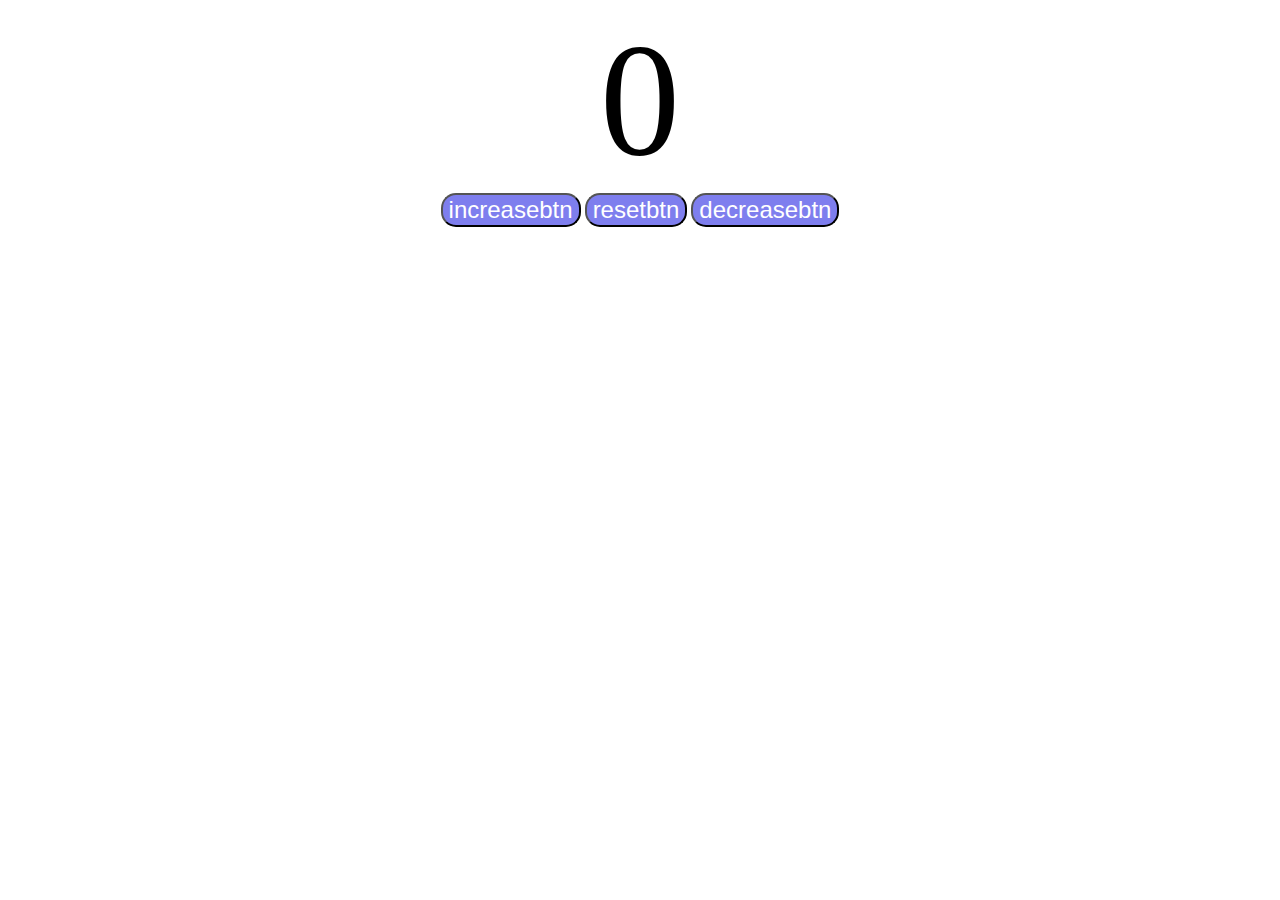
<file: website/index.html>
<!DOCTYPE html>
<html lang="en">
<head>
    <meta charset="UTF-8">
    <meta name="viewport" content="width=device-width, initial-scale=1.0">
    <title>Website</title>
    <link rel="stylesheet" href="style.css">
</head>
<body>
    <label id="countlable">0</label>
    <div id="btncontainer" >
        <button id="increasebtn"  class="buttons">increasebtn</button>
        <button id="resetbtn" class="buttons">resetbtn</button>
        <button id="decreasebtn" class="buttons">decreasebtn</button>
    </div>
    <script src="index.js"></script>
</body>
</html>
</file>
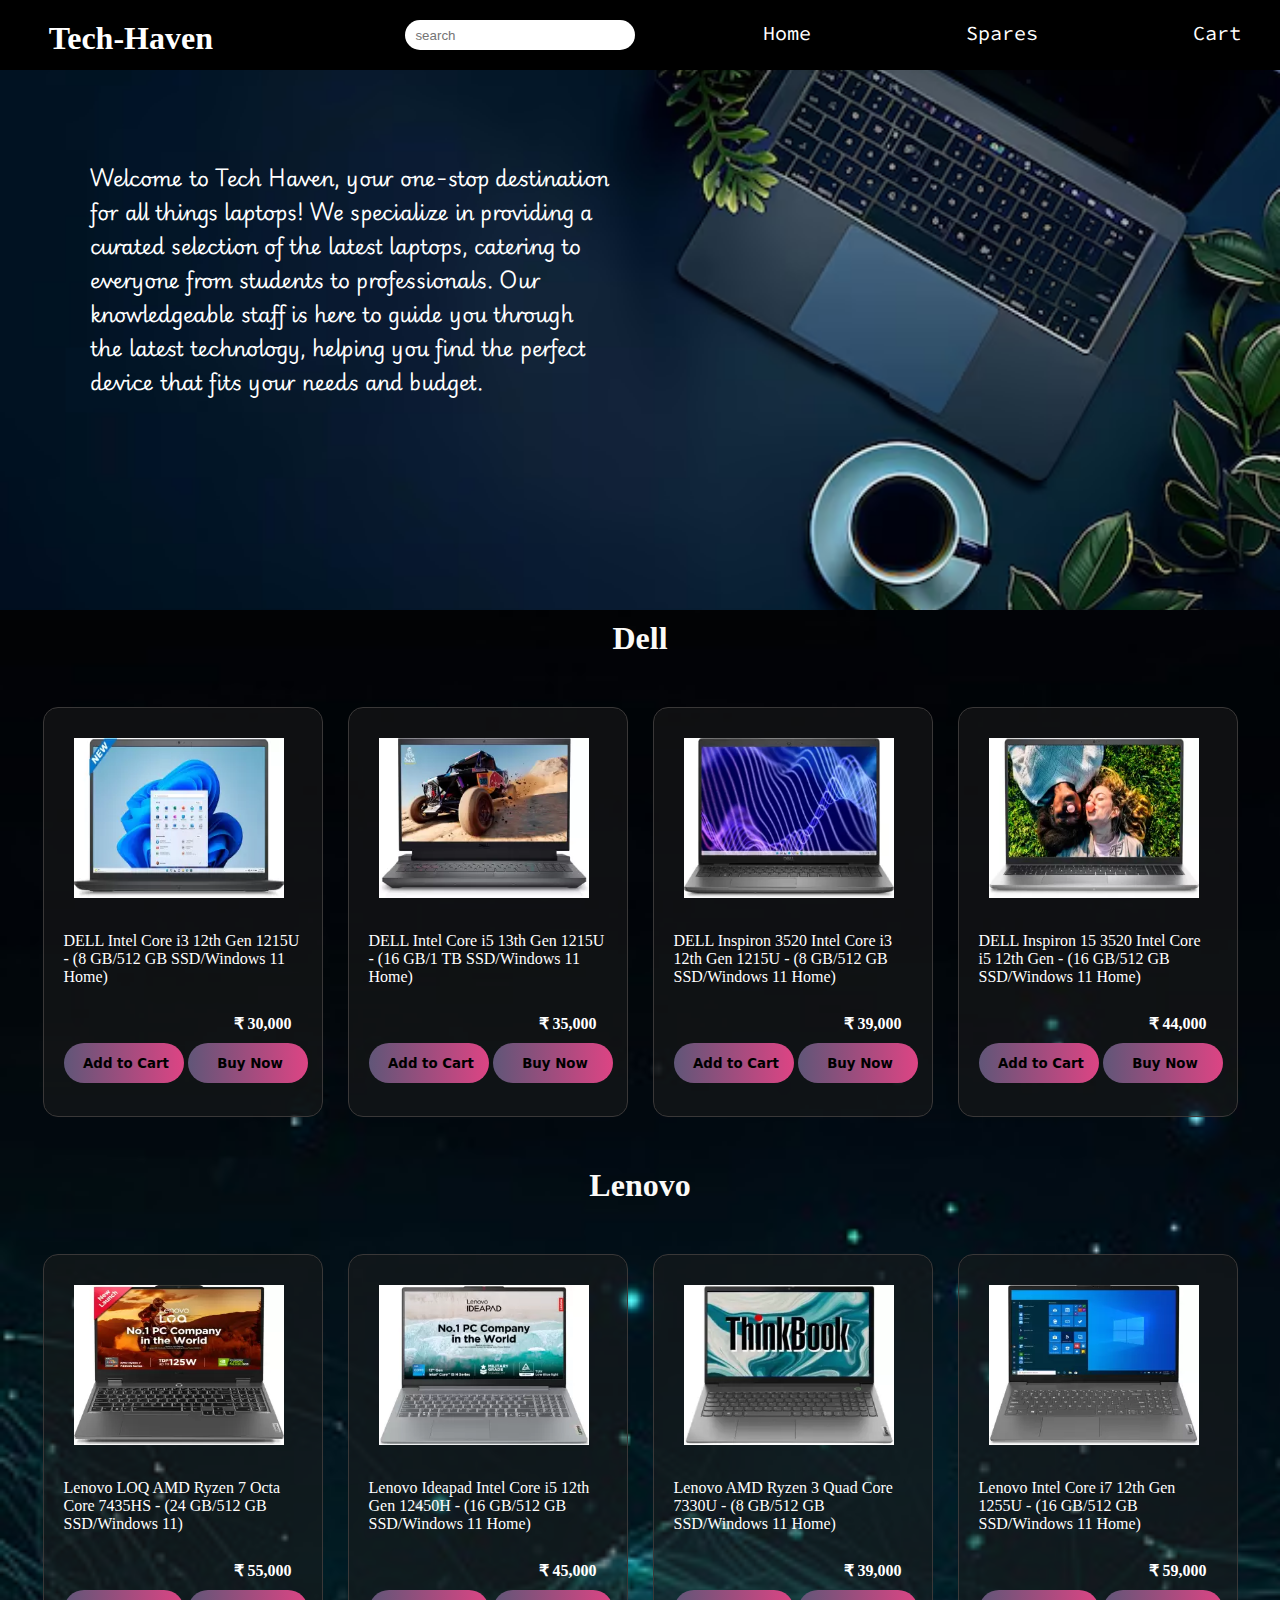
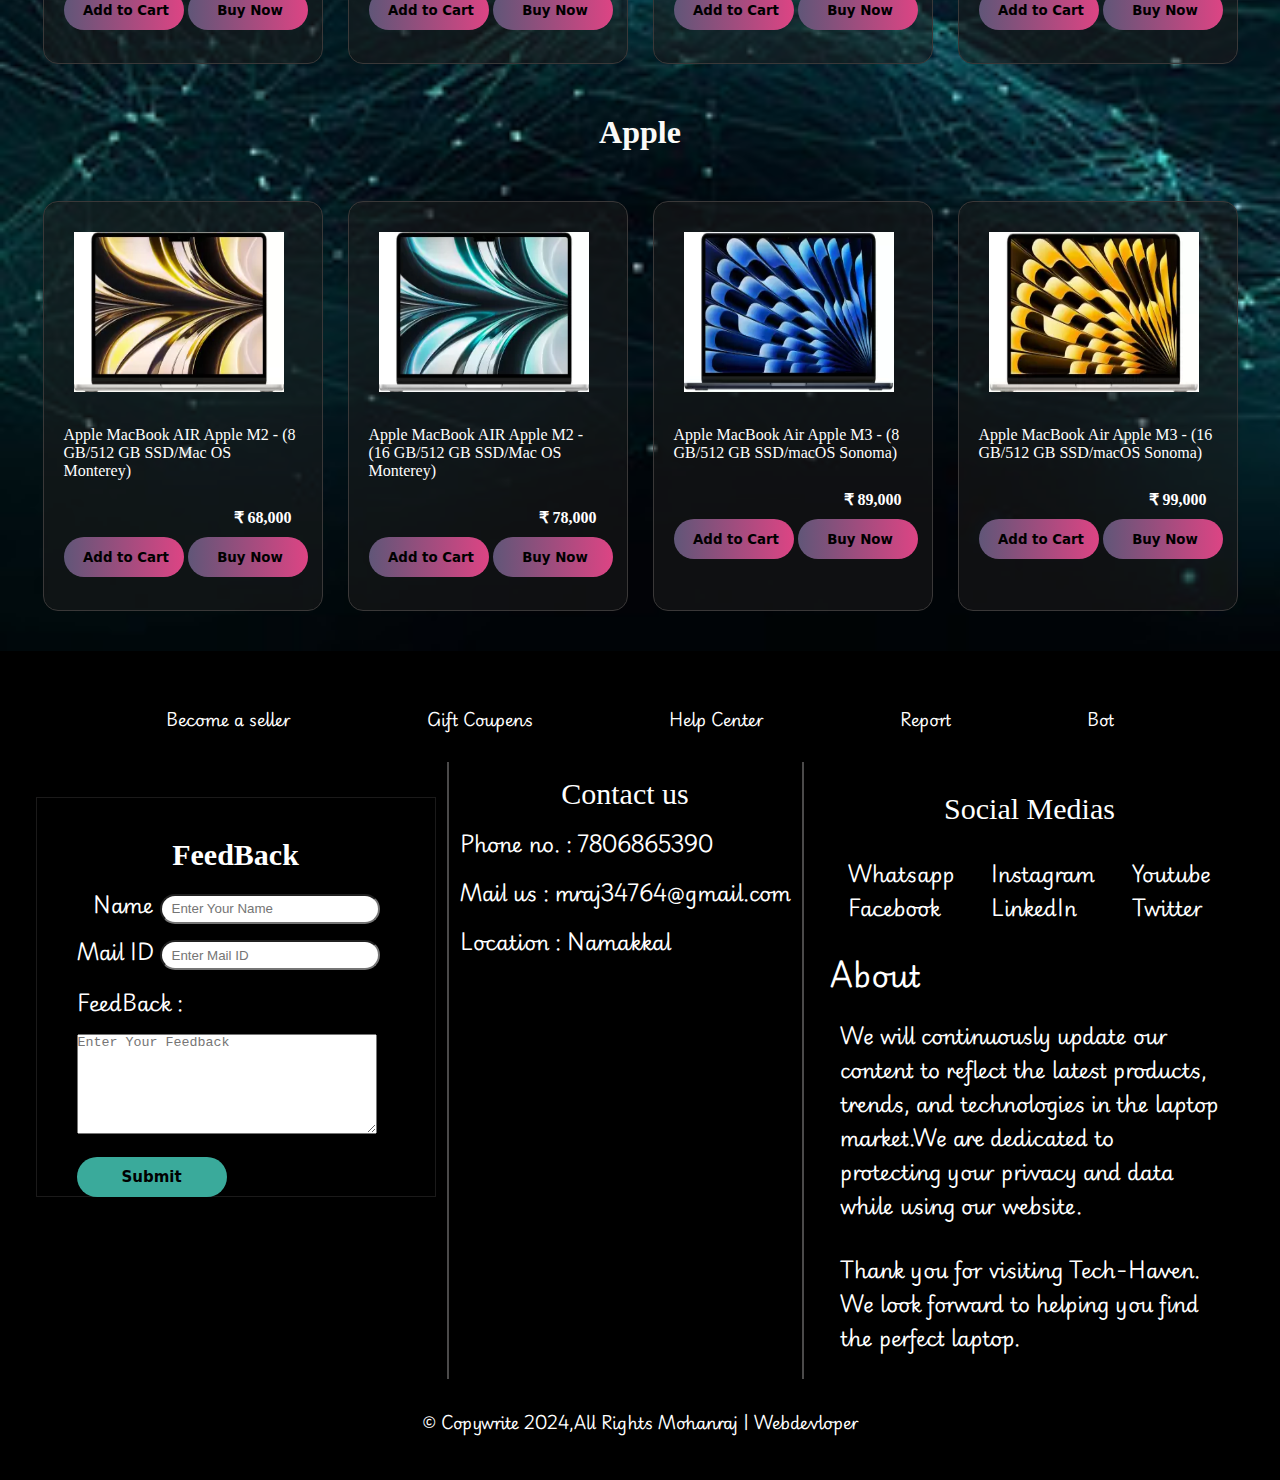
<file: project1/home.html>
<!DOCTYPE html>
<html lang="en">

<head>
    <meta charset="UTF-8">
    <meta name="viewport" content="width=device-width, initial-scale=1.0">
    <link rel="stylesheet" href="https://cdnjs.cloudflare.com/ajax/libs/font-awesome/6.6.0/css/all.min.css"
        integrity="sha512-Kc323vGBEqzTmouAECnVceyQqyqdsSiqLQISBL29aUW4U/M7pSPA/gEUZQqv1cwx4OnYxTxve5UMg5GT6L4JJg=="
        crossorigin="anonymous" referrerpolicy="no-referrer" />
    <link rel="shortcut icon" href="./img/icon.png" type="image/x-icon">
    <link rel="shortcut icon" href="" type="image/x-icon">
    <link rel="stylesheet" href="style1.css">
    <link rel="preconnect" href="https://fonts.googleapis.com">
    <link rel="preconnect" href="https://fonts.gstatic.com" crossorigin>
    <link
        href="https://fonts.googleapis.com/css2?family=Playwrite+GB+S:ital,wght@0,100..400;1,100..400&family=Source+Code+Pro:ital,wght@0,200..900;1,200..900&display=swap"
        rel="stylesheet">
    <title>Tech-Haven</title>
</head>

<body>
    <div class="tech">
        <div class="nav">
            <header>
                <h1>Tech-Haven</h1>
            </header>
            <input type="text" placeholder="search"><i class="fa-brands fa-searchengin" style="color: #050505;"></i>
            <i class="fa-solid fa-house-laptop" style="color: #fcfcfc;" id="i1"></i><a href="home.html">Home</a>
            <i class="fa-solid fa-laptop-medical" style="color: #fafafa;" id="i2"></i><a href="spares.html">Spares</a>
            <i class="fa-solid fa-cart-shopping" style="color: #f5f7f9;" id="i3"></i><a href="items.html">Cart</a>
        </div>
        <div class="details">
            <p>Welcome to Tech Haven, your one-stop destination for all things laptops! We specialize in providing a
                curated selection of the latest laptops, catering to everyone from students to professionals. Our
                knowledgeable staff is here to guide you through the latest technology, helping you find the perfect
                device that fits your needs and budget.</p>
        </div>
    </div>
    <div class="container">
        <center>
            <h1>Dell</h1>
        </center>
        <div class="product">
            <div class="images">
                <img src="./img/dell1.webp" alt="">
                <p class="p1">DELL Intel Core i3 12th Gen 1215U - (8 GB/512 GB SSD/Windows 11 Home) </p>
                <i class="fa-solid fa-star" style="color: #FFD43B;"></i><i class="fa-solid fa-star"
                    style="color: #FFD43B;"></i><i class="fa-solid fa-star" style="color: #FFD43B;"></i><i
                    class="fa-regular fa-star" style="color: #FFD43B;"></i><i class="fa-regular fa-star"
                    style="color: #FFD43B;"></i>
                <p class="p2"><b>₹ 30,000</b></p>
                <div class="bu">
                    <button type="submit" class="but2"><b><i class="fa-solid fa-cart-shopping"
                        style="color: #050505;"></i> Add to Cart</b></button>
                    <button type="submit" class="but1"><b><i class="fa-solid fa-bag-shopping" style="color: #0c0d0d;"></i> Buy Now</b></button>
                </div>
            </div>
            <div class="images">
                <img src="./img/dell3.webp" alt="">
                <p class="p1">DELL Intel Core i5 13th Gen 1215U - (16 GB/1 TB SSD/Windows 11 Home)</p>
                <i class="fa-solid fa-star" style="color: #FFD43B;"></i><i class="fa-solid fa-star"
                    style="color: #FFD43B;"></i><i class="fa-solid fa-star" style="color: #FFD43B;"></i><i
                    class="fa-regular fa-star" style="color: #FFD43B;"></i><i class="fa-regular fa-star"
                    style="color: #FFD43B;"></i>
                <p class="p2"><b>₹ 35,000</b></p>
                <div class="bu">
                    <button type="submit" class="but2"><b><i class="fa-solid fa-cart-shopping"
                        style="color: #050505;"></i> Add to Cart</b></button>
                    <button type="submit" class="but1"><b><i class="fa-solid fa-bag-shopping" style="color: #0c0d0d;"></i> Buy Now</b></button>
                </div>
            </div>
            <div class="images">
                <img src="./img/dell2.webp" alt="">
                <p class="p1">DELL Inspiron 3520 Intel Core i3 12th Gen 1215U - (8 GB/512 GB SSD/Windows 11 Home)</p>
                <i class="fa-solid fa-star" style="color: #FFD43B;"></i><i class="fa-solid fa-star"
                    style="color: #FFD43B;"></i><i class="fa-solid fa-star" style="color: #FFD43B;"></i><i
                    class="fa-regular fa-star" style="color: #FFD43B;"></i><i class="fa-regular fa-star"
                    style="color: #FFD43B;"></i>
                <p class="p2"><b>₹ 39,000</b></p>
                <div class="bu">
                    <button type="submit" class="but2"><b><i class="fa-solid fa-cart-shopping"
                        style="color: #050505;"></i> Add to Cart</b></button>
                    <button type="submit" class="but1"><b><i class="fa-solid fa-bag-shopping" style="color: #0c0d0d;"></i> Buy Now</b></button>
                </div>
            </div>
            <div class="images">
                <img src="./img/dell4.webp" alt="">
                <p class="p1">DELL Inspiron 15 3520 Intel Core i5 12th Gen - (16 GB/512 GB SSD/Windows 11 Home)
                </p>
                <i class="fa-solid fa-star" style="color: #FFD43B;"></i><i class="fa-solid fa-star"
                    style="color: #FFD43B;"></i><i class="fa-solid fa-star" style="color: #FFD43B;"></i><i
                    class="fa-regular fa-star" style="color: #FFD43B;"></i><i class="fa-regular fa-star"
                    style="color: #FFD43B;"></i>
                <p class="p2"><b>₹ 44,000</b></p>
                <div class="bu">
                    <button type="submit" class="but2"><b><i class="fa-solid fa-cart-shopping"
                        style="color: #050505;"></i> Add to Cart</b></button>
                    <button type="submit" class="but1"><b><i class="fa-solid fa-bag-shopping" style="color: #0c0d0d;"></i> Buy Now</b></button>
                </div>
            </div>
        </div>
        <center>
            <h1>Lenovo</h1>
        </center>
        <div class="product">
            <div class="images">
                <img src="./img/len1.webp" alt="">
                <p class="p1">Lenovo LOQ AMD Ryzen 7 Octa Core 7435HS - (24 GB/512 GB SSD/Windows 11)</p>
                <i class="fa-solid fa-star" style="color: #FFD43B;"></i><i class="fa-solid fa-star"
                    style="color: #FFD43B;"></i><i class="fa-solid fa-star" style="color: #FFD43B;"></i><i
                    class="fa-regular fa-star" style="color: #FFD43B;"></i><i class="fa-regular fa-star"
                    style="color: #FFD43B;"></i>
                <p class="p2"><b>₹ 55,000</b></p>
                <div class="bu">
                    <button type="submit" class="but2"><b><i class="fa-solid fa-cart-shopping"
                        style="color: #050505;"></i> Add to Cart</b></button>
                    <button type="submit" class="but1"><b><i class="fa-solid fa-bag-shopping" style="color: #0c0d0d;"></i> Buy Now</b></button>
                </div>
            </div>
            <div class="images">
                <img src="./img/len2.webp" alt="">
                <p class="p1">Lenovo Ideapad Intel Core i5 12th Gen 12450H - (16 GB/512 GB SSD/Windows 11 Home)</p>
                <i class="fa-solid fa-star" style="color: #FFD43B;"></i><i class="fa-solid fa-star"
                    style="color: #FFD43B;"></i><i class="fa-solid fa-star" style="color: #FFD43B;"></i><i
                    class="fa-regular fa-star" style="color: #FFD43B;"></i><i class="fa-regular fa-star"
                    style="color: #FFD43B;"></i>
                <p class="p2"><b>₹ 45,000</b></p>
                <div class="bu">
                    <button type="submit" class="but2"><b><i class="fa-solid fa-cart-shopping"
                        style="color: #050505;"></i> Add to Cart</b></button>
                    <button type="submit" class="but1"><b><i class="fa-solid fa-bag-shopping" style="color: #0c0d0d;"></i> Buy Now</b></button>
                </div>
            </div>
            <div class="images">
                <img src="./img/len3.webp" alt="">
                <p class="p1">Lenovo AMD Ryzen 3 Quad Core 7330U - (8 GB/512 GB SSD/Windows 11 Home)</p>
                <i class="fa-solid fa-star" style="color: #FFD43B;"></i><i class="fa-solid fa-star"
                    style="color: #FFD43B;"></i><i class="fa-solid fa-star" style="color: #FFD43B;"></i><i
                    class="fa-regular fa-star" style="color: #FFD43B;"></i><i class="fa-regular fa-star"
                    style="color: #FFD43B;"></i>
                <p class="p2"><b>₹ 39,000</b></p>
                <div class="bu">
                    <button type="submit" class="but2"><b><i class="fa-solid fa-cart-shopping"
                        style="color: #050505;"></i> Add to Cart</b></button>
                    <button type="submit" class="but1"><b><i class="fa-solid fa-bag-shopping" style="color: #0c0d0d;"></i> Buy Now</b></button>
                </div>
            </div>
            <div class="images">
                <img src="./img/len4.webp" alt="">
                <p class="p1">Lenovo Intel Core i7 12th Gen 1255U - (16 GB/512 GB SSD/Windows 11 Home)
                </p>
                <i class="fa-solid fa-star" style="color: #FFD43B;"></i><i class="fa-solid fa-star"
                    style="color: #FFD43B;"></i><i class="fa-solid fa-star" style="color: #FFD43B;"></i><i
                    class="fa-regular fa-star" style="color: #FFD43B;"></i><i class="fa-regular fa-star"
                    style="color: #FFD43B;"></i>
                <p class="p2"><b>₹ 59,000</b></p>
                <div class="bu">
                    <button type="submit" class="but2"><b><i class="fa-solid fa-cart-shopping"
                        style="color: #050505;"></i> Add to Cart</b></button>
                    <button type="submit" class="but1"><b><i class="fa-solid fa-bag-shopping" style="color: #0c0d0d;"></i> Buy Now</b></button>
                </div>
            </div>
        </div>
        <center>
            <h1>Apple</h1>
        </center>
        <div class="product">
            <div class="images">
                <img src="./img/app1.webp" alt="">
                <p class="p1">Apple MacBook AIR Apple M2 - (8 GB/512 GB SSD/Mac OS Monterey)</p>
                <i class="fa-solid fa-star" style="color: #FFD43B;"></i><i class="fa-solid fa-star"
                    style="color: #FFD43B;"></i><i class="fa-solid fa-star" style="color: #FFD43B;"></i><i
                    class="fa-regular fa-star" style="color: #FFD43B;"></i><i class="fa-regular fa-star"
                    style="color: #FFD43B;"></i>
                <p class="p2"><b>₹ 68,000</b></p>
                <div class="bu">
                    <button type="submit" class="but2"><b><i class="fa-solid fa-cart-shopping"
                        style="color: #050505;"></i> Add to Cart</b></button>
                    <button type="submit" class="but1"><b><i class="fa-solid fa-bag-shopping" style="color: #0c0d0d;"></i> Buy Now</b></button>
                </div>
            </div>
            <div class="images">
                <img src="./img/app2.webp" alt="">
                <p class="p1">Apple MacBook AIR Apple M2 - (16 GB/512 GB SSD/Mac OS Monterey)</p>
                <i class="fa-solid fa-star" style="color: #FFD43B;"></i><i class="fa-solid fa-star"
                    style="color: #FFD43B;"></i><i class="fa-solid fa-star" style="color: #FFD43B;"></i><i
                    class="fa-regular fa-star" style="color: #FFD43B;"></i><i class="fa-regular fa-star"
                    style="color: #FFD43B;"></i>
                <p class="p2"><b>₹ 78,000</b></p>
                <div class="bu">
                    <button type="submit" class="but2"><b><i class="fa-solid fa-cart-shopping"
                        style="color: #050505;"></i> Add to Cart</b></button>
                    <button type="submit" class="but1"><b><i class="fa-solid fa-bag-shopping" style="color: #0c0d0d;"></i> Buy Now</b></button>
                </div>
            </div>
            <div class="images">
                <img src="./img/app3.webp" alt="">
                <p class="p1">Apple MacBook Air Apple M3 - (8 GB/512 GB SSD/macOS Sonoma)</p>
                <i class="fa-solid fa-star" style="color: #FFD43B;"></i><i class="fa-solid fa-star"
                    style="color: #FFD43B;"></i><i class="fa-solid fa-star" style="color: #FFD43B;"></i><i
                    class="fa-regular fa-star" style="color: #FFD43B;"></i><i class="fa-regular fa-star"
                    style="color: #FFD43B;"></i>
                <p class="p2"><b>₹ 89,000</b></p>
                <div class="bu">
                    <button type="submit" class="but2"><b><i class="fa-solid fa-cart-shopping"
                        style="color: #050505;"></i> Add to Cart</b></button>
                    <button type="submit" class="but1"><b><i class="fa-solid fa-bag-shopping" style="color: #0c0d0d;"></i> Buy Now</b></button>
                </div>
            </div>
            <div class="images">
                <img src="./img/app4.webp" alt="">
                <p class="p1">Apple MacBook Air Apple M3 - (16 GB/512 GB SSD/macOS Sonoma)
                </p>
                <i class="fa-solid fa-star" style="color: #FFD43B;"></i><i class="fa-solid fa-star"
                    style="color: #FFD43B;"></i><i class="fa-solid fa-star" style="color: #FFD43B;"></i><i
                    class="fa-regular fa-star" style="color: #FFD43B;"></i><i class="fa-regular fa-star"
                    style="color: #FFD43B;"></i>
                <p class="p2"><b>₹ 99,000</b></p>
                <div class="bu">
                    <button type="submit" class="but2"><b><i class="fa-solid fa-cart-shopping"
                        style="color: #050505;"></i> Add to Cart</b></button>
                    <button type="submit" class="but1"><b><i class="fa-solid fa-bag-shopping" style="color: #0c0d0d;"></i> Buy Now</b></button>
                </div>
            </div>
        </div>
    </div>
    <footer>
        <div class="fot">
            <p class="f1">Become a seller <i class="fa-solid fa-bag-shopping" style="color: #74C0FC;"></i></p>
            <p class="f2">Gift Coupens <i class="fa-solid fa-gifts" style="color: #74C0FC;"></i></p>
            <p class="f3">Help Center <i class="fa-solid fa-circle-info" style="color: #74C0FC;"></i></p>
            <p class="f4">Report<i class="fa-solid fa-bug" style="color: #74C0FC;"></i></p>
            <p class="f5">Bot <i class="fa-solid fa-robot" style="color: #74C0FC;"></i></p>
        </div>
        <div class="full">
            <div class="feed">
                <h2>FeedBack <i class="fa-solid fa-comment-dots" style="color: #ffffff;"></i></h2>
                <label for="#" class="l1">Name </label>
                <input type="text" placeholder="Enter Your Name" class="l1" required><br>
                <label for="#">Mail ID </label>
                <input type="text" placeholder="Enter Mail ID" required>
                <p>FeedBack :</p>
                <textarea name="#" id="" placeholder="Enter Your Feedback" required></textarea>
                <button type="submit">Submit</button>
            </div>
            <div class="lin">
            </div>
            <div class="con">
                <p class="c1">Contact us <i class="fa-solid fa-user" style="color: #f7f7f8;"></i></p>
                <p><i class="fa-solid fa-phone" style="color: #FFD43B;"></i> Phone no. : 7806865390</p>
                <p><i class="fa-solid fa-envelope" style="color: #FFD43B;"></i> Mail us : mraj34764@gmail.com</p>
                <p><i class="fa-solid fa-location-dot" style="color: #FFD43B;"></i> Location : Namakkal</p>
                <iframe
                    src="https://www.google.com/maps/embed?pb=!1m18!1m12!1m3!1d3913.566340883211!2d78.16096537504833!3d11.219686988957292!2m3!1f0!2f0!3f0!3m2!1i1024!2i768!4f13.1!3m3!1m2!1s0x3babcfb5accea083%3A0x1b04eea5333f5daa!2sSDLC%20NAMAKKAL(Skill%20Development%20Learning%20Centre)!5e0!3m2!1sen!2sin!4v1730019822737!5m2!1sen!2sin"
                    width="600" height="450" style="border:0;" allowfullscreen="" loading="lazy"
                    referrerpolicy="no-referrer-when-downgrade"></iframe>
            </div>
            <div class="lin">
            </div>
            <div class="soc">
                <p class="s1">Social Medias <i class="fa-solid fa-globe" style="color: #f7f7f7;"></i></p>
                <div class="a">
                    <div class="w">
                        <a href="#" class="ach"><i class="fa-brands fa-square-whatsapp fa-bounce" style="color: #16e939;"></i>
                            Whatsapp</a><br>
                        <a href="https://www.facebook.com/profile.php?id=100045225611829&mibextid=ZbWKwL" class="ach"><i
                                class="fa-brands fa-facebook fa-bounce" style="color: #2d4062;"></i> Facebook</a><br>
                    </div>
                    <div class="inst">
                        <a href="https://www.instagram.com/mr_mohanraj_offcial?igsh=MXdlb3I5NGZvbWcyNw==" class="ach"><i
                                class="fa-brands fa-square-instagram fa-bounce" style="color: #d643bb;"></i> Instagram
                        </a><br>
                        <a href="https://www.linkedin.com/in/mohan-raj-a504a3271" class="ach"><i
                                class="fa-brands fa-linkedin fa-bounce" style="color: #174e78;"></i> LinkedIn</a><br>
                    </div>
                    <div class="you">
                        <a href="https://youtube.com/@mr.mohanedits?feature=shared" class="ach"><i
                                class="fa-brands fa-youtube fa-bounce" style="color: #bc2020;"></i> Youtube</a><br>
                        <a href="#" class="ach "><i class="fa-brands fa-square-x-twitter fa-bounce" style="color: #f7f7f8;"></i>
                            Twitter</a>
                    </div>
                </div>
                <div class="bor">
                    <p class="o1">About <i class="fa-solid fa-address-card" style="color: #f1f2f3;"></i></p>
                    <p class="o2">We will continuously update our content to reflect the latest products, trends, and
                        technologies
                        in the laptop market.We are dedicated to protecting your privacy and data while using our
                        website.</p>
                    <p class="o2">Thank you for visiting Tech-Haven. We look forward to helping you find the
                        perfect laptop.</p>
                </div>
            </div>
        </div>
        <div class="copy">
            <center>&copy; Copywrite 2024,All Rights Mohanraj | Webdevloper </center>
        </div>
    </footer>
</body>

</html>
</file>
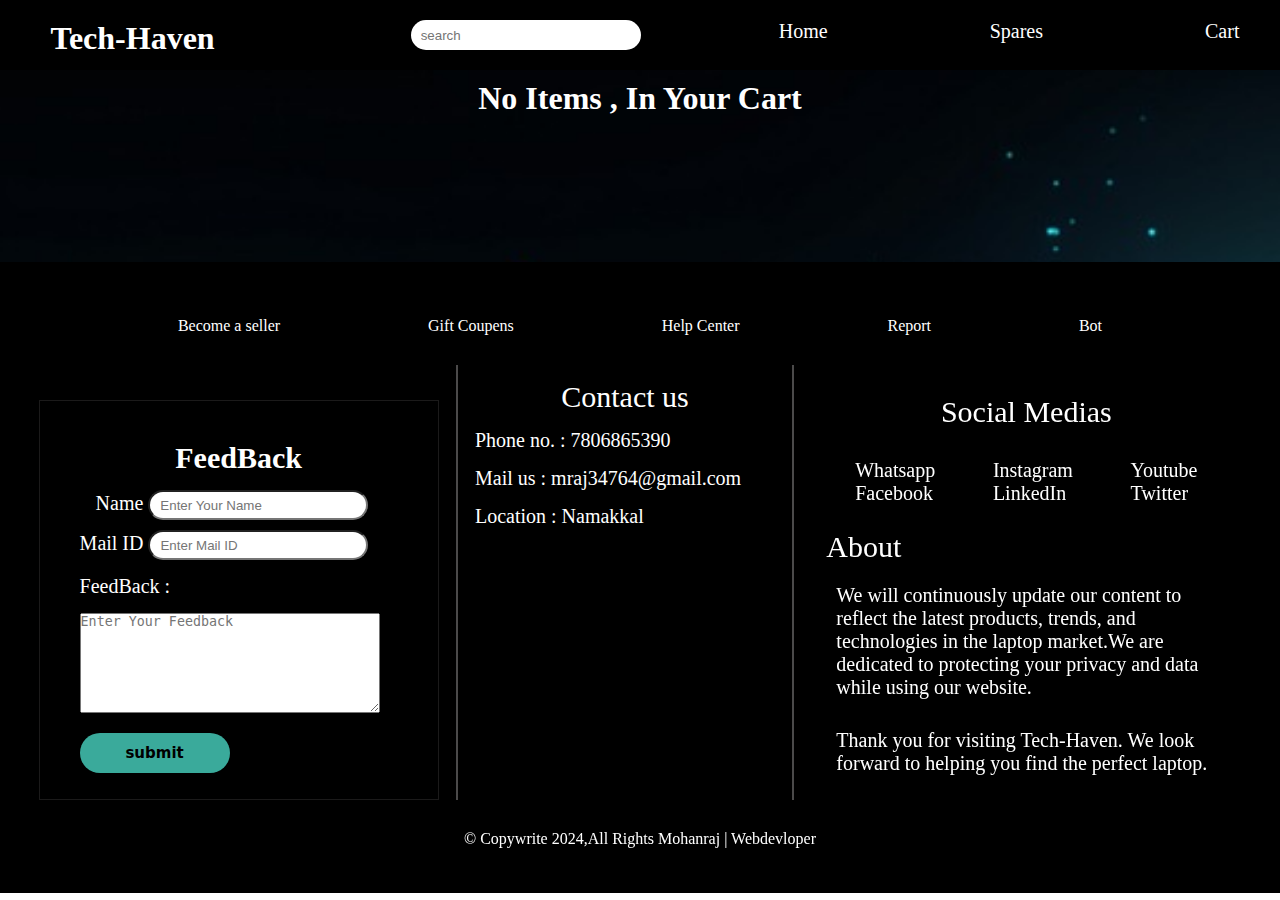
<file: project1/items.html>
<!DOCTYPE html>
<html lang="en">

<head>
    <meta charset="UTF-8">
    <meta name="viewport" content="width=device-width, initial-scale=1.0">
    <link rel="stylesheet" href="https://cdnjs.cloudflare.com/ajax/libs/font-awesome/6.6.0/css/all.min.css"
        integrity="sha512-Kc323vGBEqzTmouAECnVceyQqyqdsSiqLQISBL29aUW4U/M7pSPA/gEUZQqv1cwx4OnYxTxve5UMg5GT6L4JJg=="
        crossorigin="anonymous" referrerpolicy="no-referrer" />
    <link rel="shortcut icon" href="./img/icon.png" type="image/x-icon">
    <link rel="shortcut icon" href="" type="image/x-icon">
    <link rel="stylesheet" href="style1.css">
    <title>cart</title>
</head>

<body>
    <div class="tech">
        <div class="nav">
            <header>
                <h1>Tech-Haven</h1>
            </header>
            <input type="text" placeholder="search"><i class="fa-brands fa-searchengin" style="color: #050505;"></i>
            <i class="fa-solid fa-house-laptop" style="color: #fcfcfc;" id="i1"></i><a href="home.html">Home</a>
            <i class="fa-solid fa-laptop-medical" style="color: #fafafa;" id="i2"></i><a href="spares.html">Spares</a>
            <i class="fa-solid fa-cart-shopping" style="color: #f5f7f9;" id="i3"></i><a href="items.html">Cart</a>
        </div>
    </div>
    <div class="container1">
        <center>
            <div class="head">
                <h1>No Items , In Your Cart</h1>
            </div>
        </center>
        <div class="ff">
            <footer>
                <div class="fot">
                    <p class="f1">Become a seller <i class="fa-solid fa-bag-shopping" style="color: #74C0FC;"></i></p>
                    <p class="f2">Gift Coupens <i class="fa-solid fa-gifts" style="color: #74C0FC;"></i></p>
                    <p class="f3">Help Center <i class="fa-solid fa-circle-info" style="color: #74C0FC;"></i></p>
                    <p class="f4">Report<i class="fa-solid fa-bug" style="color: #74C0FC;"></i></p>
                    <p class="f5">Bot <i class="fa-solid fa-robot" style="color: #74C0FC;"></i></p>
                </div>
                <div class="full">
                    <div class="feed">
                        <h2>FeedBack <i class="fa-solid fa-comment-dots" style="color: #ffffff;"></i></h2>
                        <label for="#" class="l1">Name </label>
                        <input type="text" placeholder="Enter Your Name" class="l1" required><br>
                        <label for="#">Mail ID </label>
                        <input type="text" placeholder="Enter Mail ID" required>
                        <p>FeedBack :</p>
                        <textarea name="#" id="" placeholder="Enter Your Feedback" required></textarea>
                        <button type="submit">submit</button>
                    </div>
                    <div class="lin">
                    </div>
                    <div class="con">
                        <p class="c1">Contact us <i class="fa-solid fa-user" style="color: #f7f7f8;"></i></p>
                        <p><i class="fa-solid fa-phone" style="color: #FFD43B;"></i> Phone no. : 7806865390</p>
                        <p><i class="fa-solid fa-envelope" style="color: #FFD43B;"></i> Mail us : mraj34764@gmail.com</p>
                        <p><i class="fa-solid fa-location-dot" style="color: #FFD43B;"></i> Location : Namakkal</p>
                        <iframe
                            src="https://www.google.com/maps/embed?pb=!1m18!1m12!1m3!1d3913.566340883211!2d78.16096537504833!3d11.219686988957292!2m3!1f0!2f0!3f0!3m2!1i1024!2i768!4f13.1!3m3!1m2!1s0x3babcfb5accea083%3A0x1b04eea5333f5daa!2sSDLC%20NAMAKKAL(Skill%20Development%20Learning%20Centre)!5e0!3m2!1sen!2sin!4v1730019822737!5m2!1sen!2sin"
                            width="600" height="450" style="border:0;" allowfullscreen="" loading="lazy"
                            referrerpolicy="no-referrer-when-downgrade"></iframe>
                    </div>
                    <div class="lin">
                    </div>
                    <div class="soc">
                        <p class="s1">Social Medias <i class="fa-solid fa-globe" style="color: #f7f7f7;"></i></p>
                        <div class="a">
                            <div class="w">
                                <a href="#"><i class="fa-brands fa-square-whatsapp fa-bounce" style="color: #16e939;"></i>
                                    Whatsapp</a><br>
                                <a href="https://www.facebook.com/profile.php?id=100045225611829&mibextid=ZbWKwL"><i
                                        class="fa-brands fa-facebook fa-bounce" style="color: #2d4062;"></i> Facebook</a><br>
                            </div>
                            <div class="inst">
                                <a href="https://www.instagram.com/mr_mohanraj_offcial?igsh=MXdlb3I5NGZvbWcyNw=="><i
                                        class="fa-brands fa-square-instagram fa-bounce" style="color: #d643bb;"></i> Instagram
                                </a><br>
                                <a href="https://www.linkedin.com/in/mohan-raj-a504a3271"><i
                                        class="fa-brands fa-linkedin fa-bounce" style="color: #174e78;"></i> LinkedIn</a><br>
                            </div>
                            <div class="you">
                                <a href="https://youtube.com/@mr.mohanedits?feature=shared"><i
                                        class="fa-brands fa-youtube fa-bounce" style="color: #bc2020;"></i> Youtube</a><br>
                                <a href="#"><i class="fa-brands fa-square-x-twitter fa-bounce" style="color: #f7f7f8;"></i>
                                    Twitter</a>
                            </div>
                        </div>
                        <div class="bor">
                            <p class="o1">About <i class="fa-solid fa-address-card" style="color: #f1f2f3;"></i></p>
                            <p class="o2">We will continuously update our content to reflect the latest products, trends, and
                                technologies
                                in the laptop market.We are dedicated to protecting your privacy and data while using our
                                website.</p>
                            <p class="o2">Thank you for visiting Tech-Haven. We look forward to helping you find the
                                perfect laptop.</p>
                        </div>
                    </div>
                </div>
                <div class="copy">
                    <center>&copy; Copywrite 2024,All Rights Mohanraj | Webdevloper </center>
                </div>
            </footer>
</body>

</html>
</file>
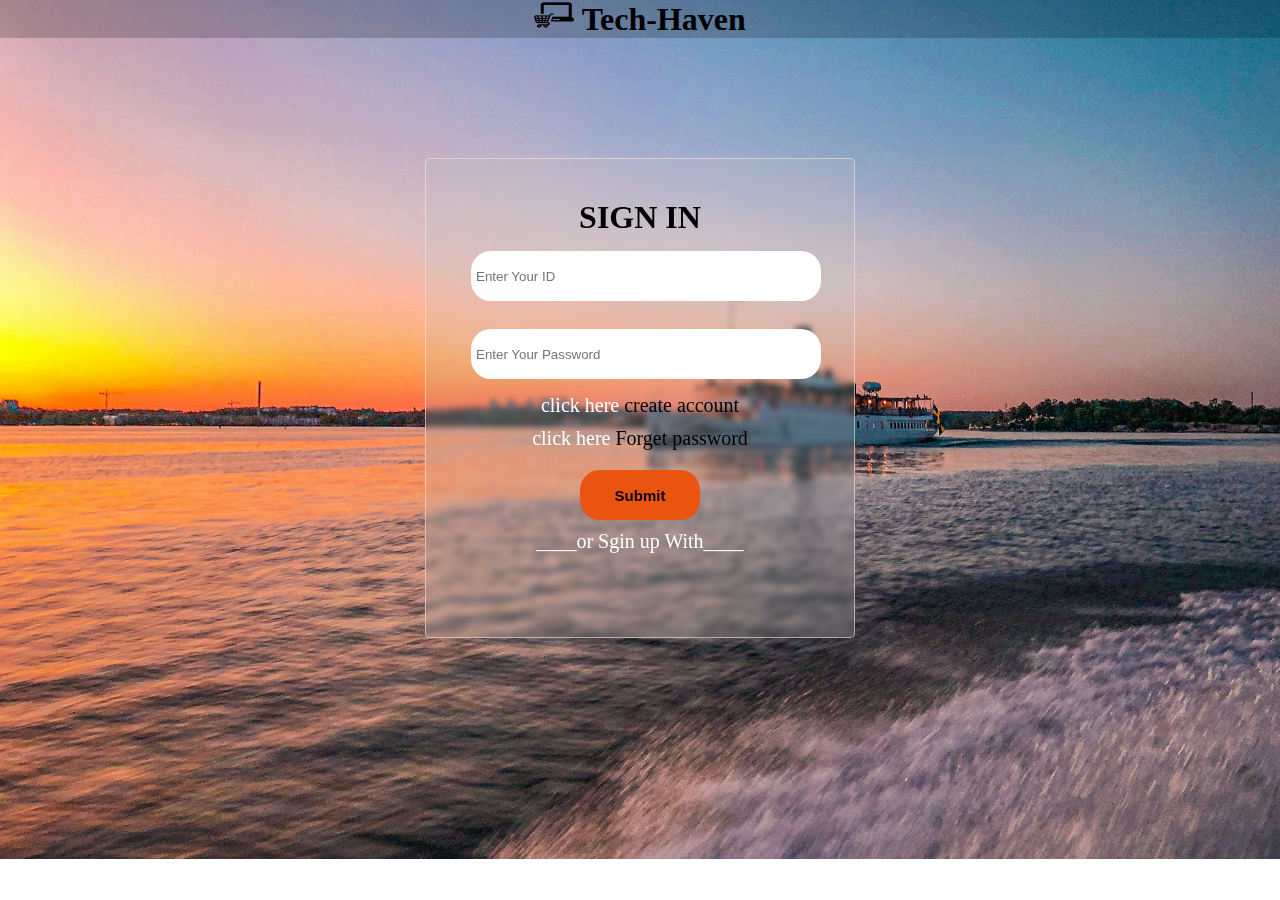
<file: project1/login.html>
<!DOCTYPE html>
<html lang="en">

<head>
    <meta charset="UTF-8">
    <meta name="viewport" content="width=device-width, initial-scale=1.0">
    <link rel="stylesheet" href="https://cdnjs.cloudflare.com/ajax/libs/font-awesome/6.6.0/css/all.min.css"
        integrity="sha512-Kc323vGBEqzTmouAECnVceyQqyqdsSiqLQISBL29aUW4U/M7pSPA/gEUZQqv1cwx4OnYxTxve5UMg5GT6L4JJg=="
        crossorigin="anonymous" referrerpolicy="no-referrer" />
    <link rel="shortcut icon" href="./img/icon.png" type="image/x-icon">
    <link rel="stylesheet" href="style.css">
    <title>login form</title>
</head>

<body>
    <header>
        <nav>
            <h1><img src="./img/icon.png" alt=""> Tech-Haven</h1>
        </nav>
    </header>
    <form action="">
        <h1>SIGN IN </h1>
        <input type="text" placeholder="Enter Your ID" ><i class="fa-solid fa-user" style="color: #050505;"></i>
        <br>
        <input type="text" placeholder="Enter Your Password" ><i class="fa-solid fa-lock"
            style="color: #080808;"></i>
        <p>click here <a href="">create account</a></p>
        <p>click here <a href="">Forget password</a></p>
        <button type="submit"><a href="./home.html">Submit</a></button>
        <p>____or Sgin up With____</p><br>
        <div class="link">
        <i class="fa-brands fa-google" style="color: #873636;"></i><i class="fa-brands fa-facebook"></i><i
            class="fa-solid fa-envelope" style="color: #df203d;"></i>
        </div>
    </form>
</body>

</html>
</file>
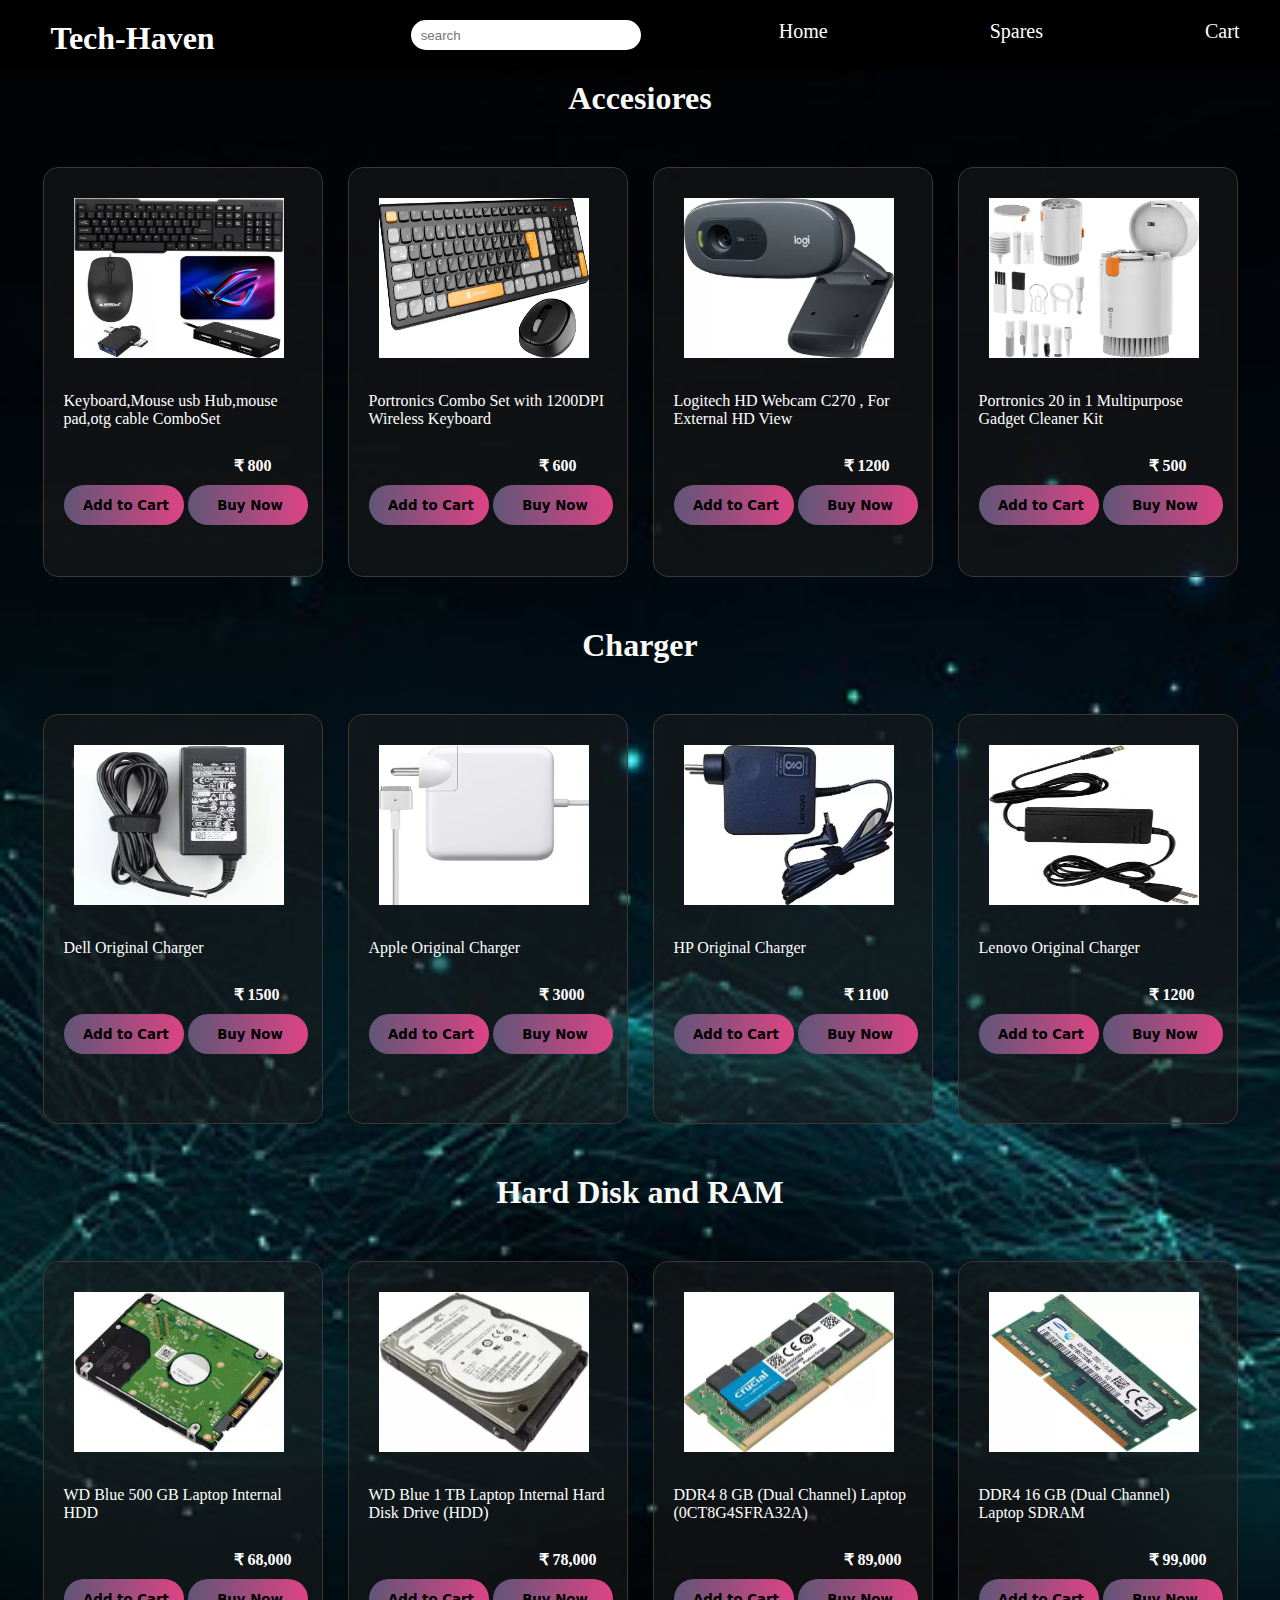
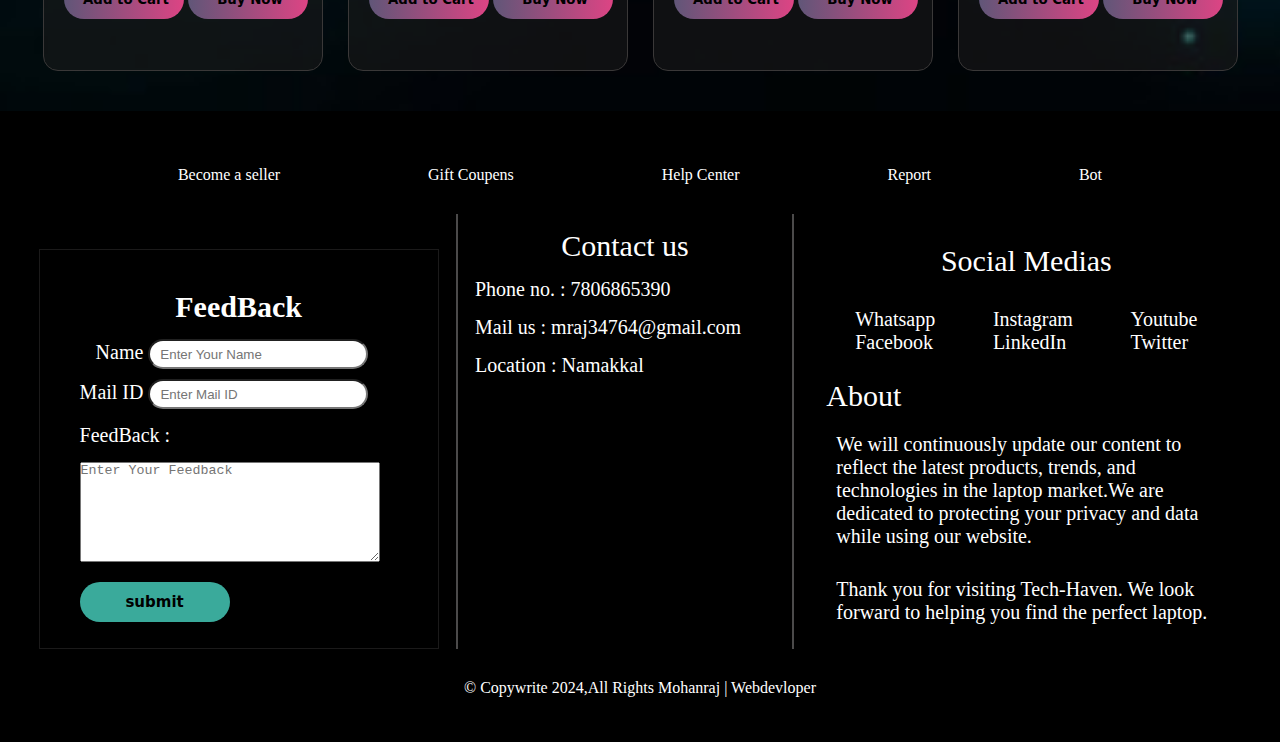
<file: project1/spares.html>
<!DOCTYPE html>
<html lang="en">

<head>
    <meta charset="UTF-8">
    <meta name="viewport" content="width=device-width, initial-scale=1.0">
    <link rel="stylesheet" href="https://cdnjs.cloudflare.com/ajax/libs/font-awesome/6.6.0/css/all.min.css"
        integrity="sha512-Kc323vGBEqzTmouAECnVceyQqyqdsSiqLQISBL29aUW4U/M7pSPA/gEUZQqv1cwx4OnYxTxve5UMg5GT6L4JJg=="
        crossorigin="anonymous" referrerpolicy="no-referrer" />
    <link rel="shortcut icon" href="./img/icon.png" type="image/x-icon">
    <link rel="shortcut icon" href="" type="image/x-icon">
    <link rel="stylesheet" href="style1.css">
    <title>spares</title>
</head>
<body>
    <div class="tech">
        <div class="nav">
            <header>
                <h1>Tech-Haven</h1>
            </header>
            <input type="text" placeholder="search"><i class="fa-brands fa-searchengin" style="color: #050505;"></i>
            <i class="fa-solid fa-house-laptop" style="color: #fcfcfc;" id="i1"></i><a href="home.html">Home</a>
            <i class="fa-solid fa-laptop-medical" style="color: #fafafa;" id="i2"></i><a href="spares.html">Spares</a>
            <i class="fa-solid fa-cart-shopping" style="color: #f5f7f9;" id="i3"></i><a href="items.html">Cart</a>
        </div>
    </div>
    <div class="container">
        <center>
            <h1>Accesiores</h1>
        </center>
        <div class="product">
            <div class="images">
                <img src="./img/lap1.webp" alt="">
                <p class="p1">Keyboard,Mouse usb Hub,mouse pad,otg cable ComboSet</p>
                <i class="fa-solid fa-star" style="color: #FFD43B;"></i><i class="fa-solid fa-star"
                    style="color: #FFD43B;"></i><i class="fa-solid fa-star" style="color: #FFD43B;"></i><i
                    class="fa-regular fa-star" style="color: #FFD43B;"></i><i class="fa-regular fa-star"
                    style="color: #FFD43B;"></i>
                <p class="p2"><b>₹ 800</b></p>
                <button type="submit" class="but2"><b><i class="fa-solid fa-cart-shopping"
                    style="color: #050505;"></i> Add to Cart</b></button>
                <button type="submit" class="but1"><b><i class="fa-solid fa-bag-shopping" style="color: #0c0d0d;"></i> Buy Now</b></button>
            </div>
            <div class="images">
                <img src="./img/lap2.webp" alt="">
                <p class="p1">Portronics Combo Set with 1200DPI Wireless Keyboard</p>
                <i class="fa-solid fa-star" style="color: #FFD43B;"></i><i class="fa-solid fa-star"
                    style="color: #FFD43B;"></i><i class="fa-solid fa-star" style="color: #FFD43B;"></i><i
                    class="fa-regular fa-star" style="color: #FFD43B;"></i><i class="fa-regular fa-star"
                    style="color: #FFD43B;"></i>
                <p class="p2"><b>₹ 600</b></p>
                <button type="submit" class="but2"><b><i class="fa-solid fa-cart-shopping"
                    style="color: #050505;"></i> Add to Cart</b></button>
                <button type="submit" class="but1"><b><i class="fa-solid fa-bag-shopping" style="color: #0c0d0d;"></i> Buy Now</b></button>
            </div>
            <div class="images">
                <img src="./img/lap3.webp" alt="">
                <p class="p1">Logitech HD Webcam C270 , For External HD View</p>
                <i class="fa-solid fa-star" style="color: #FFD43B;"></i><i class="fa-solid fa-star"
                    style="color: #FFD43B;"></i><i class="fa-solid fa-star" style="color: #FFD43B;"></i><i
                    class="fa-regular fa-star" style="color: #FFD43B;"></i><i class="fa-regular fa-star"
                    style="color: #FFD43B;"></i>
                <p class="p2"><b>₹ 1200</b></p>
                <button type="submit" class="but2"><b><i class="fa-solid fa-cart-shopping"
                    style="color: #050505;"></i> Add to Cart</b></button>
                <button type="submit" class="but1"><b><i class="fa-solid fa-bag-shopping" style="color: #0c0d0d;"></i> Buy Now</b></button>
            </div>
            <div class="images">
                <img src="./img/lap4.webp" alt="">
                <p class="p1">Portronics 20 in 1 Multipurpose Gadget Cleaner Kit
                </p>
                <i class="fa-solid fa-star" style="color: #FFD43B;"></i><i class="fa-solid fa-star"
                    style="color: #FFD43B;"></i><i class="fa-solid fa-star" style="color: #FFD43B;"></i><i
                    class="fa-regular fa-star" style="color: #FFD43B;"></i><i class="fa-regular fa-star"
                    style="color: #FFD43B;"></i>
                <p class="p2"><b>₹ 500</b></p>
                <button type="submit" class="but2"><b><i class="fa-solid fa-cart-shopping"
                    style="color: #050505;"></i> Add to Cart</b></button>
                <button type="submit" class="but1"><b><i class="fa-solid fa-bag-shopping" style="color: #0c0d0d;"></i> Buy Now</b></button>
            </div>
        </div>
        <center>
            <h1>Charger</h1>
        </center>
        <div class="product">
            <div class="images">
                <img src="./img/cha1.webp" alt="">
                <p class="p1">Dell Original Charger</p>
                <i class="fa-solid fa-star" style="color: #FFD43B;"></i><i class="fa-solid fa-star"
                    style="color: #FFD43B;"></i><i class="fa-solid fa-star" style="color: #FFD43B;"></i><i
                    class="fa-regular fa-star" style="color: #FFD43B;"></i><i class="fa-regular fa-star"
                    style="color: #FFD43B;"></i>
                <p class="p2"><b>₹ 1500</b></p>
                <button type="submit" class="but2"><b><i class="fa-solid fa-cart-shopping"
                    style="color: #050505;"></i> Add to Cart</b></button>
                <button type="submit" class="but1"><b><i class="fa-solid fa-bag-shopping" style="color: #0c0d0d;"></i> Buy Now</b></button>
            </div>
            <div class="images">
                <img src="./img/cha2.webp" alt="">
                <p class="p1">Apple Original Charger</p>
                <i class="fa-solid fa-star" style="color: #FFD43B;"></i><i class="fa-solid fa-star"
                    style="color: #FFD43B;"></i><i class="fa-solid fa-star" style="color: #FFD43B;"></i><i
                    class="fa-regular fa-star" style="color: #FFD43B;"></i><i class="fa-regular fa-star"
                    style="color: #FFD43B;"></i>
                <p class="p2"><b>₹ 3000</b></p>
                <button type="submit" class="but2"><b><i class="fa-solid fa-cart-shopping"
                    style="color: #050505;"></i> Add to Cart</b></button>
                <button type="submit" class="but1"><b><i class="fa-solid fa-bag-shopping" style="color: #0c0d0d;"></i> Buy Now</b></button>
            </div>
            <div class="images">
                <img src="./img/cha3.webp" alt="">
                <p class="p1">HP Original Charger</p>
                <i class="fa-solid fa-star" style="color: #FFD43B;"></i><i class="fa-solid fa-star"
                    style="color: #FFD43B;"></i><i class="fa-solid fa-star" style="color: #FFD43B;"></i><i
                    class="fa-regular fa-star" style="color: #FFD43B;"></i><i class="fa-regular fa-star"
                    style="color: #FFD43B;"></i>
                <p class="p2"><b>₹ 1100</b></p>
                <button type="submit" class="but2"><b><i class="fa-solid fa-cart-shopping"
                    style="color: #050505;"></i> Add to Cart</b></button>
                <button type="submit" class="but1"><b><i class="fa-solid fa-bag-shopping" style="color: #0c0d0d;"></i> Buy Now</b></button>
            </div>
            <div class="images">
                <img src="./img/cha4.webp" alt="">
                <p class="p1">Lenovo Original Charger
                </p>
                <i class="fa-solid fa-star" style="color: #FFD43B;"></i><i class="fa-solid fa-star"
                    style="color: #FFD43B;"></i><i class="fa-solid fa-star" style="color: #FFD43B;"></i><i
                    class="fa-regular fa-star" style="color: #FFD43B;"></i><i class="fa-regular fa-star"
                    style="color: #FFD43B;"></i>
                <p class="p2"><b>₹ 1200</b></p>
                <button type="submit" class="but2"><b><i class="fa-solid fa-cart-shopping"
                    style="color: #050505;"></i> Add to Cart</b></button>
                <button type="submit" class="but1"><b><i class="fa-solid fa-bag-shopping" style="color: #0c0d0d;"></i> Buy Now</b></button>
            </div>
        </div>
        <center>
            <h1>Hard Disk and RAM</h1>
        </center>
        <div class="product">
            <div class="images">
                <img src="./img/hd3.webp" alt="">
                <p class="p1">WD Blue 500 GB Laptop Internal HDD </p>
                <i class="fa-solid fa-star" style="color: #FFD43B;"></i><i class="fa-solid fa-star"
                    style="color: #FFD43B;"></i><i class="fa-solid fa-star" style="color: #FFD43B;"></i><i
                    class="fa-regular fa-star" style="color: #FFD43B;"></i><i class="fa-regular fa-star"
                    style="color: #FFD43B;"></i>
                <p class="p2"><b>₹ 68,000</b></p>
                <button type="submit" class="but2"><b><i class="fa-solid fa-cart-shopping"
                    style="color: #050505;"></i> Add to Cart</b></button>
                <button type="submit" class="but1"><b><i class="fa-solid fa-bag-shopping" style="color: #0c0d0d;"></i> Buy Now</b></button>
            </div>
            <div class="images">
                <img src="./img/hd2.webp" alt="">
                <p class="p1">WD Blue 1 TB Laptop Internal Hard Disk Drive (HDD) </p>
                <i class="fa-solid fa-star" style="color: #FFD43B;"></i><i class="fa-solid fa-star"
                    style="color: #FFD43B;"></i><i class="fa-solid fa-star" style="color: #FFD43B;"></i><i
                    class="fa-regular fa-star" style="color: #FFD43B;"></i><i class="fa-regular fa-star"
                    style="color: #FFD43B;"></i>
                <p class="p2"><b>₹ 78,000</b></p>
                <button type="submit" class="but2"><b><i class="fa-solid fa-cart-shopping"
                    style="color: #050505;"></i> Add to Cart</b></button>
                <button type="submit" class="but1"><b><i class="fa-solid fa-bag-shopping" style="color: #0c0d0d;"></i> Buy Now</b></button>
            </div>
            <div class="images">
                <img src="./img/ra1.webp" alt="">
                <p class="p1">DDR4 8 GB (Dual Channel) Laptop (0CT8G4SFRA32A)</p>
                <i class="fa-solid fa-star" style="color: #FFD43B;"></i><i class="fa-solid fa-star"
                    style="color: #FFD43B;"></i><i class="fa-solid fa-star" style="color: #FFD43B;"></i><i
                    class="fa-regular fa-star" style="color: #FFD43B;"></i><i class="fa-regular fa-star"
                    style="color: #FFD43B;"></i>
                <p class="p2"><b>₹ 89,000</b></p>
                <button type="submit" class="but2"><b><i class="fa-solid fa-cart-shopping"
                    style="color: #050505;"></i> Add to Cart</b></button>
                <button type="submit" class="but1"><b><i class="fa-solid fa-bag-shopping" style="color: #0c0d0d;"></i> Buy Now</b></button>
            </div>
            <div class="images">
                <img src="./img/ra2.webp" alt="">
                <p class="p1">DDR4 16 GB (Dual Channel) Laptop SDRAM
                </p>
                <i class="fa-solid fa-star" style="color: #FFD43B;"></i><i class="fa-solid fa-star"
                    style="color: #FFD43B;"></i><i class="fa-solid fa-star" style="color: #FFD43B;"></i><i
                    class="fa-regular fa-star" style="color: #FFD43B;"></i><i class="fa-regular fa-star"
                    style="color: #FFD43B;"></i>
                <p class="p2"><b>₹ 99,000</b></p>
                <button type="submit" class="but2"><b><i class="fa-solid fa-cart-shopping"
                    style="color: #050505;"></i> Add to Cart</b></button>
                <button type="submit" class="but1"><b><i class="fa-solid fa-bag-shopping" style="color: #0c0d0d;"></i> Buy Now</b></button>
            </div>
        </div>
    </div>
    <footer>
        <div class="fot">
            <p class="f1">Become a seller <i class="fa-solid fa-bag-shopping" style="color: #74C0FC;"></i></p>
            <p class="f2">Gift Coupens <i class="fa-solid fa-gifts" style="color: #74C0FC;"></i></p>
            <p class="f3">Help Center <i class="fa-solid fa-circle-info" style="color: #74C0FC;"></i></p>
            <p class="f4">Report<i class="fa-solid fa-bug" style="color: #74C0FC;"></i></p>
            <p class="f5">Bot <i class="fa-solid fa-robot" style="color: #74C0FC;"></i></p>
        </div>
        <div class="full">
            <div class="feed">
                <h2>FeedBack <i class="fa-solid fa-comment-dots" style="color: #ffffff;"></i></h2>
                <label for="#" class="l1">Name </label>
                <input type="text" placeholder="Enter Your Name" class="l1" required><br>
                <label for="#">Mail ID </label>
                <input type="text" placeholder="Enter Mail ID" required>
                <p>FeedBack :</p>
                <textarea name="#" id="" placeholder="Enter Your Feedback" required></textarea>
                <button type="submit">submit</button>
            </div>
            <div class="lin">
            </div>
            <div class="con">
                <p class="c1">Contact us <i class="fa-solid fa-user" style="color: #f7f7f8;"></i></p>
                <p><i class="fa-solid fa-phone" style="color: #FFD43B;"></i> Phone no. : 7806865390</p>
                <p><i class="fa-solid fa-envelope" style="color: #FFD43B;"></i> Mail us : mraj34764@gmail.com</p>
                <p><i class="fa-solid fa-location-dot" style="color: #FFD43B;"></i> Location : Namakkal</p>
                <iframe
                    src="https://www.google.com/maps/embed?pb=!1m18!1m12!1m3!1d3913.566340883211!2d78.16096537504833!3d11.219686988957292!2m3!1f0!2f0!3f0!3m2!1i1024!2i768!4f13.1!3m3!1m2!1s0x3babcfb5accea083%3A0x1b04eea5333f5daa!2sSDLC%20NAMAKKAL(Skill%20Development%20Learning%20Centre)!5e0!3m2!1sen!2sin!4v1730019822737!5m2!1sen!2sin"
                    width="600" height="450" style="border:0;" allowfullscreen="" loading="lazy"
                    referrerpolicy="no-referrer-when-downgrade"></iframe>
            </div>
            <div class="lin">
            </div>
            <div class="soc">
                <p class="s1">Social Medias <i class="fa-solid fa-globe" style="color: #f7f7f7;"></i></p>
                <div class="a">
                    <div class="w">
                        <a href="#"><i class="fa-brands fa-square-whatsapp fa-bounce" style="color: #16e939;"></i>
                            Whatsapp</a><br>
                        <a href="https://www.facebook.com/profile.php?id=100045225611829&mibextid=ZbWKwL"><i
                                class="fa-brands fa-facebook fa-bounce" style="color: #2d4062;"></i> Facebook</a><br>
                    </div>
                    <div class="inst">
                        <a href="https://www.instagram.com/mr_mohanraj_offcial?igsh=MXdlb3I5NGZvbWcyNw=="><i
                                class="fa-brands fa-square-instagram fa-bounce" style="color: #d643bb;"></i> Instagram
                        </a><br>
                        <a href="https://www.linkedin.com/in/mohan-raj-a504a3271"><i
                                class="fa-brands fa-linkedin fa-bounce" style="color: #174e78;"></i> LinkedIn</a><br>
                    </div>
                    <div class="you">
                        <a href="https://youtube.com/@mr.mohanedits?feature=shared"><i
                                class="fa-brands fa-youtube fa-bounce" style="color: #bc2020;"></i> Youtube</a><br>
                        <a href="#"><i class="fa-brands fa-square-x-twitter fa-bounce" style="color: #f7f7f8;"></i>
                            Twitter</a>
                    </div>
                </div>
                <div class="bor">
                    <p class="o1">About <i class="fa-solid fa-address-card" style="color: #f1f2f3;"></i></p>
                    <p class="o2">We will continuously update our content to reflect the latest products, trends, and
                        technologies
                        in the laptop market.We are dedicated to protecting your privacy and data while using our
                        website.</p>
                    <p class="o2">Thank you for visiting Tech-Haven. We look forward to helping you find the
                        perfect laptop.</p>
                </div>
            </div>
        </div>
        <div class="copy">
            <center>&copy; Copywrite 2024,All Rights Mohanraj | Webdevloper </center>
        </div>
    </footer></body>

</html>
</file>
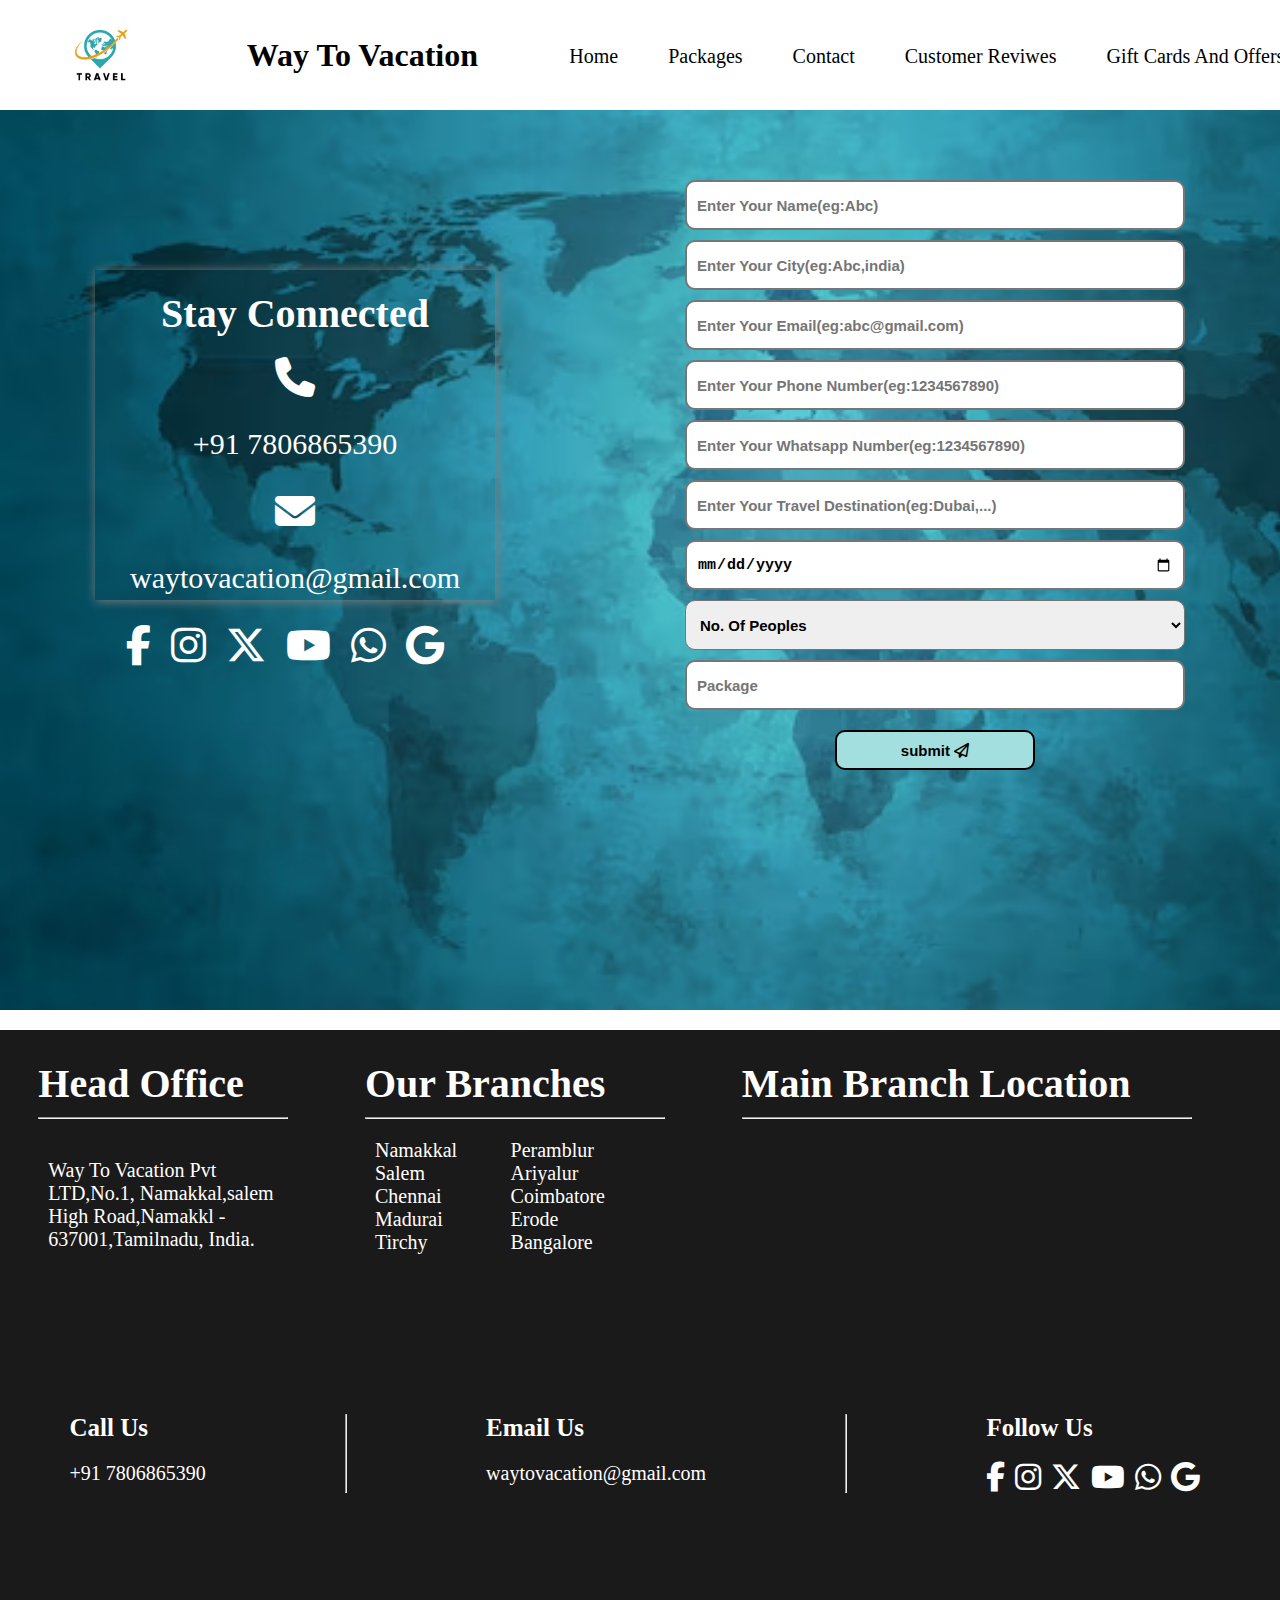
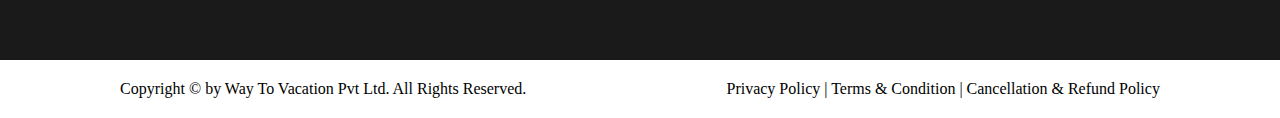
<file: project3/contact.html>
<!DOCTYPE html>
<html lang="en">
<head>
    <meta charset="UTF-8">
    <meta name="viewport" content="width=device-width, initial-scale=1.0">
    <link rel="stylesheet" href="https://cdnjs.cloudflare.com/ajax/libs/font-awesome/6.7.0/css/all.min.css">
    <link rel="shortcut icon" href="./img/img2.jpg" type="image/x-icon">
    <link rel="stylesheet" href="style.css">
    <title>Contact</title>
</head>
<body>
    <div class="head">
        <img src="./img/img2.jpg" alt="">
        <header>
            <h1>Way To Vacation</h1>
        </header>
        <nav>
            <ul>
                <li><a href="./holiday.html">Home</a></li>
                <li><a href="./packages.html">Packages</a></li>
                <li><a href="./contact.html">Contact</a></li>
                <li><a href="./customer.html">Customer Reviwes</a></li>
                <li><a href="./gift.html">Gift Cards And Offers</a></li>
            </ul>
            <a href="./form.html"><button type="submit"> <i class="fa-solid fa-user" style="color: #000000;"></i>Sgin in</button></a> 
        </nav>
    </div>
    <div class="contact">
        <div class="con">
            <h1>Stay Connected</h1>
            <i class="fa-solid fa-phone" style="color: #ffffff;"></i>
            <p>+91 7806865390</p>
            <i class="fa-solid fa-envelope" style="color: #ffffff;"></i>
            <p>waytovacation@gmail.com</p>
            <div class="icon">
                <i class="fa-brands fa-facebook-f" style="color: #ffffff;"></i><i class="fa-brands fa-instagram" style="color: #ffffff;"></i><i class="fa-brands fa-x-twitter" style="color: #ffffff;"></i><i class="fa-brands fa-youtube" style="color: #ffffff;"></i><i class="fa-brands fa-whatsapp" style="color: #ffffff;"></i><i class="fa-brands fa-google" style="color: #ffffff;"></i>
            </div>
        </div>
        <div class="input">
            <input type="text" placeholder="Enter Your Name(eg:Abc)"><br>
            <input type="text" placeholder="Enter Your City(eg:Abc,india)"><br>
            <input type="text" placeholder="Enter Your Email(eg:abc@gmail.com)"><br>
            <input type="text" placeholder="Enter Your Phone Number(eg:1234567890)"><br>
            <input type="text" placeholder="Enter Your Whatsapp Number(eg:1234567890)"><br>
            <input type="text" placeholder="Enter Your Travel Destination(eg:Dubai,...)"><br>
            <input type="date"><br>
            <select value="">
                <option name="" id="">No. Of Peoples</option>
                <option name="" id="">One to Five</option>
                <option name="" id="">Five to Ten</option>
                <option name="" id="">Ten to Fiften</option>
                <option name="" id="">Fiften to Twenty</option>
                <option name="" id="">More Then Twenty</option>
            </select><br>
            <input type="text" placeholder="Package"><br>
            <center><button type="submit">submit <i class="fa-regular fa-paper-plane"
                        style="color: #000000;"></i></button></center>
        </div>
    </div>
    <div class="mt"></div>
    <div class="footer">
    <div class="foot">
        <div class="he4">
            <h1>Head Office</h1>
            <hr>
            <p>Way To Vacation Pvt LTD,No.1, Namakkal,salem High Road,Namakkl - 637001,Tamilnadu, India.</p>
        </div>
        <div class="our">
            <h1>Our Branches</h1>
            <hr>
            <div class="contain">
                <div class="he5">
                    <p>Namakkal</p>
                    <p>Salem</p>
                    <p>Chennai</p>
                    <p>Madurai</p>
                    <p>Tirchy</p>
                </div>
                <div class="he6">
                    <p>Peramblur</p>
                    <p>Ariyalur</p>
                    <p>Coimbatore</p>
                    <p>Erode</p>
                    <p>Bangalore</p>
                </div>
            </div>
        </div>
        <div class="map">
            <h1>Main Branch Location</h1>
            <hr>
            <iframe
                src="https://www.google.com/maps/embed?pb=!1m18!1m12!1m3!1d3910.8250787559477!2d78.15507497505136!3d11.420238988770398!2m3!1f0!2f0!3f0!3m2!1i1024!2i768!4f13.1!3m3!1m2!1s0x3babc255396e0c4d%3A0xc3a8759aaa3ddf0a!2sGnyanamani%20Educational%20Institutions!5e0!3m2!1sen!2sin!4v1732087055778!5m2!1sen!2sin"
                width="600" height="450" style="border:0;" allowfullscreen="" loading="lazy"
                referrerpolicy="no-referrer-when-downgrade"></iframe>
        </div>
    </div>
    <div class="foot1">
        <div class="call">
            <h4>Call Us</h4>
            <p>+91 7806865390</p>
        </div>
        <hr>
        <div class="mail">
            <h4>Email Us</h4>
            <p>waytovacation@gmail.com</p>
        </div>
        <hr>
        <div class="follow">
            <h4>Follow Us</h4>
            <i class="fa-brands fa-facebook-f" style="color: #ffffff;"></i><i class="fa-brands fa-instagram" style="color: #ffffff;"></i><i class="fa-brands fa-x-twitter" style="color: #ffffff;"></i><i class="fa-brands fa-youtube" style="color: #ffffff;"></i><i class="fa-brands fa-whatsapp" style="color: #ffffff;"></i><i class="fa-brands fa-google" style="color: #ffffff;"></i>
        </div>
    </div>
</div>
<div class="last">
<p>Copyright © by Way To Vacation Pvt Ltd. All Rights Reserved.</p>
<p>Privacy Policy | Terms & Condition | Cancellation & Refund Policy</p>
</div>
</body>
</html>
</file>
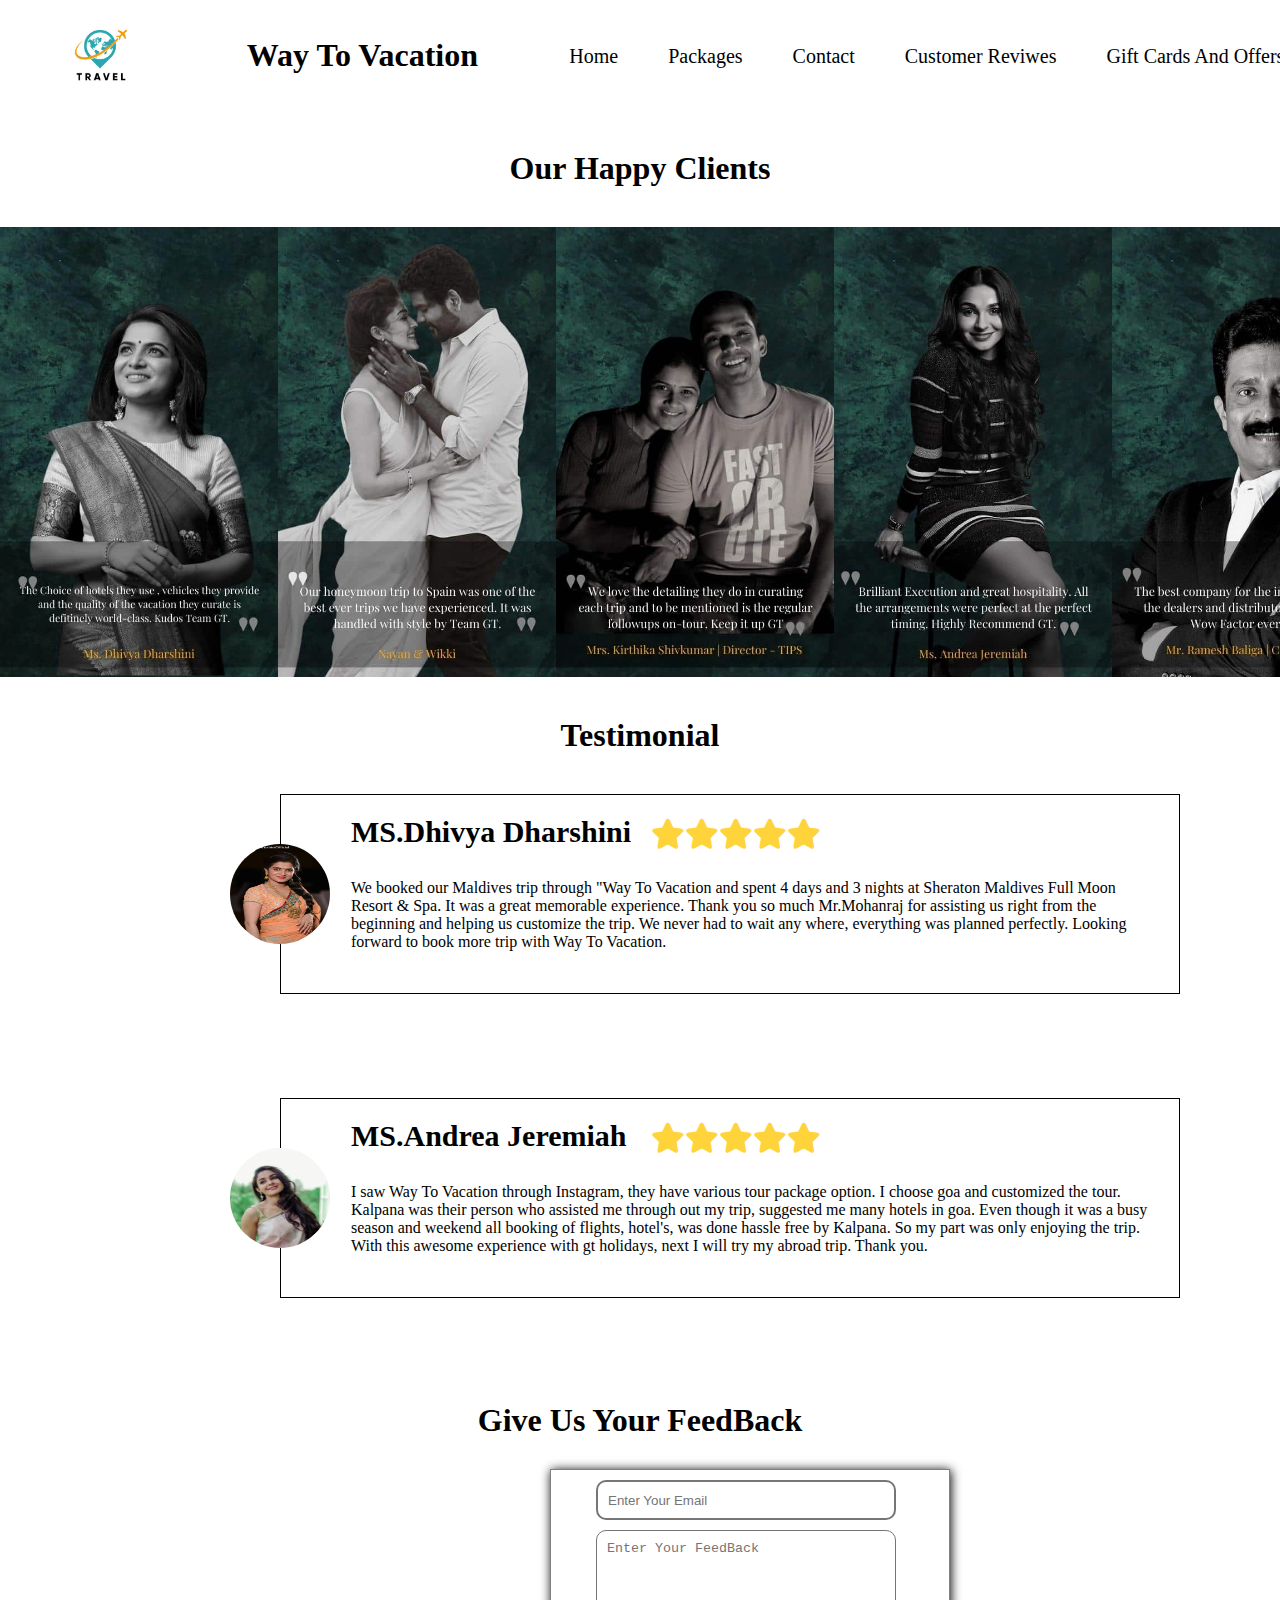
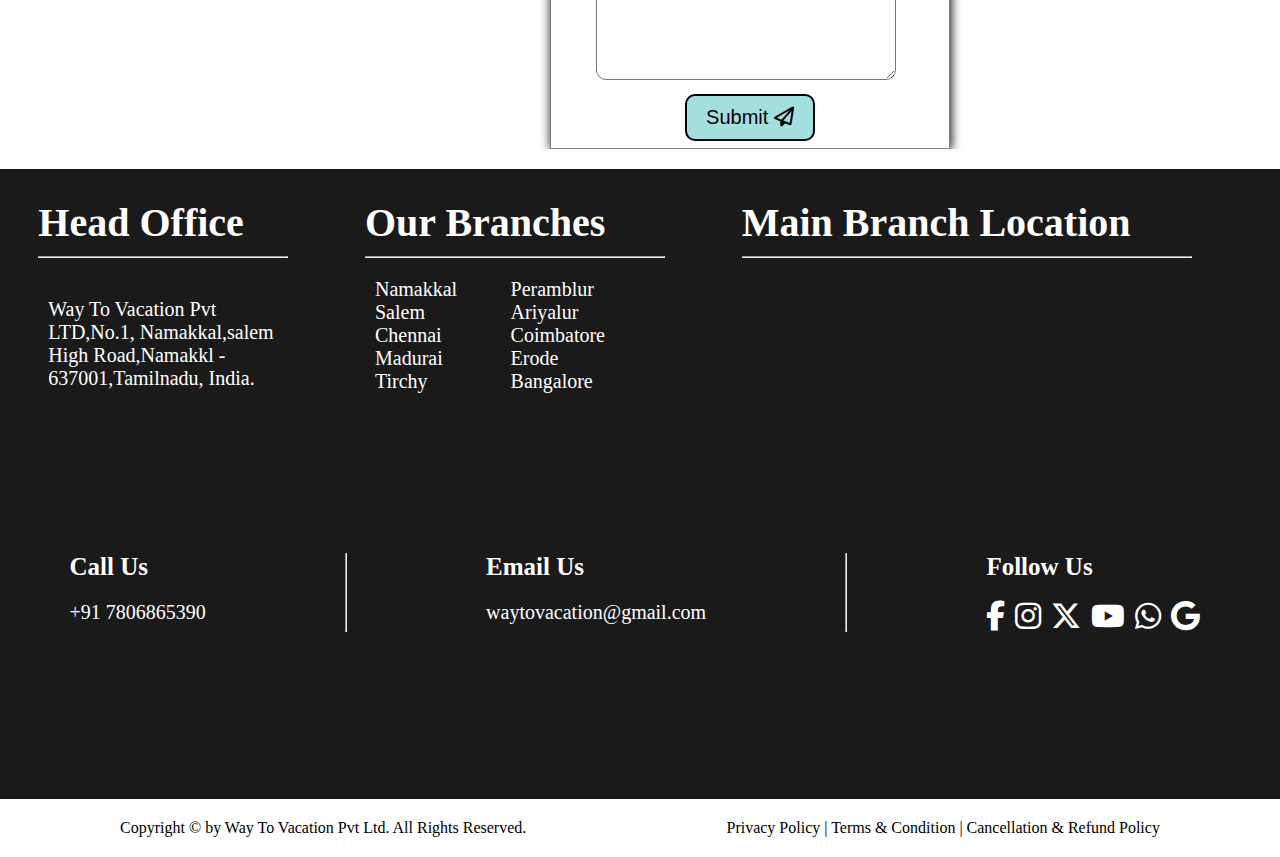
<file: project3/customer.html>
<!DOCTYPE html>
<html lang="en">
<head>
    <meta charset="UTF-8">
    <meta name="viewport" content="width=device-width, initial-scale=1.0">
    <link rel="stylesheet" href="https://cdnjs.cloudflare.com/ajax/libs/font-awesome/6.7.0/css/all.min.css">
    <link rel="shortcut icon" href="./img/img2.jpg" type="image/x-icon">
    <link rel="stylesheet" href="style.css">
    <title>Customer Reviwes</title>
</head>
<body>
    <div class="head">
        <img src="./img/img2.jpg" alt="">
        <header>
            <h1>Way To Vacation</h1>
        </header>
        <nav>
            <ul>
                <li><a href="./holiday.html">Home</a></li>
                <li><a href="./packages.html">Packages</a></li>
                <li><a href="./contact.html">Contact</a></li>
                <li><a href="./customer.html">Customer Reviwes</a></li>
                <li><a href="./gift.html">Gift Cards And Offers</a></li>
            </ul>
            <a href="./form.html"><button type="submit"> <i class="fa-solid fa-user" style="color: #000000;"></i>Sgin in</button></a> 
        </nav>
    </div>
    <div class="cust">
        <h1>Our Happy Clients</h1>
        <div class="img2">
            <img src="./img/img6.jpg" alt="">
            <img src="./img/img7.jpg" alt="">
            <img src="./img/img8.jpg" alt="">
            <img src="./img/img9.jpg" alt="">
            <img src="./img/img10.jpg" alt="">
        </div>
    </div>
    <div class="test">
        <div class="he">
            <h1>Testimonial</h1>
        </div>
        <div class="p6">
            <h3>MS.Dhivya Dharshini</h3><i class="fa-solid fa-star" style="color: #FFD43B;"></i><i
                class="fa-solid fa-star" style="color: #FFD43B;"></i><i class="fa-solid fa-star"
                style="color: #FFD43B;"></i><i class="fa-solid fa-star" style="color: #FFD43B;"></i><i
                class="fa-solid fa-star" style="color: #FFD43B;"></i>
            <p>We booked our Maldives trip through "Way To Vacation and spent 4 days and 3 nights at Sheraton Maldives
                Full
                Moon Resort & Spa. It was a great memorable experience. Thank you so much Mr.Mohanraj for assisting us
                right from the beginning and helping us customize the trip. We never had to wait any where, everything
                was planned perfectly. Looking forward to book more trip with Way To Vacation.</p>
        </div>
        <div class="ph">
            <img src="./img/img12.jpg" alt="">
        </div>
        <div class="p6">
            <h3>MS.Andrea Jeremiah</h3><i class="fa-solid fa-star" style="color: #FFD43B;"></i><i
                class="fa-solid fa-star" style="color: #FFD43B;"></i><i class="fa-solid fa-star"
                style="color: #FFD43B;"></i><i class="fa-solid fa-star" style="color: #FFD43B;"></i><i
                class="fa-solid fa-star" style="color: #FFD43B;"></i>
            <p>I saw Way To Vacation through Instagram, they have various tour package option. I choose goa and
                customized
                the tour. Kalpana was their person who assisted me through out my trip, suggested me many hotels in goa.
                Even though it was a busy season and weekend all booking of flights, hotel's, was done hassle free by
                Kalpana. So my part was only enjoying the trip. With this awesome experience with gt holidays, next I
                will try my abroad trip. Thank you.</p>
        </div>
        <div class="ph">
            <img src="./img/img13.jfif" alt="">
        </div>
    </div>
    <div class="feed">
        <h1>Give Us Your FeedBack</h1>
        <div class="feed1">
            <input type="text" placeholder="Enter Your Email"><br>
            <textarea name="" id="" placeholder="Enter Your FeedBack"></textarea><br>
            <center><button type="submit">Submit <i class="fa-regular fa-paper-plane" style="color: #000000;"></i></button></center>
        </div>
    </div>
    <div class="mt"></div>
    <div class="footer">
    <div class="foot">
        <div class="he4">
            <h1>Head Office</h1>
            <hr>
            <p>Way To Vacation Pvt LTD,No.1, Namakkal,salem High Road,Namakkl - 637001,Tamilnadu, India.</p>
        </div>
        <div class="our">
            <h1>Our Branches</h1>
            <hr>
            <div class="contain">
                <div class="he5">
                    <p>Namakkal</p>
                    <p>Salem</p>
                    <p>Chennai</p>
                    <p>Madurai</p>
                    <p>Tirchy</p>
                </div>
                <div class="he6">
                    <p>Peramblur</p>
                    <p>Ariyalur</p>
                    <p>Coimbatore</p>
                    <p>Erode</p>
                    <p>Bangalore</p>
                </div>
            </div>
        </div>
        <div class="map">
            <h1>Main Branch Location</h1>
            <hr>
            <iframe
                src="https://www.google.com/maps/embed?pb=!1m18!1m12!1m3!1d3910.8250787559477!2d78.15507497505136!3d11.420238988770398!2m3!1f0!2f0!3f0!3m2!1i1024!2i768!4f13.1!3m3!1m2!1s0x3babc255396e0c4d%3A0xc3a8759aaa3ddf0a!2sGnyanamani%20Educational%20Institutions!5e0!3m2!1sen!2sin!4v1732087055778!5m2!1sen!2sin"
                width="600" height="450" style="border:0;" allowfullscreen="" loading="lazy"
                referrerpolicy="no-referrer-when-downgrade"></iframe>
        </div>
    </div>
    <div class="foot1">
        <div class="call">
            <h4>Call Us</h4>
            <p>+91 7806865390</p>
        </div>
        <hr>
        <div class="mail">
            <h4>Email Us</h4>
            <p>waytovacation@gmail.com</p>
        </div>
        <hr>
        <div class="follow">
            <h4>Follow Us</h4>
            <i class="fa-brands fa-facebook-f" style="color: #ffffff;"></i><i class="fa-brands fa-instagram" style="color: #ffffff;"></i><i class="fa-brands fa-x-twitter" style="color: #ffffff;"></i><i class="fa-brands fa-youtube" style="color: #ffffff;"></i><i class="fa-brands fa-whatsapp" style="color: #ffffff;"></i><i class="fa-brands fa-google" style="color: #ffffff;"></i>
        </div>
    </div>
</div>
<div class="last">
<p>Copyright © by Way To Vacation Pvt Ltd. All Rights Reserved.</p>
<p>Privacy Policy | Terms & Condition | Cancellation & Refund Policy</p>
</div>
</body>
</html>
</file>
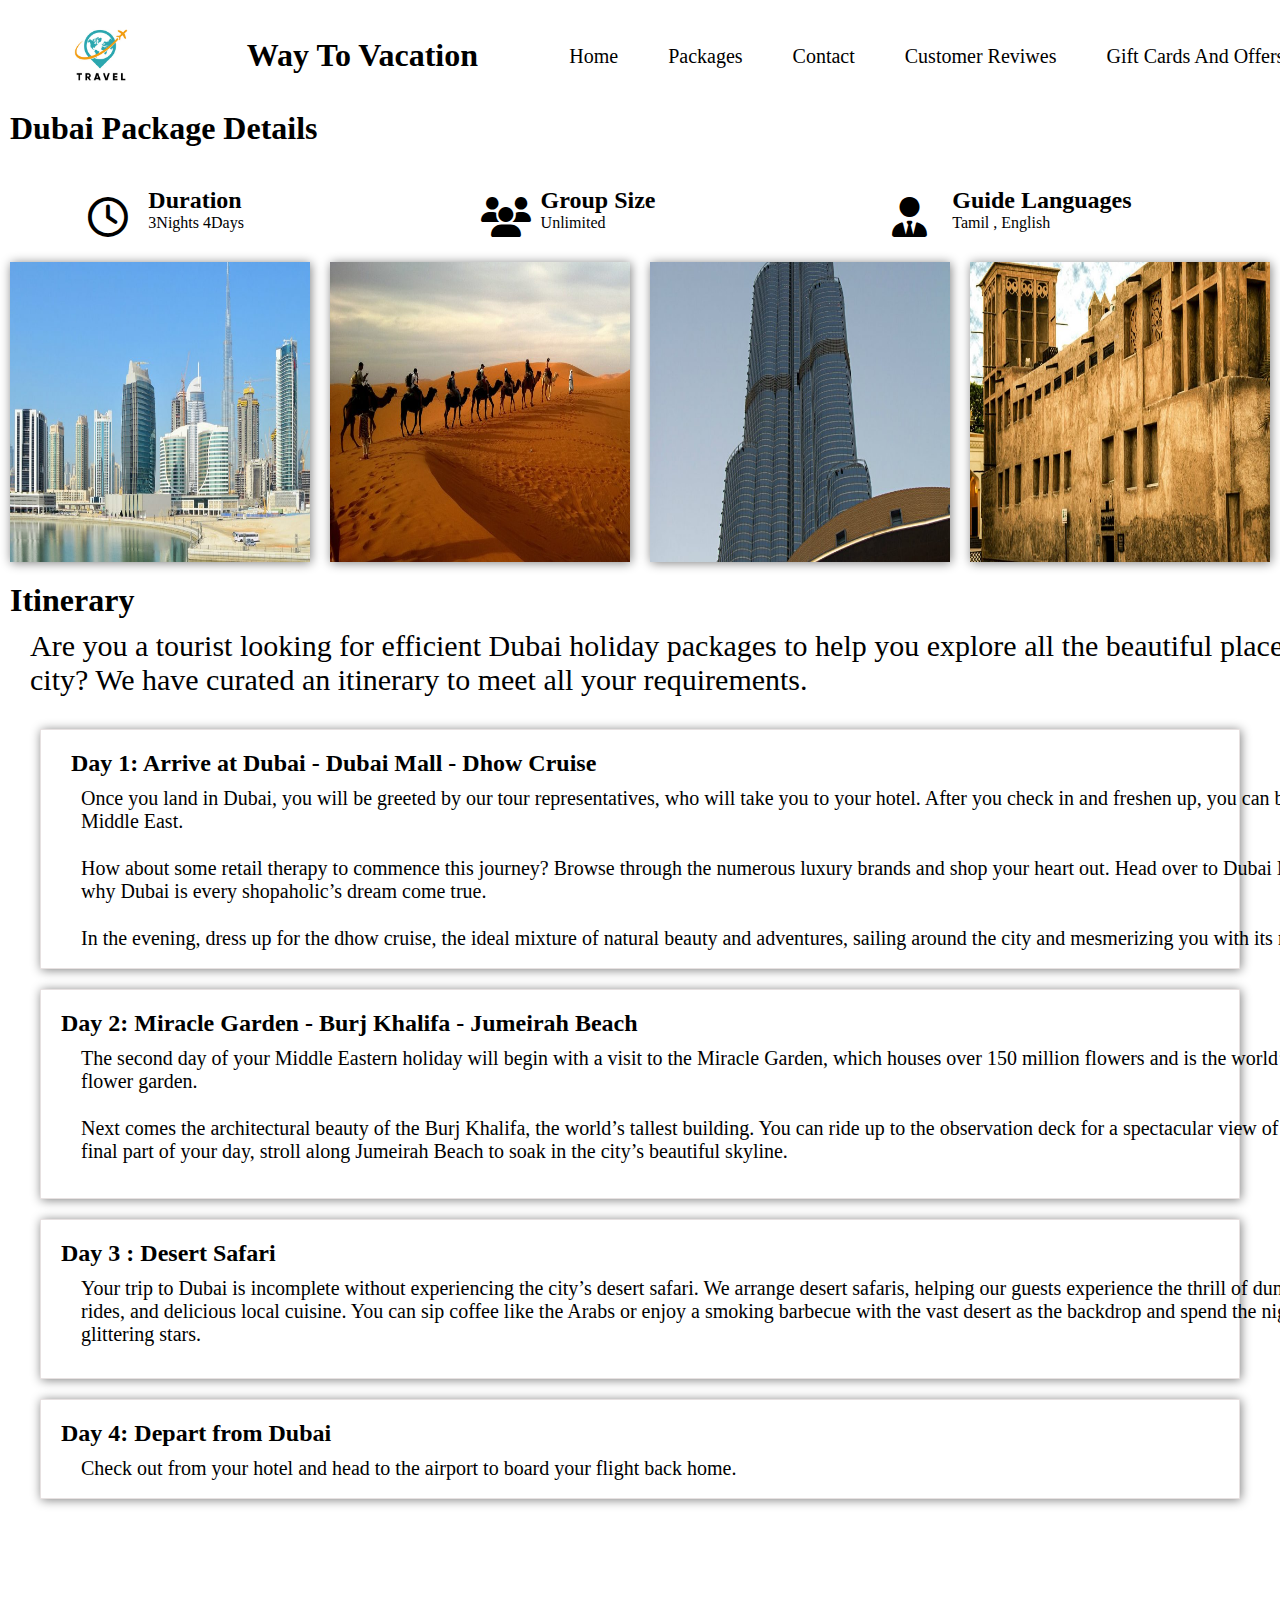
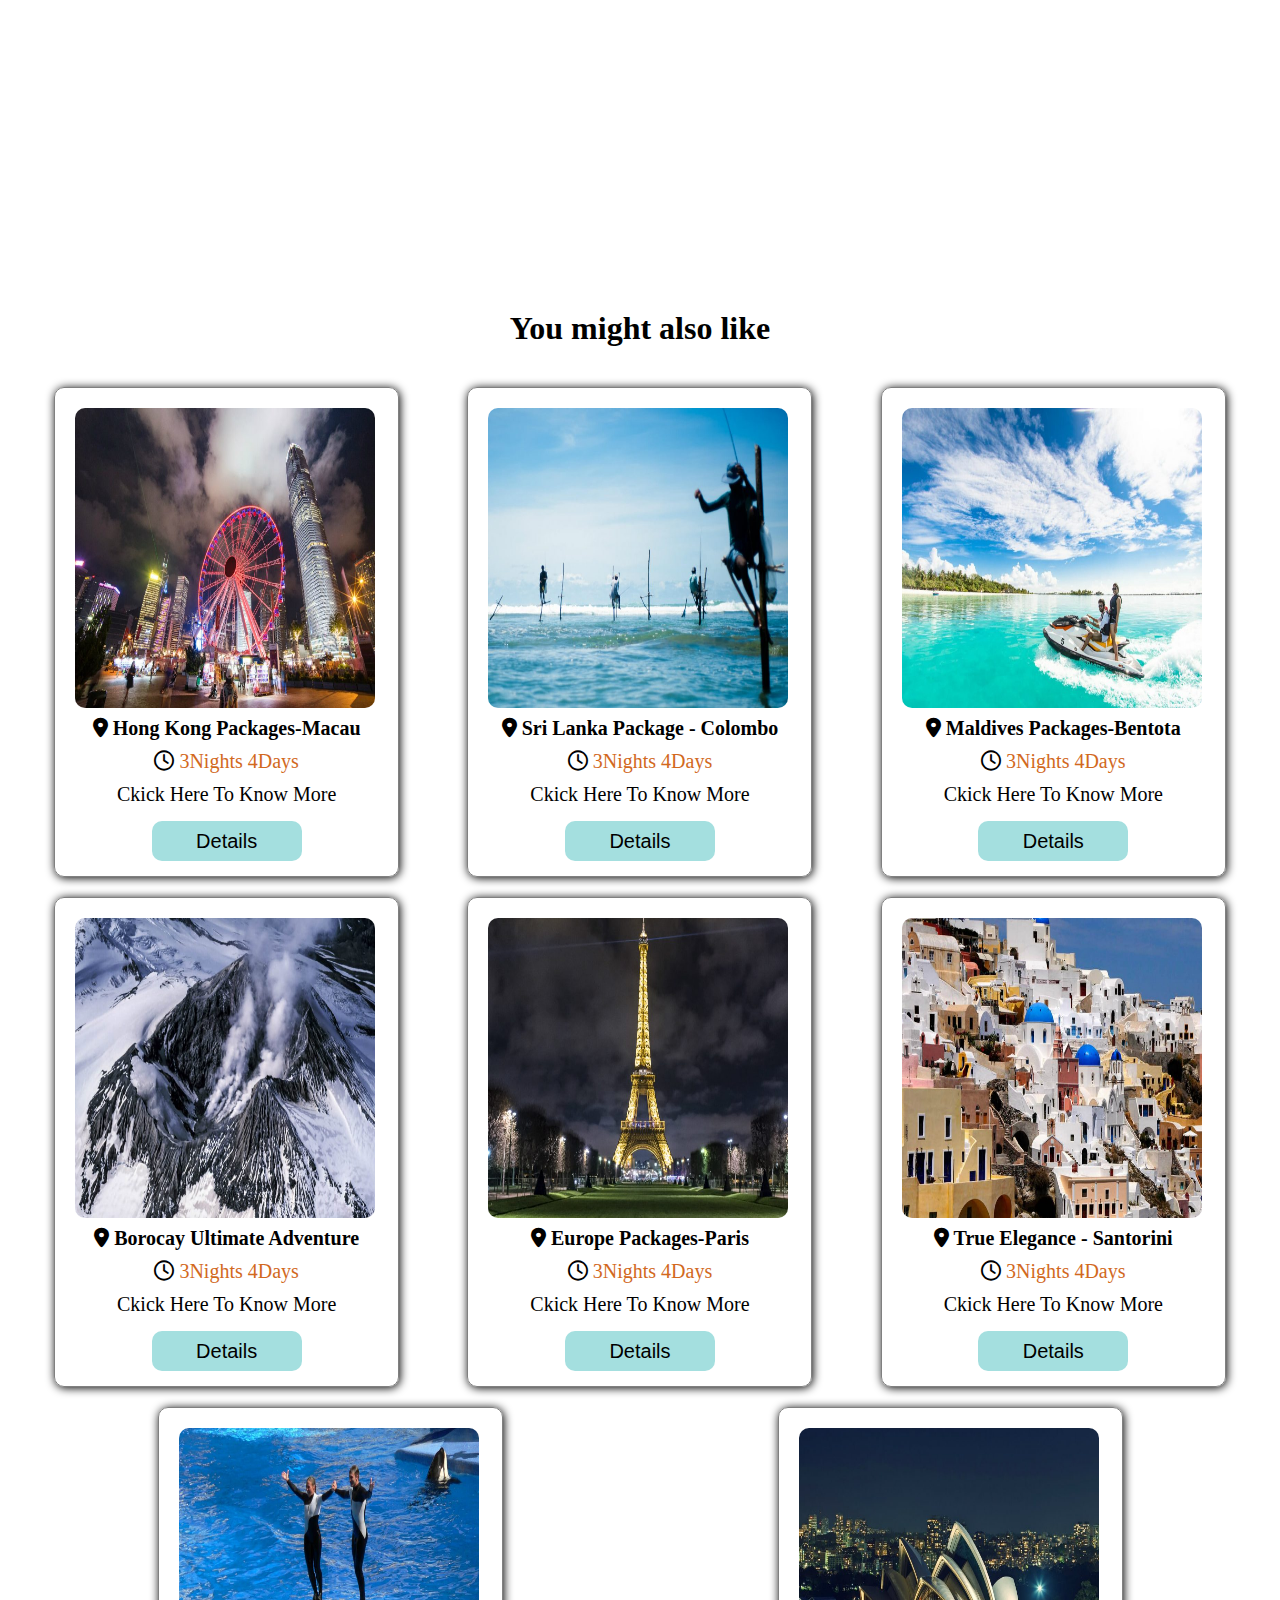
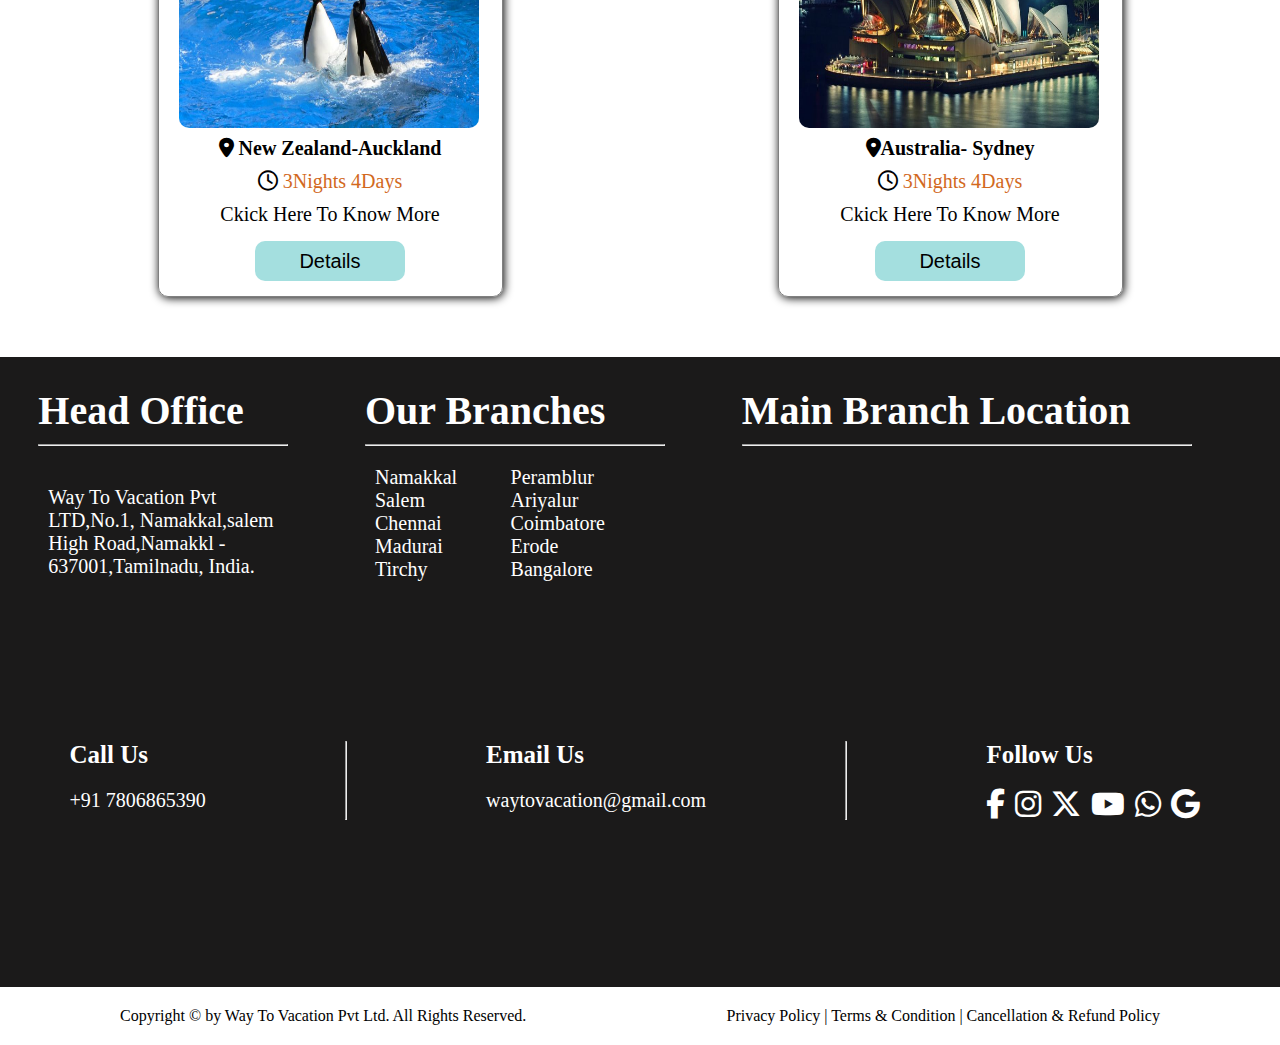
<file: project3/dubai.html>
<!DOCTYPE html>
<html lang="en">

<head>
    <meta charset="UTF-8">
    <meta name="viewport" content="width=device-width, initial-scale=1.0">
    <link rel="stylesheet" href="https://cdnjs.cloudflare.com/ajax/libs/font-awesome/6.7.0/css/all.min.css">
    <link rel="shortcut icon" href="./img/img2.jpg" type="image/x-icon">
    <link rel="stylesheet" href="./style.css">
    <title>Dubai</title>
</head>

<body>
    <div class="head">
        <img src="./img/img2.jpg" alt="">
        <header>
            <h1>Way To Vacation</h1>
        </header>
        <nav>
            <ul>
                <li><a href="./holiday.html">Home</a></li>
                <li><a href="./packages.html">Packages</a></li>
                <li><a href="./contact.html">Contact</a></li>
                <li><a href="./customer.html">Customer Reviwes</a></li>
                <li><a href="./gift.html">Gift Cards And Offers</a></li>
            </ul>
            <a href="./form.html"><button type="submit"> <i class="fa-solid fa-user" style="color: #000000;"></i>Sgin
                    in</button></a>
        </nav>
    </div>
    <div class="dbody">
        <h1>Dubai Package Details</h1>
        <div class="head11">
            <div class="pack1">
                <i class="fa-regular fa-clock" style="color: #000000;"></i>
                <h2>Duration</h2>
                <p class="p2">3Nights 4Days</p>
            </div>
            <div class="pack2">
                <i class="fa-solid fa-users" style="color: #000000;"></i>
                <h2>Group Size</h2>
                <p>Unlimited</p>
            </div>
            <div class="pack3">
                <i class="fa-solid fa-user-tie" style="color: #000000;"></i>
                <h2>Guide Languages</h2>
                <p>Tamil , English</p>
            </div>
        </div>
        <div class="images1">
            <img src="./img/dubai/img2.jpg" alt="">
            <img src="./img/dubai/img3.jpg" alt="">
            <img src="./img/dubai/img4.jpg" alt="">
            <img src="./img/dubai/img5.jpg" alt="">
        </div>
        <div class="head12">
            <h1>Itinerary</h1>
            <p>Are you a tourist looking for efficient Dubai holiday packages to help you explore all the beautiful places in the city? We have curated an itinerary to meet all your requirements.</p>
        </div>
        <div class="day">
            <h2>Day 1: Arrive at Dubai - Dubai Mall - Dhow Cruise</h2>
            <p>Once you land in Dubai, you will be greeted by our tour representatives, who will take you to your hotel. After you check in and freshen up, you can begin your trip to the Middle East.</p>
            <p>How about some retail therapy to commence this journey? Browse through the numerous luxury brands and shop your heart out. Head over to Dubai Mall, which proves why Dubai is every shopaholic’s dream come true.</p>
            <p>In the evening, dress up for the dhow cruise, the ideal mixture of natural beauty and adventures, sailing around the city and mesmerizing you with its many stunning views.</p>
        </div>
        <div class="day1">
            <h2>Day 2: Miracle Garden - Burj Khalifa - Jumeirah Beach</h2>
            <p>The second day of your Middle Eastern holiday will begin with a visit to the Miracle Garden, which houses over 150 million flowers and is the world’s largest natural flower garden.</p>
            <P>Next comes the architectural beauty of the Burj Khalifa, the world’s tallest building. You can ride up to the observation deck for a spectacular view of the whole city. As the final part of your day, stroll along Jumeirah Beach to soak in the city’s beautiful skyline.</P>
        </div>
        <div class="day2">
            <h2>Day 3 : Desert Safari</h2>
            <p>Your trip to Dubai is incomplete without experiencing the city’s desert safari. We arrange desert safaris, helping our guests experience the thrill of dune bashing, camel rides, and delicious local cuisine. You can sip coffee like the Arabs or enjoy a smoking barbecue with the vast desert as the backdrop and spend the night under the glittering stars.</p>
        </div>
        <div class="day3">
            <h2>Day 4: Depart from Dubai</h2>
            <p>Check out from your hotel and head to the airport to board your flight back home.</p>
        </div>
    </div>
    <div class="new">
    <h1>You might also like</h1>
</div>
    <div class="trend">
        <div class="imgt">
            <img src="./img/img21.jpeg" alt="">
            <p class="p1"><i class="fa-solid fa-location-dot" style="color: #000000;"></i> Hong Kong  Packages-Macau</p>
            <p class="p2"><i class="fa-regular fa-clock" style="color: #000000;"></i> 3Nights 4Days</p>
            <p>Ckick Here To Know More</p>
            <Center><a href="./dubai.html"><button type="submit">Details</button></a></Center>
        </div>
        <div class="imgt">
            <img src="./img/img22.jpg" alt="">
            <p class="p1"><i class="fa-solid fa-location-dot" style="color: #000000;"></i> Sri Lanka Package - Colombo
            </p>
            <p class="p2"><i class="fa-regular fa-clock" style="color: #000000;"></i> 3Nights 4Days</p>
            <p>Ckick Here To Know More</p>
            <Center><a href="./dubai.html"><button type="submit">Details</button></a></Center>
        </div>
        <div class="imgt">
            <img src="./img/malthiv/img1.jpeg" alt="">
            <p class="p1"><i class="fa-solid fa-location-dot" style="color: #000000;"></i> Maldives Packages-Bentota
            </p>
            <p class="p2"><i class="fa-regular fa-clock" style="color: #000000;"></i> 3Nights 4Days</p>
            <p>Ckick Here To Know More</p>
            <Center><a href="./dubai.html"><button type="submit">Details</button></a></Center>
        </div>
        <div class="imgt">
            <img src="./img/advan/img2.jpg" alt="">
            <p class="p1"><i class="fa-solid fa-location-dot" style="color: #000000;"></i> Borocay Ultimate Adventure
            </p>
            <p class="p2"><i class="fa-regular fa-clock" style="color: #000000;"></i> 3Nights 4Days</p>
            <p>Ckick Here To Know More</p>
            <Center><a href="./dubai.html"><button type="submit">Details</button></a></Center>
        </div>
        <div class="imgt">
            <img src="./img/img24.jpg" alt="">
            <p class="p1"><i class="fa-solid fa-location-dot" style="color: #000000;"></i> Europe Packages-Paris 
            </p>
            <p class="p2"><i class="fa-regular fa-clock" style="color: #000000;"></i> 3Nights 4Days</p>
            <p>Ckick Here To Know More</p>
            <Center><a href="./dubai.html"><button type="submit">Details</button></a></Center>
        </div>
        <div class="imgt">
            <img src="./img/img25.jpg" alt="">
            <p class="p1"><i class="fa-solid fa-location-dot" style="color: #000000;"></i> True Elegance - Santorini
            </p>
            <p class="p2"><i class="fa-regular fa-clock" style="color: #000000;"></i> 3Nights 4Days</p>
            <p>Ckick Here To Know More</p>
            <Center><a href="./dubai.html"><button type="submit">Details</button></a></Center>
        </div>
        <div class="imgt">
            <img src="./img/img26.jpg" alt="">
            <p class="p1"><i class="fa-solid fa-location-dot" style="color: #000000;"></i> New Zealand-Auckland
            </p>
            <p class="p2"><i class="fa-regular fa-clock" style="color: #000000;"></i> 3Nights 4Days</p>
            <p>Ckick Here To Know More</p>
            <Center><a href="./dubai.html"><button type="submit">Details</button></a></Center>
        </div>
        <div class="imgt">
            <img src="./img/img27.jpg" alt="">
            <p class="p1"><i class="fa-solid fa-location-dot" style="color: #000000;"></i>Australia- Sydney
            </p>
            <p class="p2"><i class="fa-regular fa-clock" style="color: #000000;"></i> 3Nights 4Days</p>
            <p>Ckick Here To Know More</p>
            <Center><a href="./dubai.html"><button type="submit">Details</button></a></Center>
        </div>
    </div>
    <div class="footer">
        <div class="foot">
            <div class="he4">
                <h1>Head Office</h1>
                <hr>
                <p>Way To Vacation Pvt LTD,No.1, Namakkal,salem High Road,Namakkl - 637001,Tamilnadu, India.</p>
            </div>
            <div class="our">
                <h1>Our Branches</h1>
                <hr>
                <div class="contain">
                    <div class="he5">
                        <p>Namakkal</p>
                        <p>Salem</p>
                        <p>Chennai</p>
                        <p>Madurai</p>
                        <p>Tirchy</p>
                    </div>
                    <div class="he6">
                        <p>Peramblur</p>
                        <p>Ariyalur</p>
                        <p>Coimbatore</p>
                        <p>Erode</p>
                        <p>Bangalore</p>
                    </div>
                </div>
            </div>
            <div class="map">
                <h1>Main Branch Location</h1>
                <hr>
                <iframe
                    src="https://www.google.com/maps/embed?pb=!1m18!1m12!1m3!1d3910.8250787559477!2d78.15507497505136!3d11.420238988770398!2m3!1f0!2f0!3f0!3m2!1i1024!2i768!4f13.1!3m3!1m2!1s0x3babc255396e0c4d%3A0xc3a8759aaa3ddf0a!2sGnyanamani%20Educational%20Institutions!5e0!3m2!1sen!2sin!4v1732087055778!5m2!1sen!2sin"
                    width="600" height="450" style="border:0;" allowfullscreen="" loading="lazy"
                    referrerpolicy="no-referrer-when-downgrade"></iframe>
            </div>
        </div>
        <div class="foot1">
            <div class="call">
                <h4>Call Us</h4>
                <p>+91 7806865390</p>
            </div>
            <hr>
            <div class="mail">
                <h4>Email Us</h4>
                <p>waytovacation@gmail.com</p>
            </div>
            <hr>
            <div class="follow">
                <h4>Follow Us</h4>
                <i class="fa-brands fa-facebook-f" style="color: #ffffff;"></i><i class="fa-brands fa-instagram"
                    style="color: #ffffff;"></i><i class="fa-brands fa-x-twitter" style="color: #ffffff;"></i><i
                    class="fa-brands fa-youtube" style="color: #ffffff;"></i><i class="fa-brands fa-whatsapp"
                    style="color: #ffffff;"></i><i class="fa-brands fa-google" style="color: #ffffff;"></i>
            </div>
        </div>
    </div>
    <div class="last">
        <p>Copyright © by Way To Vacation Pvt Ltd. All Rights Reserved.</p>
        <p>Privacy Policy | Terms & Condition | Cancellation & Refund Policy</p>
    </div>
</body>

</html>
</file>
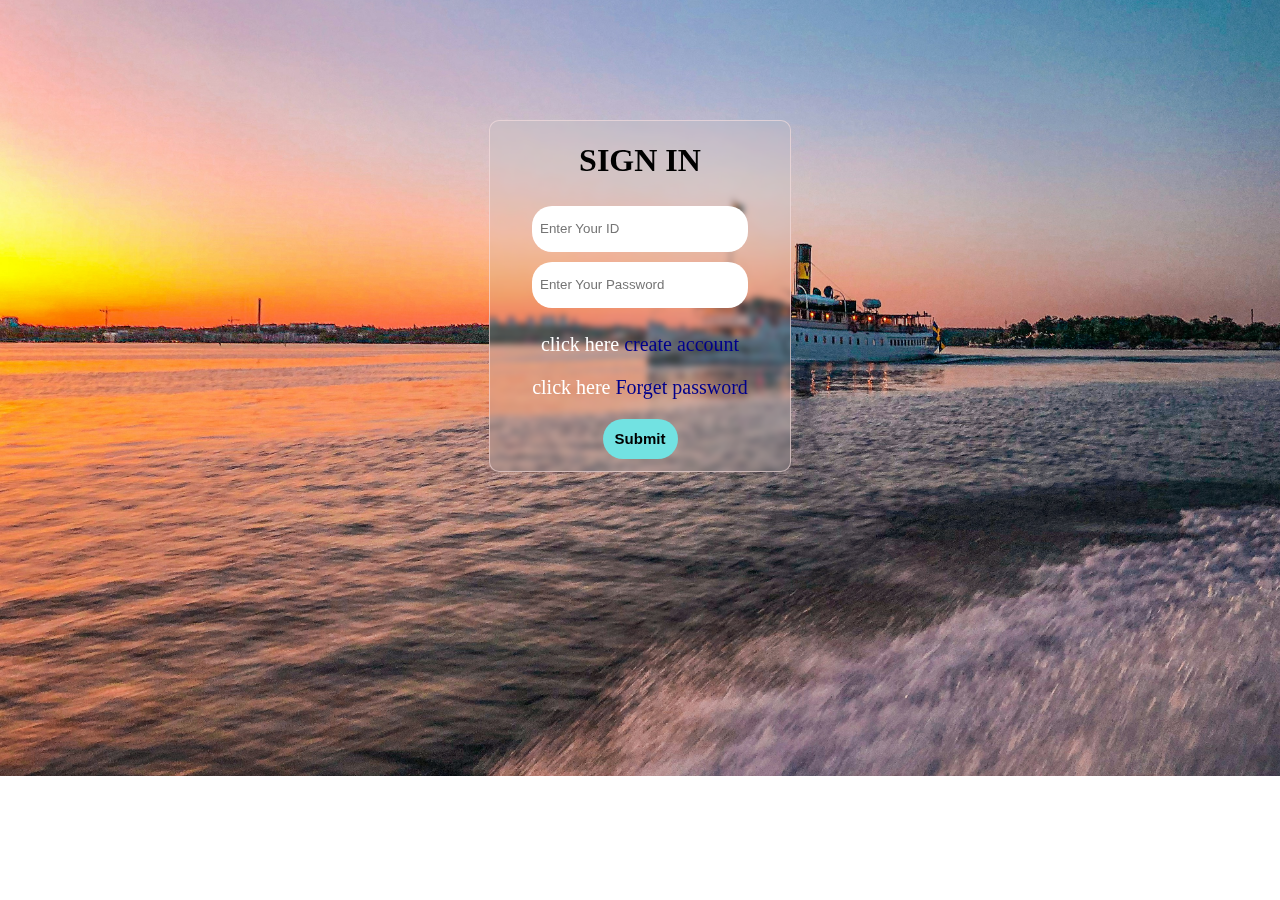
<file: project3/form.html>
<!DOCTYPE html>
<html lang="en">
<head>
    <meta charset="UTF-8">
    <meta name="viewport" content="width=device-width, initial-scale=1.0">
    <link rel="stylesheet" href="log.css">
    <title>login form</title>
    
</head>
<body>
    <form action="">
        <h1>SIGN IN</h1>
        <input type="text" placeholder="Enter Your ID" required> <br>
        <input type="text" placeholder="Enter Your Password" required>
        <p>click here <a href="">create account</a></p>
        <p>click here <a href="">Forget password</a></p>
        <button type="submit">Submit</button>
        </a>
    </form>

</body>
</html>
</file>
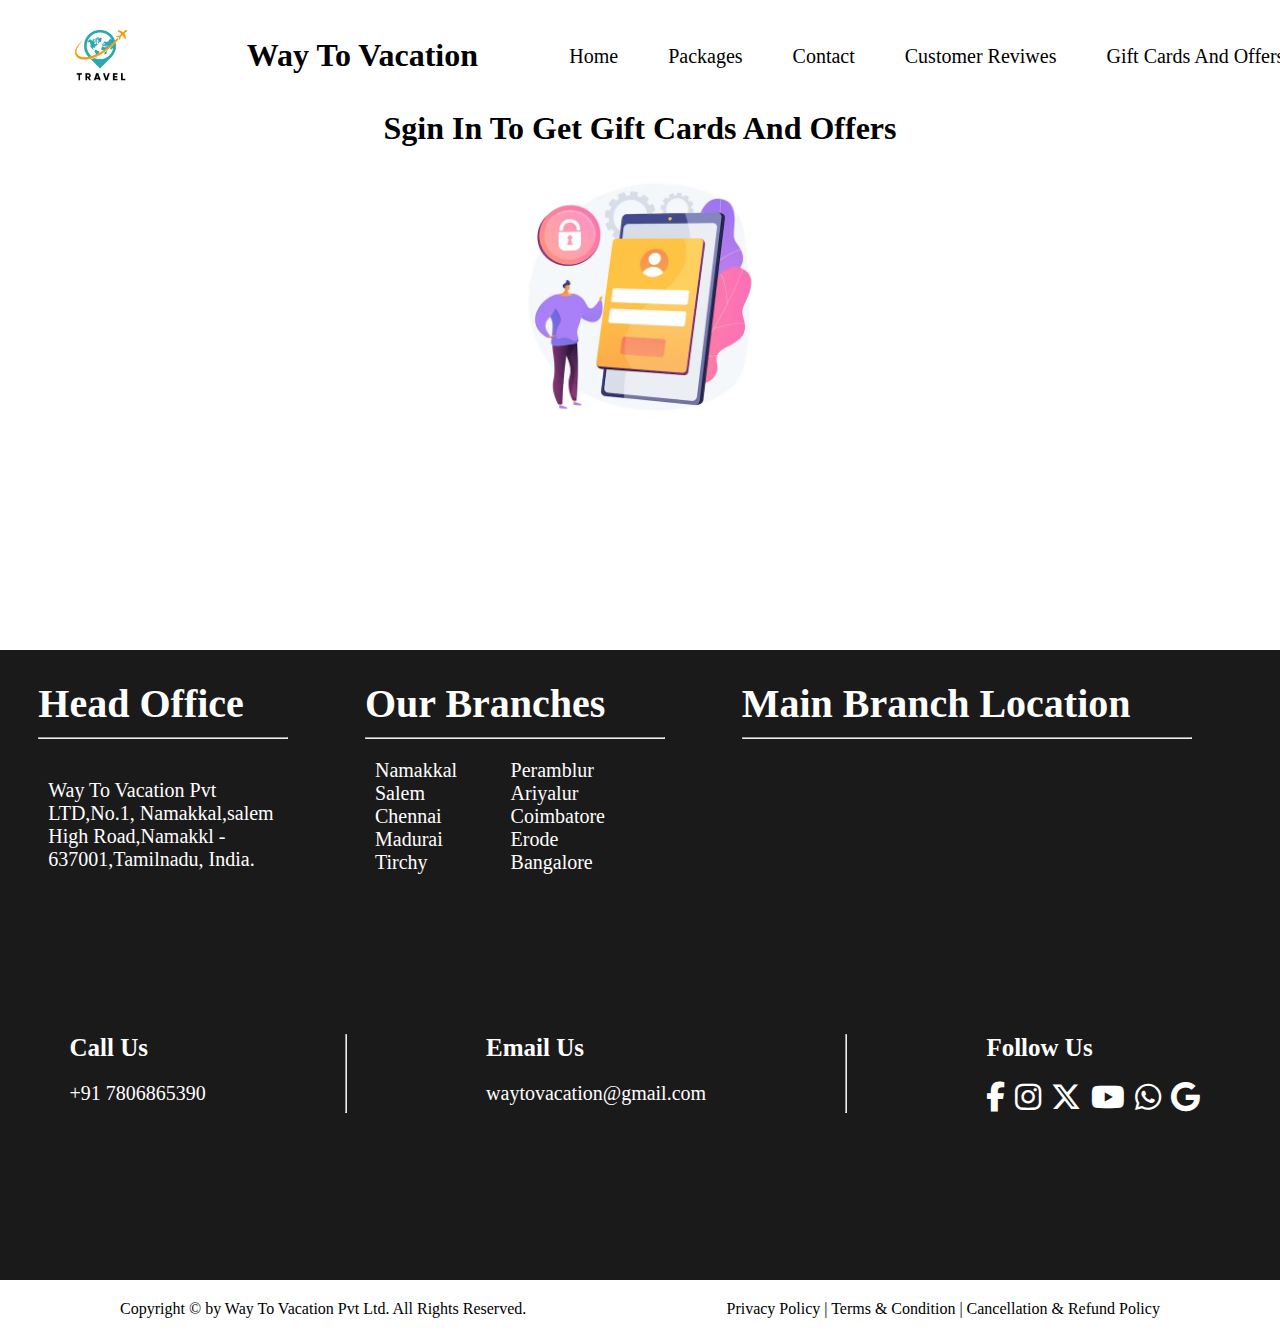
<file: project3/gift.html>
<!DOCTYPE html>
<html lang="en">
<head>
    <meta charset="UTF-8">
    <meta name="viewport" content="width=device-width, initial-scale=1.0">
    <link rel="stylesheet" href="https://cdnjs.cloudflare.com/ajax/libs/font-awesome/6.7.0/css/all.min.css">
    <link rel="shortcut icon" href="./img/img2.jpg" type="image/x-icon">
    <link rel="stylesheet" href="./style.css">
    <title>Gift Cards And Offers</title>
</head>
<body>
    <div class="head">
        <img src="./img/img2.jpg" alt="">
        <header>
            <h1>Way To Vacation</h1>
        </header>
        <nav>
            <ul>
                <li><a href="./holiday.html">Home</a></li>
                <li><a href="./packages.html">Packages</a></li>
                <li><a href="./contact.html">Contact</a></li>
                <li><a href="./customer.html">Customer Reviwes</a></li>
                <li><a href="./gift.html">Gift Cards And Offers</a></li>
            </ul>
            <a href="./form.html"><button type="submit"> <i class="fa-solid fa-user" style="color: #000000;"></i>Sgin in</button></a> 
        </nav>
    </div>
    <div class="mt1">
        <h1>Sgin In To Get Gift Cards And Offers</h1>
        <img src="./img/img28.avif" alt="">
    </div>
    <div class="footer">
    <div class="foot">
        <div class="he4">
            <h1>Head Office</h1>
            <hr>
            <p>Way To Vacation Pvt LTD,No.1, Namakkal,salem High Road,Namakkl - 637001,Tamilnadu, India.</p>
        </div>
        <div class="our">
            <h1>Our Branches</h1>
            <hr>
            <div class="contain">
                <div class="he5">
                    <p>Namakkal</p>
                    <p>Salem</p>
                    <p>Chennai</p>
                    <p>Madurai</p>
                    <p>Tirchy</p>
                </div>
                <div class="he6">
                    <p>Peramblur</p>
                    <p>Ariyalur</p>
                    <p>Coimbatore</p>
                    <p>Erode</p>
                    <p>Bangalore</p>
                </div>
            </div>
        </div>
        <div class="map">
            <h1>Main Branch Location</h1>
            <hr>
            <iframe
                src="https://www.google.com/maps/embed?pb=!1m18!1m12!1m3!1d3910.8250787559477!2d78.15507497505136!3d11.420238988770398!2m3!1f0!2f0!3f0!3m2!1i1024!2i768!4f13.1!3m3!1m2!1s0x3babc255396e0c4d%3A0xc3a8759aaa3ddf0a!2sGnyanamani%20Educational%20Institutions!5e0!3m2!1sen!2sin!4v1732087055778!5m2!1sen!2sin"
                width="600" height="450" style="border:0;" allowfullscreen="" loading="lazy"
                referrerpolicy="no-referrer-when-downgrade"></iframe>
        </div>
    </div>
    <div class="foot1">
        <div class="call">
            <h4>Call Us</h4>
            <p>+91 7806865390</p>
        </div>
        <hr>
        <div class="mail">
            <h4>Email Us</h4>
            <p>waytovacation@gmail.com</p>
        </div>
        <hr>
        <div class="follow">
            <h4>Follow Us</h4>
            <i class="fa-brands fa-facebook-f" style="color: #ffffff;"></i><i class="fa-brands fa-instagram" style="color: #ffffff;"></i><i class="fa-brands fa-x-twitter" style="color: #ffffff;"></i><i class="fa-brands fa-youtube" style="color: #ffffff;"></i><i class="fa-brands fa-whatsapp" style="color: #ffffff;"></i><i class="fa-brands fa-google" style="color: #ffffff;"></i>
        </div>
    </div>
</div>
<div class="last">
<p>Copyright © by Way To Vacation Pvt Ltd. All Rights Reserved.</p>
<p>Privacy Policy | Terms & Condition | Cancellation & Refund Policy</p>
</div>
</body>
</html>
</file>
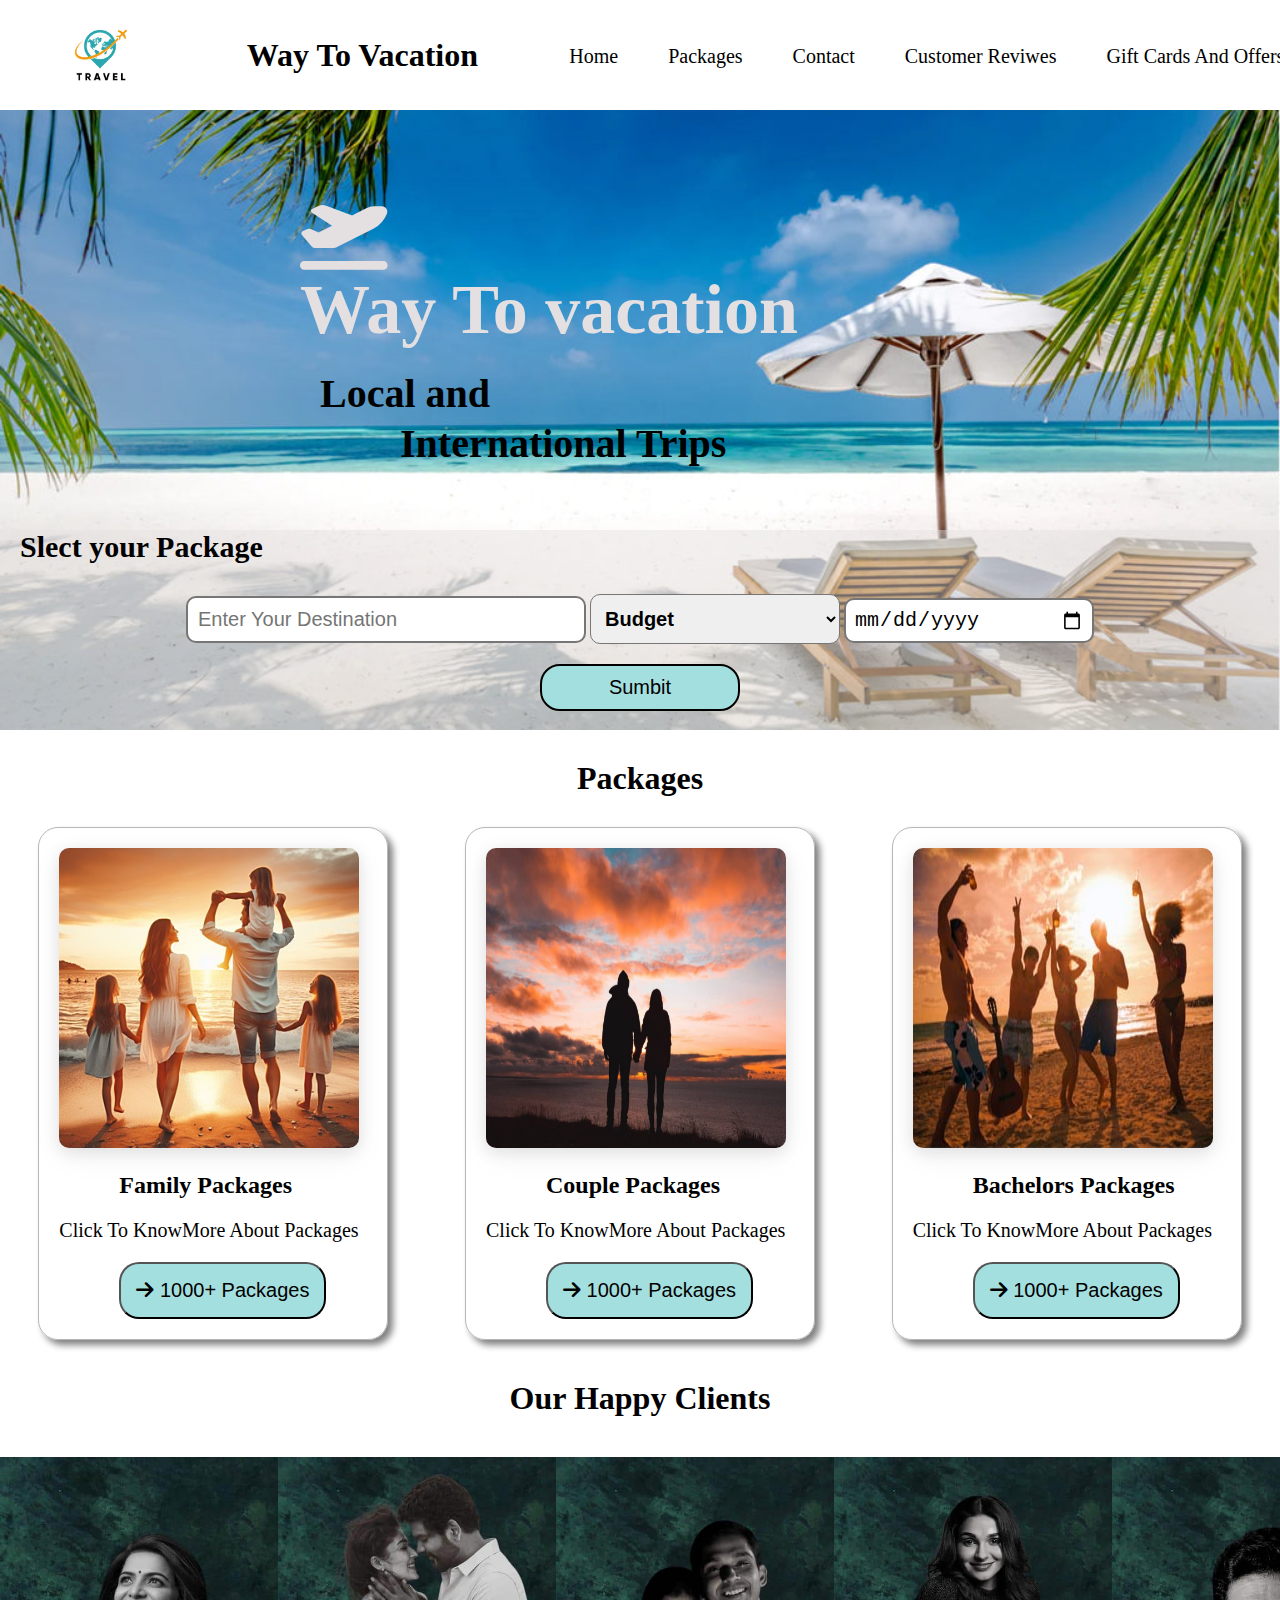
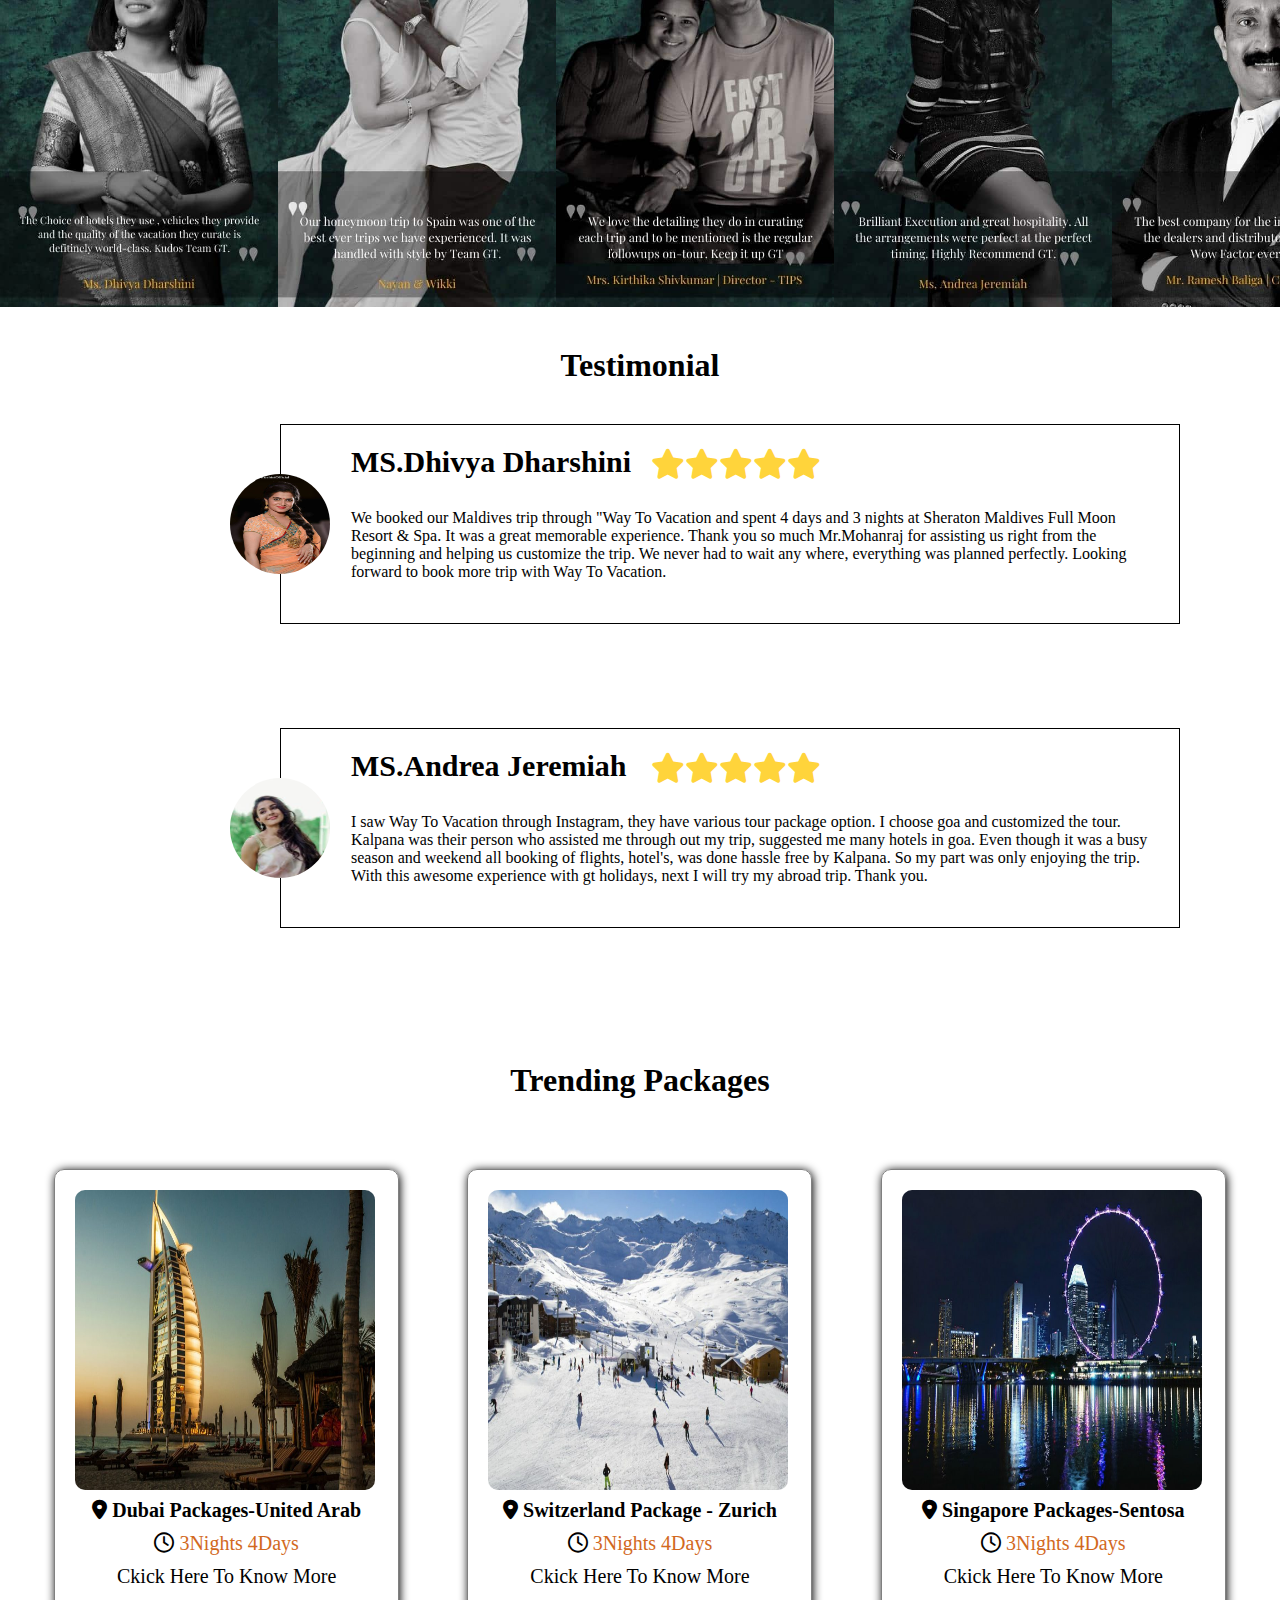
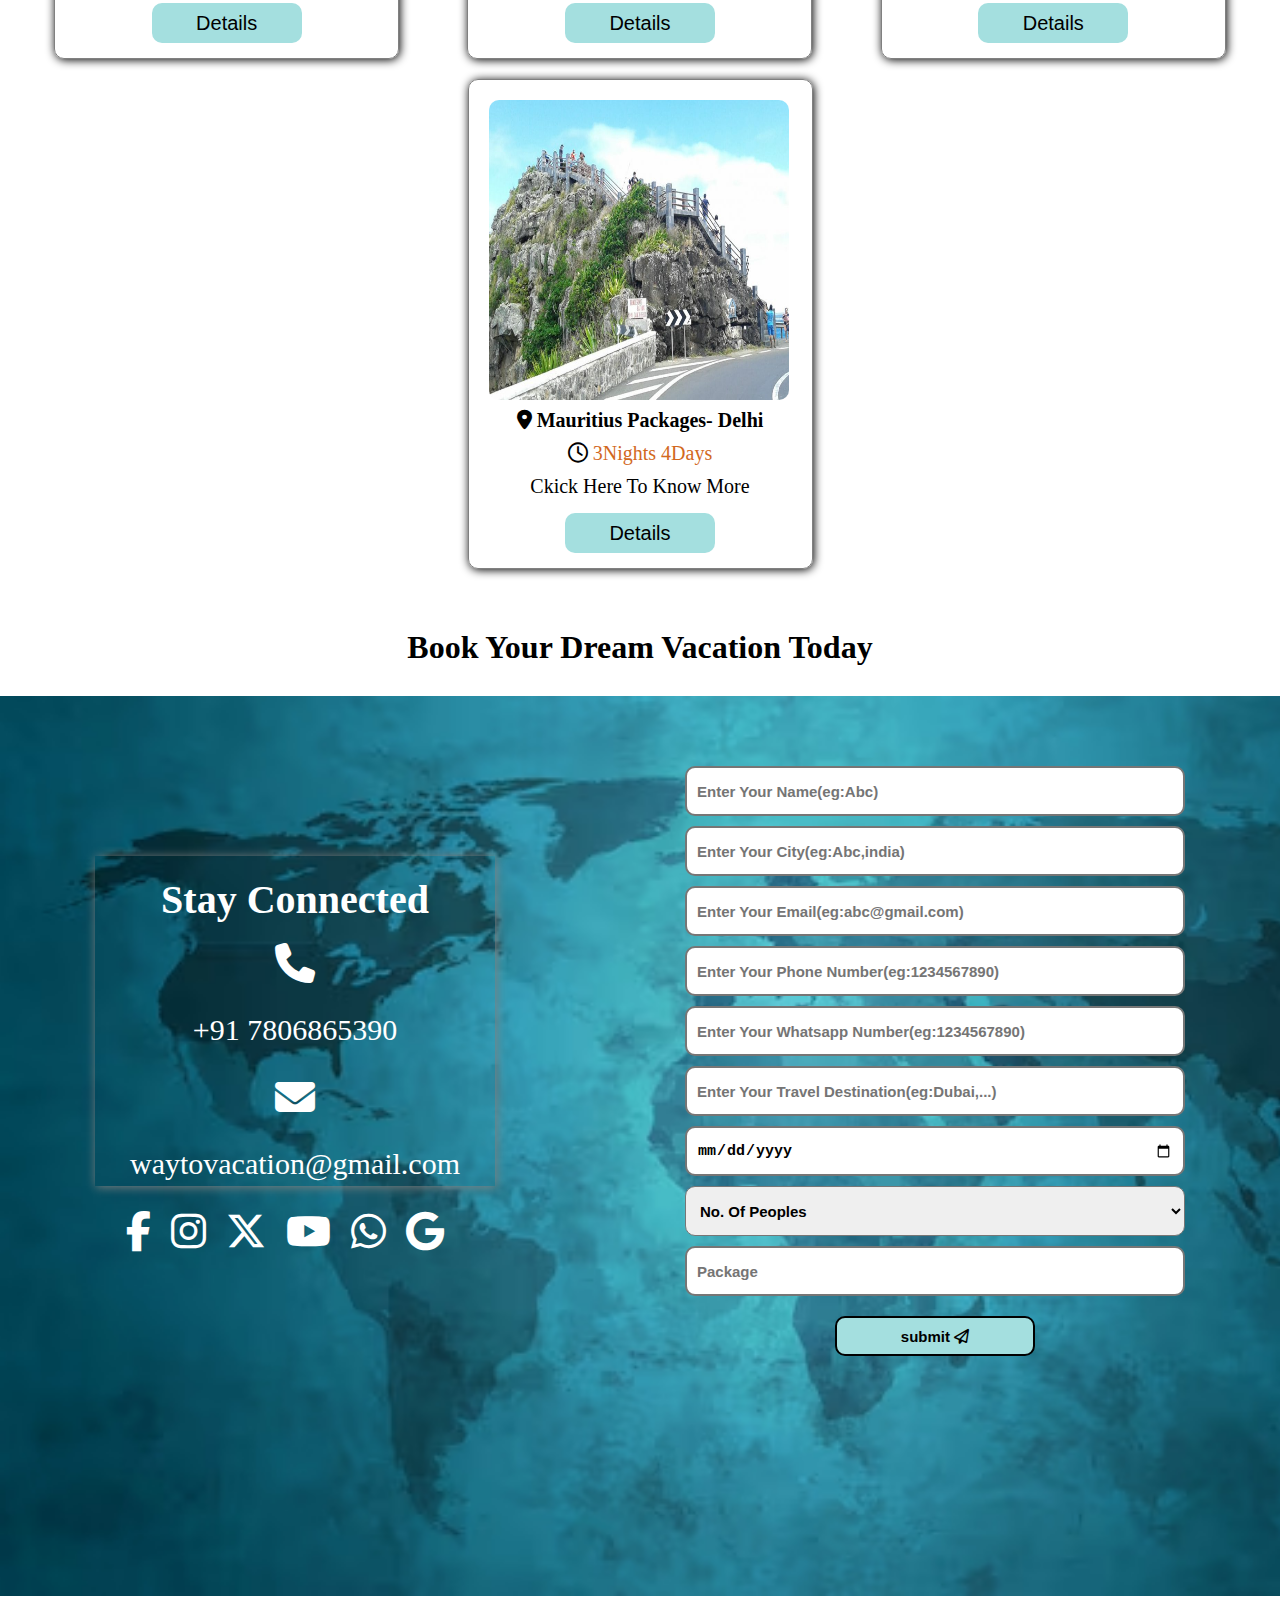
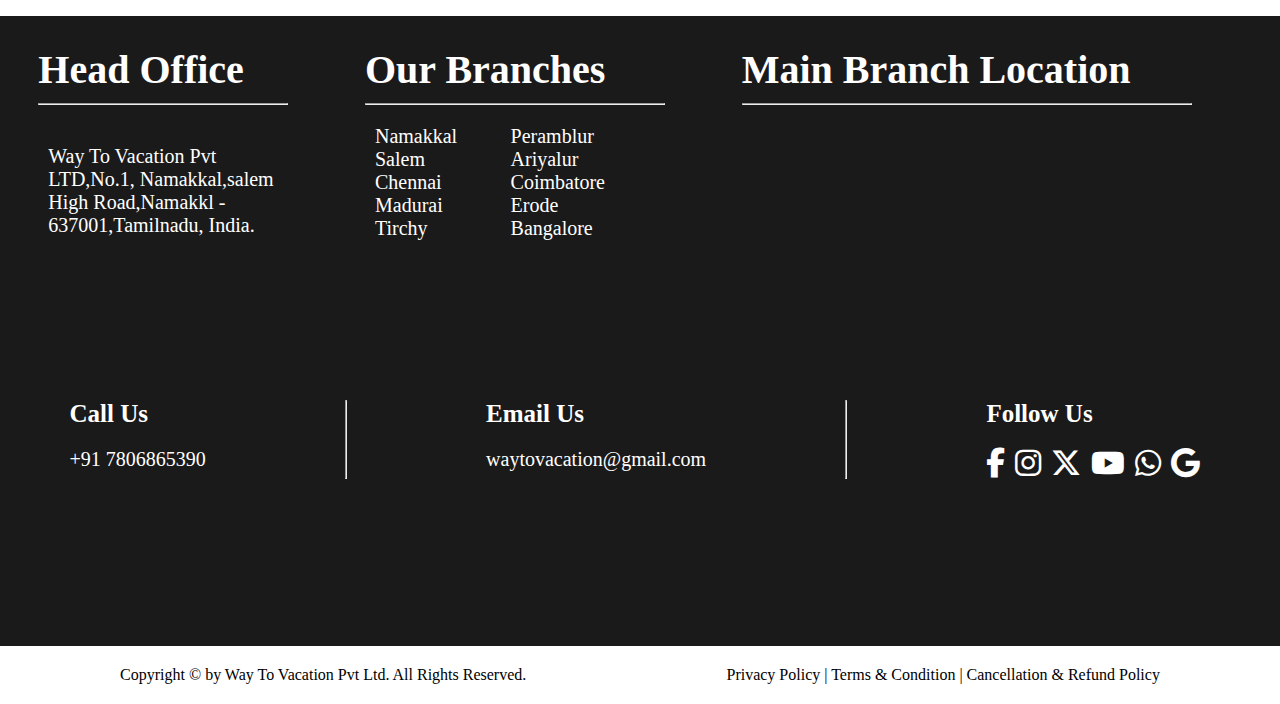
<file: project3/holiday.html>
<!DOCTYPE html>
<html lang="en">

<head>
    <meta charset="UTF-8">
    <meta name="viewport" content="width=device-width, initial-scale=1.0">
    <link rel="stylesheet" href="https://cdnjs.cloudflare.com/ajax/libs/font-awesome/6.7.0/css/all.min.css">
    <link rel="shortcut icon" href="./img/img2.jpg" type="image/x-icon">
    <link rel="stylesheet" href="style.css">
    <title>way to vacation</title>
</head>
<body>
    <div class="head">
        <img src="./img/img2.jpg" alt="">
        <header>
            <h1>Way To Vacation</h1>
        </header>
        <nav>
            <ul>
                <li><a href="./holiday.html">Home</a></li>
                <li><a href="./packages.html">Packages</a></li>
                <li><a href="./contact.html">Contact</a></li>
                <li><a href="./customer.html">Customer Reviwes</a></li>
                <li><a href="./gift.html">Gift Cards And Offers</a></li>
            </ul>
            <a href="./form.html"><button type="submit"> <i class="fa-solid fa-user" style="color: #000000;"></i>Sgin in</button></a> 
        </nav>
    </div>
    <div class="front">
        <h1>Way To vacation</h1><i class="fa-solid fa-plane-departure" style="color: #E4E0E1;"></i>
        <h3>Local and </h3>
        <h2>International Trips</h2>
        <div class="div">
            <h4>Slect your Package</h4>
            <input type="text" placeholder="Enter Your Destination">
            <select name="" id="">
                <option value="">Budget</option>
                <option value="">Below ₹50,000</option>
                <option value="">Below ₹75,000</option>
                <option value="">Below ₹1,00,000</option>
            </select>
            <input type="date" name="" id=""><br>
            <button>Sumbit</button>
        </div>
    </div>
    <div class="he">
        <h1>Packages</h1>
    </div>
    <div class="bod">
        <div class="img1">
            <img src="./img/img3.jpg" alt="">
            <h2>Family Packages</h2>
            <p>Click To KnowMore About Packages</p>
            <button><i class="fa-solid fa-arrow-right" style="color: #000000;"></i> 1000+ Packages</button>
        </div>
        <div class="img1">
            <img src="./img/img4.jpg" alt="">
            <h2>Couple Packages</h2>
            <p>Click To KnowMore About Packages</p>
            <button><i class="fa-solid fa-arrow-right" style="color: #000000;"></i> 1000+ Packages</button>
        </div>
        <div class="img1">
            <img src="./img/img5.jpg" alt="">
            <h2>Bachelors Packages</h2>
            <p>Click To KnowMore About Packages</p>
            <button><i class="fa-solid fa-arrow-right" style="color: #000000;"></i> 1000+ Packages</button>
        </div>
    </div>
    <div class="cust">
        <h1>Our Happy Clients</h1>
        <div class="img2">
            <img src="./img/img6.jpg" alt="">
            <img src="./img/img7.jpg" alt="">
            <img src="./img/img8.jpg" alt="">
            <img src="./img/img9.jpg" alt="">
            <img src="./img/img10.jpg" alt="">
        </div>
    </div>
    <div class="test">
        <div class="he">
            <h1>Testimonial</h1>
        </div>
        <div class="p6">
            <h3>MS.Dhivya Dharshini</h3><i class="fa-solid fa-star" style="color: #FFD43B;"></i><i
                class="fa-solid fa-star" style="color: #FFD43B;"></i><i class="fa-solid fa-star"
                style="color: #FFD43B;"></i><i class="fa-solid fa-star" style="color: #FFD43B;"></i><i
                class="fa-solid fa-star" style="color: #FFD43B;"></i>
            <p>We booked our Maldives trip through "Way To Vacation and spent 4 days and 3 nights at Sheraton Maldives
                Full
                Moon Resort & Spa. It was a great memorable experience. Thank you so much Mr.Mohanraj for assisting us
                right from the beginning and helping us customize the trip. We never had to wait any where, everything
                was planned perfectly. Looking forward to book more trip with Way To Vacation.</p>
        </div>
        <div class="ph">
            <img src="./img/img12.jpg" alt="">
        </div>
        <div class="p6">
            <h3>MS.Andrea Jeremiah</h3><i class="fa-solid fa-star" style="color: #FFD43B;"></i><i
                class="fa-solid fa-star" style="color: #FFD43B;"></i><i class="fa-solid fa-star"
                style="color: #FFD43B;"></i><i class="fa-solid fa-star" style="color: #FFD43B;"></i><i
                class="fa-solid fa-star" style="color: #FFD43B;"></i>
            <p>I saw Way To Vacation through Instagram, they have various tour package option. I choose goa and
                customized
                the tour. Kalpana was their person who assisted me through out my trip, suggested me many hotels in goa.
                Even though it was a busy season and weekend all booking of flights, hotel's, was done hassle free by
                Kalpana. So my part was only enjoying the trip. With this awesome experience with gt holidays, next I
                will try my abroad trip. Thank you.</p>
        </div>
        <div class="ph">
            <img src="./img/img13.jfif" alt="">
        </div>
    </div>
    <div class="he">
        <h1>Trending Packages</h1>
    </div>
    <div class="trend">
        <div class="imgt">
            <img src="./img/img14.jpg" alt="">
            <p class="p1"><i class="fa-solid fa-location-dot" style="color: #000000;"></i> Dubai Packages-United Arab
            </p>
            <p class="p2"><i class="fa-regular fa-clock" style="color: #000000;"></i> 3Nights 4Days</p>
            <p>Ckick Here To Know More</p>
            <Center><a href="./dubai.html"><button type="submit">Details</button></a></Center>
        </div>
        <div class="imgt">
            <img src="./img/img15.jpg" alt="">
            <p class="p1"><i class="fa-solid fa-location-dot" style="color: #000000;"></i> Switzerland Package - Zurich
            </p>
            <p class="p2"><i class="fa-regular fa-clock" style="color: #000000;"></i> 3Nights 4Days</p>
            <p>Ckick Here To Know More</p>
            <Center><a href="./dubai.html"><button type="submit">Details</button></a></Center>
        </div>
        <div class="imgt">
            <img src="./img/img16.jpg" alt="">
            <p class="p1"><i class="fa-solid fa-location-dot" style="color: #000000;"></i> Singapore Packages-Sentosa
            </p>
            <p class="p2"><i class="fa-regular fa-clock" style="color: #000000;"></i> 3Nights 4Days</p>
            <p>Ckick Here To Know More</p>
            <Center><a href="./dubai.html"><button type="submit">Details</button></a></Center>
        </div>
        <div class="imgt">
            <img src="./img/img17.jpg" alt="">
            <p class="p1"><i class="fa-solid fa-location-dot" style="color: #000000;"></i> Mauritius Packages- Delhi
            </p>
            <p class="p2"><i class="fa-regular fa-clock" style="color: #000000;"></i> 3Nights 4Days</p>
            <p>Ckick Here To Know More</p>
            <Center><a href="./dubai.html"><button type="submit">Details</button></a></Center>
        </div>
    </div>
    <div class="he">
        <h1>Book Your Dream Vacation Today</h1>
    </div>
    <div class="contact">
        <div class="con">
            <h1>Stay Connected</h1>
            <i class="fa-solid fa-phone" style="color: #ffffff;"></i>
            <p>+91 7806865390</p>
            <i class="fa-solid fa-envelope" style="color: #ffffff;"></i>
            <p>waytovacation@gmail.com</p>
            <div class="icon">
                <i class="fa-brands fa-facebook-f" style="color: #ffffff;"></i><i class="fa-brands fa-instagram" style="color: #ffffff;"></i><i class="fa-brands fa-x-twitter" style="color: #ffffff;"></i><i class="fa-brands fa-youtube" style="color: #ffffff;"></i><i class="fa-brands fa-whatsapp" style="color: #ffffff;"></i><i class="fa-brands fa-google" style="color: #ffffff;"></i>
            </div>
        </div>
        <div class="input">
            <input type="text" placeholder="Enter Your Name(eg:Abc)"><br>
            <input type="text" placeholder="Enter Your City(eg:Abc,india)"><br>
            <input type="text" placeholder="Enter Your Email(eg:abc@gmail.com)"><br>
            <input type="text" placeholder="Enter Your Phone Number(eg:1234567890)"><br>
            <input type="text" placeholder="Enter Your Whatsapp Number(eg:1234567890)"><br>
            <input type="text" placeholder="Enter Your Travel Destination(eg:Dubai,...)"><br>
            <input type="date"><br>
            <select value="">
                <option name="" id="">No. Of Peoples</option>
                <option name="" id="">One to Five</option>
                <option name="" id="">Five to Ten</option>
                <option name="" id="">Ten to Fiften</option>
                <option name="" id="">Fiften to Twenty</option>
                <option name="" id="">More Then Twenty</option>
            </select><br>
            <input type="text" placeholder="Package"><br>
            <center><button type="submit">submit <i class="fa-regular fa-paper-plane"
                        style="color: #000000;"></i></button></center>
        </div>
    </div>
    <div class="mt"></div>
    <div class="footer">
    <div class="foot">
        <div class="he4">
            <h1>Head Office</h1>
            <hr>
            <p>Way To Vacation Pvt LTD,No.1, Namakkal,salem High Road,Namakkl - 637001,Tamilnadu, India.</p>
        </div>
        <div class="our">
            <h1>Our Branches</h1>
            <hr>
            <div class="contain">
                <div class="he5">
                    <p>Namakkal</p>
                    <p>Salem</p>
                    <p>Chennai</p>
                    <p>Madurai</p>
                    <p>Tirchy</p>
                </div>
                <div class="he6">
                    <p>Peramblur</p>
                    <p>Ariyalur</p>
                    <p>Coimbatore</p>
                    <p>Erode</p>
                    <p>Bangalore</p>
                </div>
            </div>
        </div>
        <div class="map">
            <h1>Main Branch Location</h1>
            <hr>
            <iframe
                src="https://www.google.com/maps/embed?pb=!1m18!1m12!1m3!1d3910.8250787559477!2d78.15507497505136!3d11.420238988770398!2m3!1f0!2f0!3f0!3m2!1i1024!2i768!4f13.1!3m3!1m2!1s0x3babc255396e0c4d%3A0xc3a8759aaa3ddf0a!2sGnyanamani%20Educational%20Institutions!5e0!3m2!1sen!2sin!4v1732087055778!5m2!1sen!2sin"
                width="600" height="450" style="border:0;" allowfullscreen="" loading="lazy"
                referrerpolicy="no-referrer-when-downgrade"></iframe>
        </div>
    </div>
    <div class="foot1">
        <div class="call">
            <h4>Call Us</h4>
            <p>+91 7806865390</p>
        </div>
        <hr>
        <div class="mail">
            <h4>Email Us</h4>
            <p>waytovacation@gmail.com</p>
        </div>
        <hr>
        <div class="follow">
            <h4>Follow Us</h4>
            <i class="fa-brands fa-facebook-f" style="color: #ffffff;"></i><i class="fa-brands fa-instagram" style="color: #ffffff;"></i><i class="fa-brands fa-x-twitter" style="color: #ffffff;"></i><i class="fa-brands fa-youtube" style="color: #ffffff;"></i><i class="fa-brands fa-whatsapp" style="color: #ffffff;"></i><i class="fa-brands fa-google" style="color: #ffffff;"></i>
        </div>
    </div>
</div>
<div class="last">
<p>Copyright © by Way To Vacation Pvt Ltd. All Rights Reserved.</p>
<p>Privacy Policy | Terms & Condition | Cancellation & Refund Policy</p>
</div>
</body>

</html>
</file>
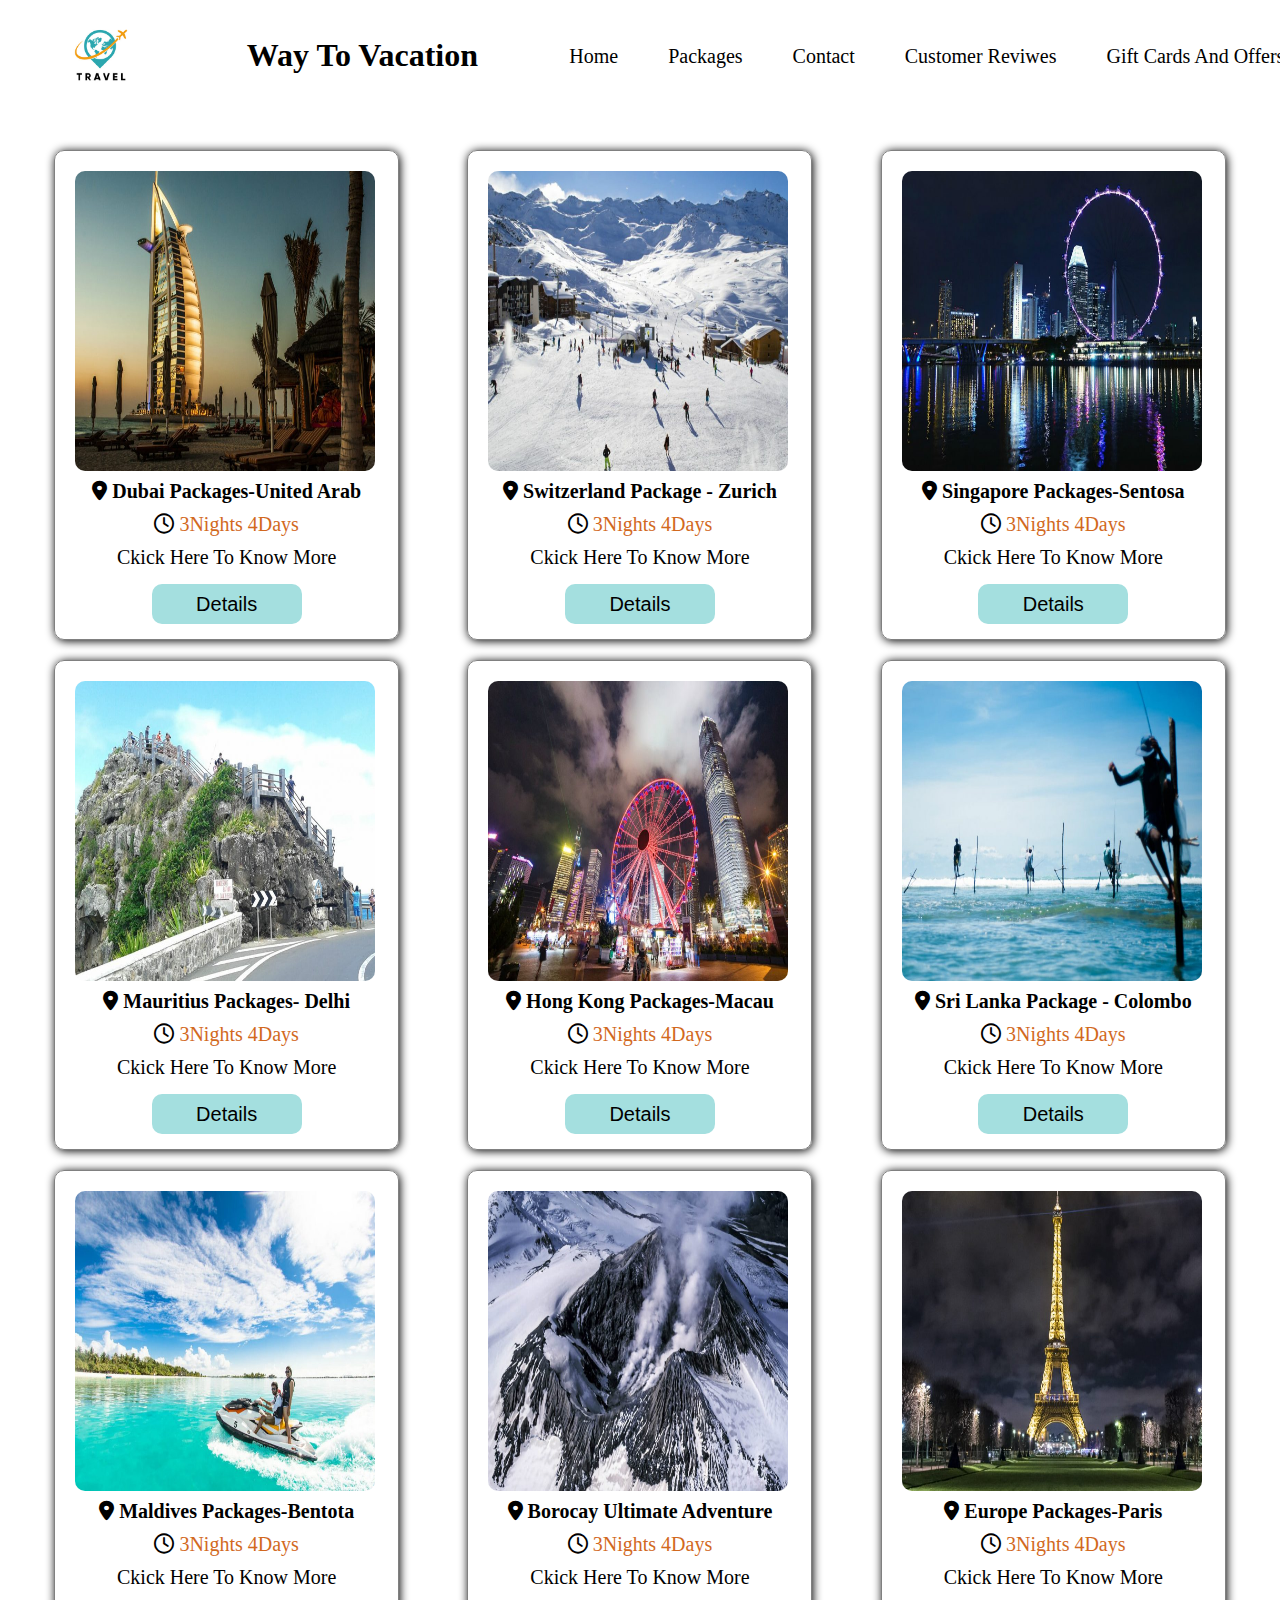
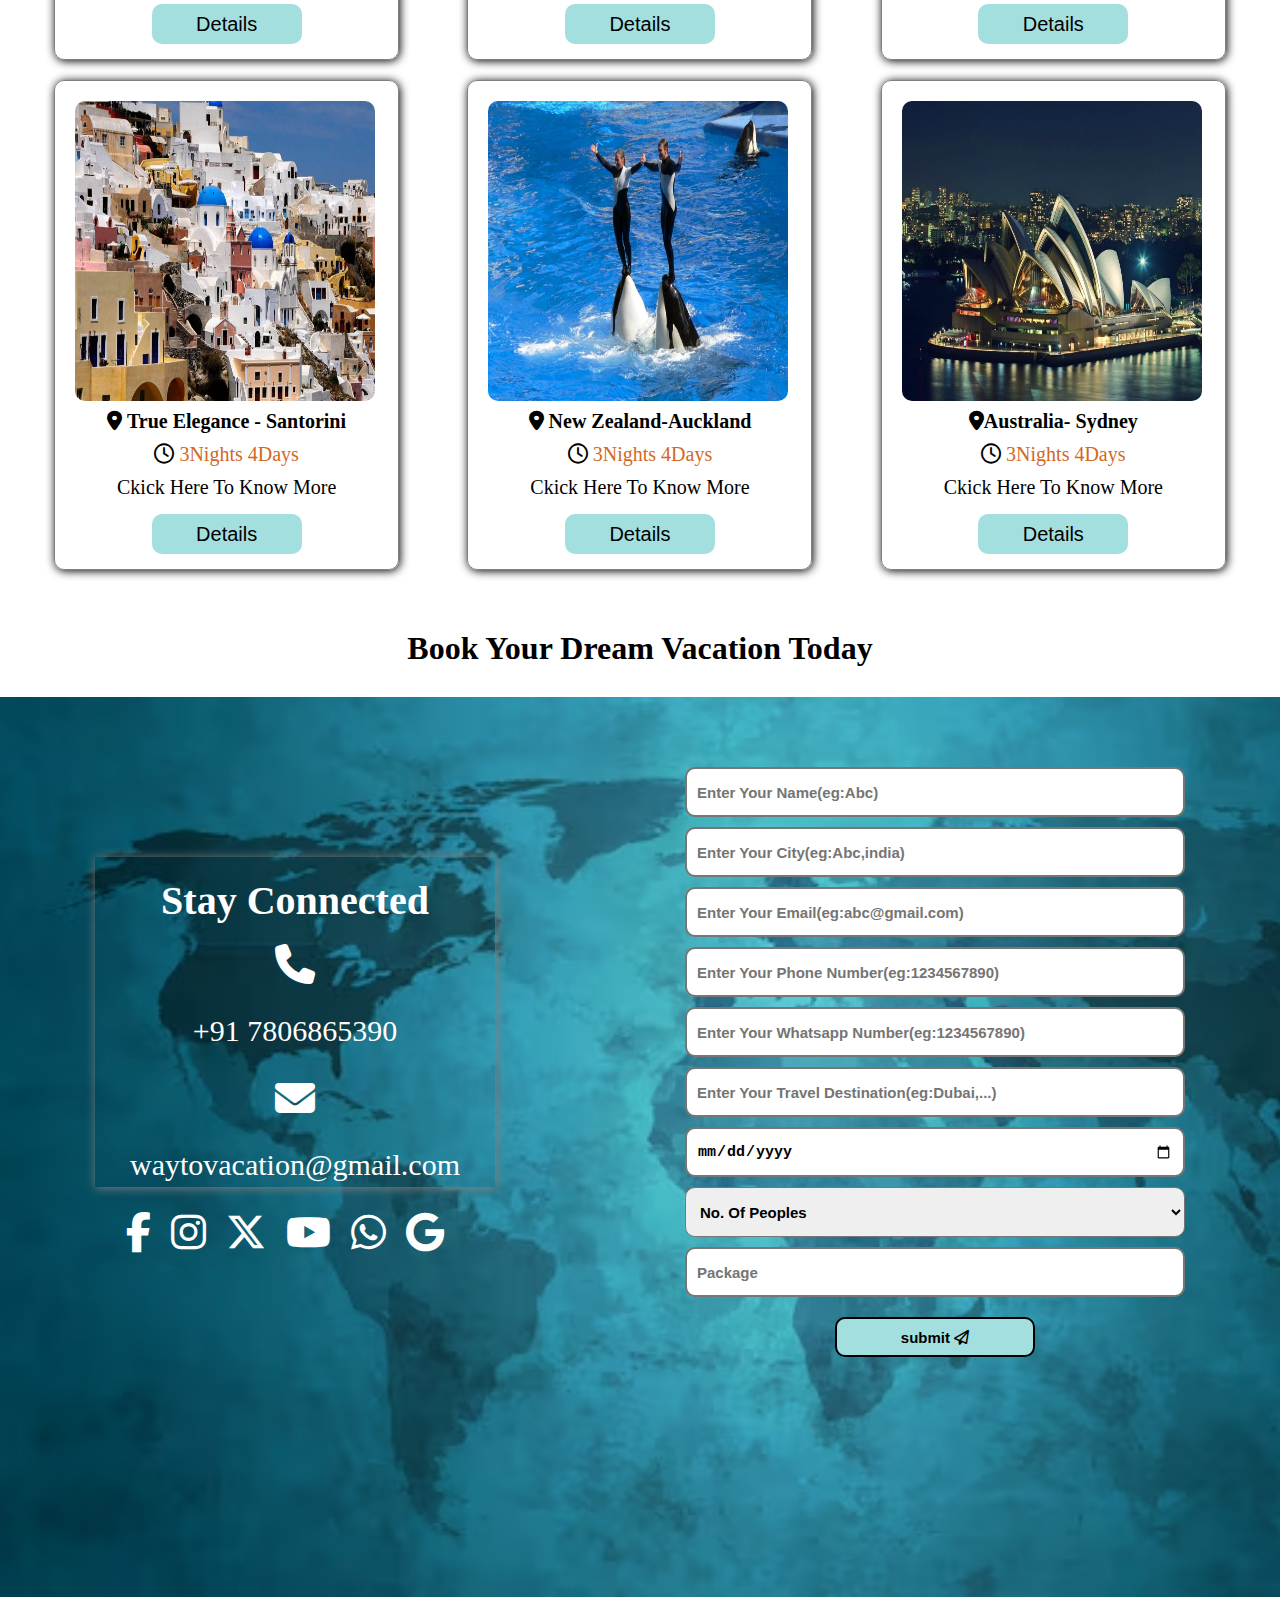
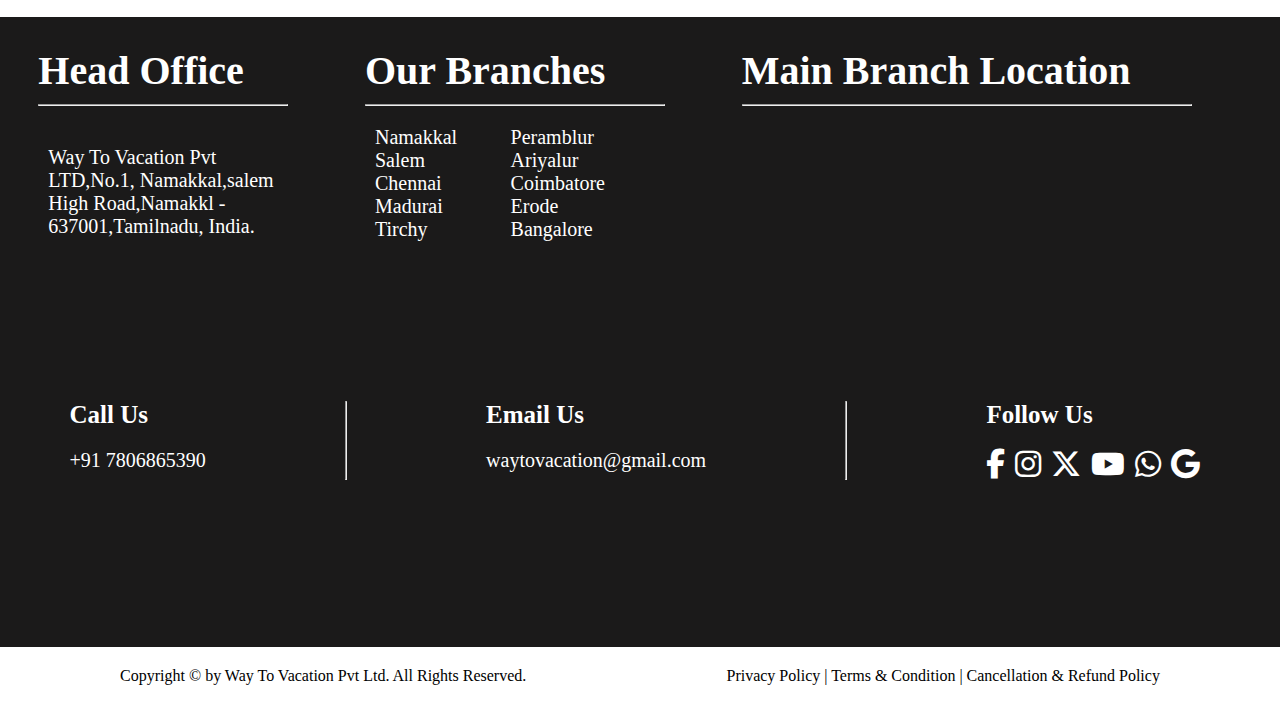
<file: project3/packages.html>
<!DOCTYPE html>
<html lang="en">
<head>
    <meta charset="UTF-8">
    <meta name="viewport" content="width=device-width, initial-scale=1.0">
    <link rel="stylesheet" href="https://cdnjs.cloudflare.com/ajax/libs/font-awesome/6.7.0/css/all.min.css">
    <link rel="shortcut icon" href="./img/img2.jpg" type="image/x-icon">
    <link rel="stylesheet" href="./style.css">
    <title>Packages</title>
</head>
<body>
    <div class="head">
        <img src="./img/img2.jpg" alt="">
        <header>
            <h1>Way To Vacation</h1>
        </header>
        <nav>
            <ul>
                <li><a href="./holiday.html">Home</a></li>
                <li><a href="./packages.html">Packages</a></li>
                <li><a href="./contact.html">Contact</a></li>
                <li><a href="./customer.html">Customer Reviwes</a></li>
                <li><a href="./gift.html">Gift Cards And Offers</a></li>
            </ul>
            <a href="./form.html"><button type="submit"> <i class="fa-solid fa-user" style="color: #000000;"></i>Sgin in</button></a> 
        </nav>
    </div>
    <div class="trend">
        <div class="imgt">
            <img src="./img/img14.jpg" alt="">
            <p class="p1"><i class="fa-solid fa-location-dot" style="color: #000000;"></i> Dubai Packages-United Arab
            </p>
            <p class="p2"><i class="fa-regular fa-clock" style="color: #000000;"></i> 3Nights 4Days</p>
            <p>Ckick Here To Know More</p>
            <Center><a href="./dubai.html"><button type="submit">Details</button></a></Center>
        </div>
        <div class="imgt">
            <img src="./img/img15.jpg" alt="">
            <p class="p1"><i class="fa-solid fa-location-dot" style="color: #000000;"></i> Switzerland Package - Zurich
            </p>
            <p class="p2"><i class="fa-regular fa-clock" style="color: #000000;"></i> 3Nights 4Days</p>
            <p>Ckick Here To Know More</p>
            <Center><a href="./dubai.html"><button type="submit">Details</button></a></Center>
        </div>
        <div class="imgt">
            <img src="./img/img16.jpg" alt="">
            <p class="p1"><i class="fa-solid fa-location-dot" style="color: #000000;"></i> Singapore Packages-Sentosa
            </p>
            <p class="p2"><i class="fa-regular fa-clock" style="color: #000000;"></i> 3Nights 4Days</p>
            <p>Ckick Here To Know More</p>
            <Center><a href="./dubai.html"><button type="submit">Details</button></a></Center>
        </div>
        <div class="imgt">
            <img src="./img/img17.jpg" alt="">
            <p class="p1"><i class="fa-solid fa-location-dot" style="color: #000000;"></i> Mauritius Packages- Delhi
            </p>
            <p class="p2"><i class="fa-regular fa-clock" style="color: #000000;"></i> 3Nights 4Days</p>
            <p>Ckick Here To Know More</p>
            <Center><a href="./dubai.html"><button type="submit">Details</button></a></Center>
        </div>
        <div class="imgt">
            <img src="./img/img21.jpeg" alt="">
            <p class="p1"><i class="fa-solid fa-location-dot" style="color: #000000;"></i> Hong Kong  Packages-Macau</p>
            <p class="p2"><i class="fa-regular fa-clock" style="color: #000000;"></i> 3Nights 4Days</p>
            <p>Ckick Here To Know More</p>
            <Center><a href="./dubai.html"><button type="submit">Details</button></a></Center>
        </div>
        <div class="imgt">
            <img src="./img/img22.jpg" alt="">
            <p class="p1"><i class="fa-solid fa-location-dot" style="color: #000000;"></i> Sri Lanka Package - Colombo
            </p>
            <p class="p2"><i class="fa-regular fa-clock" style="color: #000000;"></i> 3Nights 4Days</p>
            <p>Ckick Here To Know More</p>
            <Center><a href="./dubai.html"><button type="submit">Details</button></a></Center>
        </div>
        <div class="imgt">
            <img src="./img/malthiv/img1.jpeg" alt="">
            <p class="p1"><i class="fa-solid fa-location-dot" style="color: #000000;"></i> Maldives Packages-Bentota
            </p>
            <p class="p2"><i class="fa-regular fa-clock" style="color: #000000;"></i> 3Nights 4Days</p>
            <p>Ckick Here To Know More</p>
            <Center><a href="./dubai.html"><button type="submit">Details</button></a></Center>
        </div>
        <div class="imgt">
            <img src="./img/advan/img2.jpg" alt="">
            <p class="p1"><i class="fa-solid fa-location-dot" style="color: #000000;"></i> Borocay Ultimate Adventure
            </p>
            <p class="p2"><i class="fa-regular fa-clock" style="color: #000000;"></i> 3Nights 4Days</p>
            <p>Ckick Here To Know More</p>
            <Center><a href="./dubai.html"><button type="submit">Details</button></a></Center>
        </div>
        <div class="imgt">
            <img src="./img/img24.jpg" alt="">
            <p class="p1"><i class="fa-solid fa-location-dot" style="color: #000000;"></i> Europe Packages-Paris 
            </p>
            <p class="p2"><i class="fa-regular fa-clock" style="color: #000000;"></i> 3Nights 4Days</p>
            <p>Ckick Here To Know More</p>
            <Center><a href="./dubai.html"><button type="submit">Details</button></a></Center>
        </div>
        <div class="imgt">
            <img src="./img/img25.jpg" alt="">
            <p class="p1"><i class="fa-solid fa-location-dot" style="color: #000000;"></i> True Elegance - Santorini
            </p>
            <p class="p2"><i class="fa-regular fa-clock" style="color: #000000;"></i> 3Nights 4Days</p>
            <p>Ckick Here To Know More</p>
            <Center><a href="./dubai.html"><button type="submit">Details</button></a></Center>
        </div>
        <div class="imgt">
            <img src="./img/img26.jpg" alt="">
            <p class="p1"><i class="fa-solid fa-location-dot" style="color: #000000;"></i> New Zealand-Auckland
            </p>
            <p class="p2"><i class="fa-regular fa-clock" style="color: #000000;"></i> 3Nights 4Days</p>
            <p>Ckick Here To Know More</p>
            <Center><a href="./dubai.html"><button type="submit">Details</button></a></Center>
        </div>
        <div class="imgt">
            <img src="./img/img27.jpg" alt="">
            <p class="p1"><i class="fa-solid fa-location-dot" style="color: #000000;"></i>Australia- Sydney
            </p>
            <p class="p2"><i class="fa-regular fa-clock" style="color: #000000;"></i> 3Nights 4Days</p>
            <p>Ckick Here To Know More</p>
            <Center><a href="./dubai.html"><button type="submit">Details</button></a></Center>
        </div>
    </div>
    <div class="he">
        <h1>Book Your Dream Vacation Today</h1>
    </div>
    <div class="contact">
        <div class="con">
            <h1>Stay Connected</h1>
            <i class="fa-solid fa-phone" style="color: #ffffff;"></i>
            <p>+91 7806865390</p>
            <i class="fa-solid fa-envelope" style="color: #ffffff;"></i>
            <p>waytovacation@gmail.com</p>
            <div class="icon">
                <i class="fa-brands fa-facebook-f" style="color: #ffffff;"></i><i class="fa-brands fa-instagram" style="color: #ffffff;"></i><i class="fa-brands fa-x-twitter" style="color: #ffffff;"></i><i class="fa-brands fa-youtube" style="color: #ffffff;"></i><i class="fa-brands fa-whatsapp" style="color: #ffffff;"></i><i class="fa-brands fa-google" style="color: #ffffff;"></i>
            </div>
        </div>
        <div class="input">
            <input type="text" placeholder="Enter Your Name(eg:Abc)"><br>
            <input type="text" placeholder="Enter Your City(eg:Abc,india)"><br>
            <input type="text" placeholder="Enter Your Email(eg:abc@gmail.com)"><br>
            <input type="text" placeholder="Enter Your Phone Number(eg:1234567890)"><br>
            <input type="text" placeholder="Enter Your Whatsapp Number(eg:1234567890)"><br>
            <input type="text" placeholder="Enter Your Travel Destination(eg:Dubai,...)"><br>
            <input type="date"><br>
            <select value="">
                <option name="" id="">No. Of Peoples</option>
                <option name="" id="">One to Five</option>
                <option name="" id="">Five to Ten</option>
                <option name="" id="">Ten to Fiften</option>
                <option name="" id="">Fiften to Twenty</option>
                <option name="" id="">More Then Twenty</option>
            </select><br>
            <input type="text" placeholder="Package"><br>
            <center><button type="submit">submit <i class="fa-regular fa-paper-plane"
                        style="color: #000000;"></i></button></center>
        </div>
    </div>
    <div class="mt"></div>
    <div class="footer">
    <div class="foot">
        <div class="he4">
            <h1>Head Office</h1>
            <hr>
            <p>Way To Vacation Pvt LTD,No.1, Namakkal,salem High Road,Namakkl - 637001,Tamilnadu, India.</p>
        </div>
        <div class="our">
            <h1>Our Branches</h1>
            <hr>
            <div class="contain">
                <div class="he5">
                    <p>Namakkal</p>
                    <p>Salem</p>
                    <p>Chennai</p>
                    <p>Madurai</p>
                    <p>Tirchy</p>
                </div>
                <div class="he6">
                    <p>Peramblur</p>
                    <p>Ariyalur</p>
                    <p>Coimbatore</p>
                    <p>Erode</p>
                    <p>Bangalore</p>
                </div>
            </div>
        </div>
        <div class="map">
            <h1>Main Branch Location</h1>
            <hr>
            <iframe
                src="https://www.google.com/maps/embed?pb=!1m18!1m12!1m3!1d3910.8250787559477!2d78.15507497505136!3d11.420238988770398!2m3!1f0!2f0!3f0!3m2!1i1024!2i768!4f13.1!3m3!1m2!1s0x3babc255396e0c4d%3A0xc3a8759aaa3ddf0a!2sGnyanamani%20Educational%20Institutions!5e0!3m2!1sen!2sin!4v1732087055778!5m2!1sen!2sin"
                width="600" height="450" style="border:0;" allowfullscreen="" loading="lazy"
                referrerpolicy="no-referrer-when-downgrade"></iframe>
        </div>
    </div>
    <div class="foot1">
        <div class="call">
            <h4>Call Us</h4>
            <p>+91 7806865390</p>
        </div>
        <hr>
        <div class="mail">
            <h4>Email Us</h4>
            <p>waytovacation@gmail.com</p>
        </div>
        <hr>
        <div class="follow">
            <h4>Follow Us</h4>
            <i class="fa-brands fa-facebook-f" style="color: #ffffff;"></i><i class="fa-brands fa-instagram" style="color: #ffffff;"></i><i class="fa-brands fa-x-twitter" style="color: #ffffff;"></i><i class="fa-brands fa-youtube" style="color: #ffffff;"></i><i class="fa-brands fa-whatsapp" style="color: #ffffff;"></i><i class="fa-brands fa-google" style="color: #ffffff;"></i>
        </div>
    </div>
</div>
<div class="last">
<p>Copyright © by Way To Vacation Pvt Ltd. All Rights Reserved.</p>
<p>Privacy Policy | Terms & Condition | Cancellation & Refund Policy</p>
</div>
</body>
</html>
</file>
<file: website/style.css>
#countlable{
    display: block;
    text-align: center;
    font-size: 10em;
    font-family: Cambria, Cochin, Georgia, Times, 'Times New Roman', serif;

}
#btncontainer{
    text-align: center;
}
.buttons{
    padding: 30px,40px;
    font-size: 1.5em;
    color: white;
    background-color: rgb(126, 126, 238);
    border-radius: 15px;
    cursor: pointer;
    transition: background-color 0.25s;
}
.buttons:hover{
background-color:blue;
}
</file>
<file: project1/style1.css>
*{
    margin: 0;
    padding: 0;
    box-sizing: border-box;
}
.nav{
    display: flex;
    flex-wrap: wrap;
    justify-content: space-around;
    background-color: black; 
    color: white;
    /* position: fixed; */
    height: 70px;
}
.nav a{
    margin-top: 20px;
    text-decoration: none;
    font-size: 20px;
    color: white;
    font-family: "Source Code Pro", serif;
}
.nav input{
    height: 30px;
    width: 230px;
    margin-top: 20px;
    border-radius: 25px;
    border: none;
    position: relative;
    left: 105px;
    padding: 10px;
}
.nav h1{
    margin-top: 10px;
    color: white;
}
.nav i{
    position: relative;
    right: 20px;
    margin-top: 15px;
    top: 10px;
}
#i1{
    position: relative;
    left: 88px;
}
#i2{
    position: relative;
    left: 88px;
}
#i3{
    position: relative;
    left: 88px;
}
h1{
    padding: 10px;
    font-family: "Pacifico", cursive;
}
.tech .details {
    background-image: url(./img/bg3.avif);
    background-repeat: no-repeat;
    background-size: cover; 
    background-position: center;
    height: 60vh;
    /* border-radius: 15px; */
    color: white;
}
.tech .details p{
    border: 1px;
    width: 700px;
    font-size: 20px;
    padding: 90px;
    font-family: "Playwrite GB S", cursive;
}
.images{
    border: 1px solid rgb(58, 56, 56);
    height: 410px;
    width: 280px;
    padding: 10px;
    /* padding-right: 20px; */
    margin: 10px;
    background-color: rgba(29, 29, 29, 0.534);
    border-radius: 15px;
}  
.images img{
    height: 200px;
    width: 250px;
    padding: 20px;
}
.images i{
    margin-right: 5px;
}
.images:hover{
    box-shadow: 4px 4px 9px  rgb(167, 165, 159);
}
h1{
    color: rgb(250, 250, 248);
}
.p1{
    padding: 10px;
    color: white;
    font-family: "Permanent Marker", cursive;   
}
.p2{
    margin-left: 180px;
    color: white;
}
.but1{
    height: 40px;
    width: 120px;
    margin-top: 10px;
    border-radius: 30px;
    border: none;
    background:linear-gradient(to right,#605678,#dd4484);
    font-family: "DynaPuff", system-ui;
    margin-left: 0px;
}
.but2{
    height: 40px;
    width: 120px;
    margin-top: 10px;
    border-radius: 30px;
    border: none;
    background:linear-gradient(to right,#605678,#dd4484);
    font-family: "DynaPuff", system-ui;
    margin-left: 10px;
}
.but1:hover{
    background: linear-gradient(to left,#6dbbd1,#f5ba5c);
}
.but2:hover{
    background: linear-gradient(to left,#6dbbd1,#f5ba5c);
}
/* .bu{
    border: 1px;
    padding: 0px 10px 0px 20px;
} */
.product{
    display: flex;
    flex-wrap: wrap;
    justify-content: space-around;
    padding: 30px;
}
.images:hover{
    opacity: 0.8;
}
.container{
    background-image: url(./img/bg4.jpg);
    background-repeat: no-repeat;
    background-size: cover;
}
footer{
    background-color: black;
    color: white;
    padding: 30px;
    font-family: "Playwrite GB S", cursive;
}
.fot{
    display: flex;
    flex-wrap: wrap;
    justify-content: space-evenly;
    margin-top: 15px;
}
.fot .f1,.f2,.f3,.f4,.f5{
    margin-top: 10px;
}
.full{
    margin-top: 30px;
    display: flex;
    flex-wrap: wrap;
    justify-content: space-around;
}
.con .c1{
    text-align: center;
    font-size: 30px;
    font-family: "Spicy Rice", serif;
}
.con p{
    font-size: 20px;
    margin-top: 15px;
}
.soc a{
    text-decoration: none;
    color: white;
}
.soc .s1{
    text-align: center;
    font-size: 30px;
    margin-top: 15px;
    font-family: "Spicy Rice", serif;
}
.a{
    font-size: 20px;
    margin-top: 15px;
    display: flex;
    flex-wrap: wrap;
    justify-content: space-around;
}
.lin{
    border: 1px solid rgb(247, 245, 245, 0.3);
}
.feed{
    margin-top: 35px;
    border: 1px solid rgb(27, 26, 26);
    height: 400px;
    width: 400px;
    padding: 40px;
    font-size: 20px;
    /* position: relative;
    left: 500px; */
}
.feed h2{
    text-align: center;
    margin-bottom: 15px;
    font-family: "Spicy Rice", serif;   
}
.feed:hover{
    box-shadow: 4px 4px 9px  rgb(167, 165, 159);}
.feed p{
    margin-top: 15px;
    font-size: 20px;
}
.feed .l1{
    position: relative;
    left: 16px;
    margin-bottom: 10px;
}
.feed input{
    height: 30px;
    width: 220px;
    padding: 10px;
    border-radius: 20px;
}
.feed textarea{
    height: 100px;
    width: 300px;
    margin-top: 15px;
}
.feed button{
    height: 40px;
    width: 150px;
    border-radius: 30px;
    border: none;
    background-color: rgb(58, 170, 155);
    font-weight: bold;
    font-family: "DynaPuff", system-ui;
    margin-top: 15px;
    font-size: 15px;
}
.feed button:hover{
    background-color: white;
}
.fin{
    display: flex;
    flex-wrap: wrap;
    justify-content: space-evenly;
}
.head h1{
    color: white;
}
.container1{
    background-image: url(./img/bg4.jpg);
    height: 90.2vh;
    background-repeat: no-repeat;
    background-size: cover;   
}
.ff{
    margin-top: 135px;
}
.nav a:visited{
    color: white;
}
.nav a:hover{
    color: rgb(47, 0, 255);
}
.nav a:active{
    color: green;
}
.a a:visited{
    color: white;
}
.a a:hover{
    color: rgb(47, 0, 255);
}
.a a:active{
    color: green;
}
.fot p:visited{
    color: rgb(252, 250, 250);
}
.fot p:hover{
    color: rgb(47, 0, 255);
    font-size: 20px;
}
.fot p:active{
    color: green;
}
.bor {
    border: 1px ;
    width: 400px;
    margin-top: 10px;
}
.o1{
    font-size: 30px;
    border: 1px;
    width: 400px;
    margin-top: 10px;
}
.o2{
    font-size: 20px;
    padding: 10px;
    border: 1px;
    width: 400px;
    margin-top: 10px;
}
.con p:hover{
    color: rgb(182, 137, 53);
}
.soc p:hover{
    color: rgb(182, 137, 53);
}
.bor p:hover{
    color: rgb(182, 137, 53);
}
.feed h2:hover{
    color: rgb(182, 137, 53);
}
.copy{
    padding: 15px;
    margin-top: 15px;
}
.soc a:hover{
    font-size: 22px;
    color: aqua;
}
.con iframe{
    margin-top: 50px;
    height: 200px;
    width: 300px;
    border-radius: 10px;
}
.soc{
    padding: 15px;
}
.w , .inst , .you {
    padding: 15px;
}
.soc .a i{
    margin-bottom: 15px;
}
iframe:hover{
    box-shadow: 5px 5px 5px rgb(53, 50, 50);   
}
</file>
<file: project1/style.css>
*{
    margin: 0;
    padding: 0;
    box-sizing: border-box;
}
body{
    background-image: url(./img/bg.jpg);
    background-position: center;
    background-repeat: no-repeat;
    background-size: cover;
    text-align: center;
}
form{
    padding: 40px;
}
i{
    position: relative;
    left: 150px;
    bottom: 37px;
}
nav{
    background-color: rgba(0, 0, 0, 0.192);
}
nav h1{
    margin-bottom: 30px;
}
form{
    border: 1px solid rgb(250, 225, 225,0.6);
    height: 480px;
    width: 430px;
    margin: 120px auto;
    backdrop-filter: blur(3px);
    background-color: rgba(197, 197, 197, 0.2);
    border-radius: 5px;
}
h1{
    margin-bottom: 10px;
}
input{
    height: 50px;
    width: 350px;
    border-radius: 20px;
    margin: 5px;
    border: none;
    padding: 5px;
}
p{
    color: white;
    font-size: 20px;
    margin-top: 10px;
}
a{
    color:rgb(8, 0, 0);
    text-decoration: none;
}
button{
    height: 50px;    
    width: 120px;
    border-radius: 20px ;
    font-size: 15px;
    background-color: rgb(233, 85, 17);
    border: none;
    font-weight: bold;
    margin-top: 20px;
}
button:hover{
    background-color: white;
}
img{
    height: 30px;
    width: 40px;
}
form .link i{
    position: relative;
    left: -15px;
    top: 10px;
    margin-left: 25px;
    font-size: 30px;
}
</file>
<file: project3/style.css>
*{
    margin: 0;
    padding: 0;
    box-sizing: border-box;
}
.head{
    display: flex;
    height: 110px;
    width: 1500px;
    justify-content:space-around;
    align-items: center;
    /* position: fixed;
    background-color: white; */
}
.head header{
    display: flex;
}
.head img{
    height: 110px;
}
.head nav{
    display: flex;
    /* margin-left: 50px; */
}
.head nav ul{
    display: flex;
    gap: 50px;
    list-style: none;
    margin-top: 10px;
}
.head nav button{
    margin-left: 40px;
    padding: 10px;
    border-radius: 30px;
    width: 130px;
    font-size: 15px;
    color: black;
    background-color: white;
    transition: 0.1s;
}
.head nav button i{
    margin-right: 15px;
}
.head nav ul a{
    text-decoration: none;
    font-size: 20px;
    color: black;
    transition: 0.1s;
}
.head nav a:hover{
    color: red;
}
.head nav button:hover{
    background-color: rgb(228, 238, 238);
    color: red;
}
.front{
    background-image: url(./img/img1.jpeg);
    height: 620px;
    background-repeat: no-repeat;
    background-position: center;
    background-size: cover;
}
.front h1{
    font-size: 70px;
    color: #E4E0E1;
    position: absolute;
    top: 270px;
    left: 300px;
    border: 1px;
    width: 510px;
}
.front i{
    font-size: 70px;
    position: relative;
    left: 300px;
    top: 90px;
}
.front h3{
    font-size: 40px;
    color: rgb(0, 0, 0);
    position: absolute;
    top: 370px;
    left: 320px;
    border: 1px ;
    width: 400px;
}
.front h2{
    font-size: 40px;
    color: rgb(0, 0, 0);
    position: absolute;
    top: 420px;
    left: 400px;
    border: 1px ;
    width: 400px;
}
.div{
    text-align: center;
    margin-top: 350px;
    background-color: #e4e0e175;
    height: 200px;
}
.div h4{
    font-size: 30px;
    text-align: left;
    padding-left: 20px;
    margin-bottom: 20px;
}
.div button{
    padding: 10px;
    width: 200px;
    margin-top: 20px;
    background-color: rgb(164, 223, 223);
    font-size: 20px;
    border-radius: 20px;
    border-style: solid;
    transition: 0.1s;
}
.div button:hover{
    color: rgb(17, 0, 255);
    background-color: rgb(219, 210, 210);
}
.div input:nth-child(4){
    padding: 8px;
    width: 250px;
    font-size: 20px;
    border-radius: 10px;
    border-style: solid;
}
.div input:nth-child(2){
    padding: 10px;
    width: 250px;
    font-size: 20px;
    width: 400px;
    border-radius: 10px;
    border-style: solid;
}
.div select{
    padding: 10px;
    width: 250px;
    font-size: 20px;
    border-radius: 10px;
    border-style: solid;
}
.bod{
    display: flex;
    flex-wrap: wrap;
    justify-content: space-around;
    margin-bottom: 30px;
}
.he h1{
    margin-top: 30px;
    margin-bottom: 30px;
    text-align: center;
}
.bod img{
    height: 300px;
    width: 300px;
    box-shadow: rgba(17, 17, 26, 0.1) 0px 4px 16px, rgba(17, 17, 26, 0.05) 0px 8px 32px;
    border-radius: 10px;
}
.bod .img1:hover{
    box-shadow: 1px 1px 10px red;
}
.bod h2{
    margin: 20px 0px 20px 60px ;
}
.bod .img1{
    border: 1px solid rgba(128, 128, 128, 0.568) ;
    width: 350px;
    padding: 20px;
    border-radius: 20px;
    box-shadow: 5px 5px 7px gray;
}
.img1 p{
    font-size: 20px;
}
.img1 button{
    padding: 15px;
    font-size: 20px;
    margin-left: 60px;
    margin-top: 20px;
    border-radius: 20px;
    background-color:rgb(164, 223, 223) ;
}
.img1 button:hover{
    color: rgb(17, 0, 255);
    background-color: rgb(219, 210, 210);   
}
.cust h1{
    margin-top: 40px;
    text-align: center;
}
.img2 img{
    height: 450px;
    margin-top: 40px;
}
.img2 img:hover{
    box-shadow: 2px 2px 15px red;
}
.img2{
    display: flex;
    justify-content: space-around;
}
.test h1{
    text-align: center;
    margin-top: 40px;
    margin-bottom: 40px;
}
.p6 h3{
    font-size: 30px;
}
.p6{
    border: 1px solid;
    padding: 20px 20px 20px 70px;
    height: 200px;
    width: 900px;
    margin-left: 280px;
}
.p6 i{
    position:relative;
    left: 300px;
    font-size: 30px;
    bottom: 30px;
}
.ph img{
    border-radius: 50%;
    height: 100px;
    width: 100px;
    position: relative;
    left: 230px;
    bottom: 150px;
}
.trend{
    display: flex;
    flex-wrap: wrap;
    justify-content: space-around;
    padding: 20px;
    margin-bottom: 40px;
}
.trend img{
    height: 300px;
    width: 300px;
    border-radius: 10px;
}
.trend .imgt{
    border: 1px solid gray;
    box-shadow: 1px 1px 10px;
    height: 490px;
    width: 345px;
    padding: 20px;
    border-radius: 10px;
    margin-top: 20px;
}
.imgt p{
    text-align: center;
    font-size: 20px;
    padding: 5px;
}
.imgt .p1{
    font-weight: bold;
} 
.imgt .p2{
    color: chocolate;
}
.imgt button{
    height: 40px;
    width: 150px;
    margin-top: 10px;
    font-size: 20px;
    background-color:rgb(164, 223, 223) ;      
    border-radius: 10px;
    border: none;
}
.imgt button:hover{
    color: rgb(17, 0, 255);
    background-color: rgb(219, 210, 210);   
}
.contact {
    background-image: url(./img/img20.avif);
    height: 100vh;
    width: auto;
    background-repeat: no-repeat;
    background-size:cover;
    color: white;
    font-size: 20px;
    display: flex;
    flex-wrap: wrap;
    justify-content: space-around;
}
.con{
    border: 1px ;
    box-shadow: 1px 1px 10px gray;
    height: 330px;
    width: 400px;
    position: relative;
    top: 160px;
    text-align: center;
}
.con h1{
    margin: 20px 30px;
}
.con p{
    margin: 30px 30px;
    font-size: 30px;
}
.con i{
    font-size:40px;
}
.foot iframe{
    height: 150px;
    width: 500px;
    margin-top: 20px;
}
 .input input , select{
    height: 50px;
    width: 500px;
    padding: 10px;
    margin-top: 10px;
    font-weight: bold;
    font-size: 15px;
    border-radius: 10px;
    border-style: solid;
 }
 .input{
    margin-top: 60px;
 }
 .input button{
    height: 40px;
    width: 200px;
    padding: 10px;
    margin-top: 20px;
    font-size: 15px;
    font-weight: bold;
    background-color:rgb(164, 223, 223) ; 
    border-radius: 10px;
    border-style: solid;
 }
 .input button:hover{
    color: rgb(17, 0, 255);
    background-color: rgb(219, 210, 210);   
}
.footer{
    background-color: rgb(27, 26, 26);
    height: 70vh;
    width: auto;
    color: white;
    font-size: 20px;
}
.foot{
    display: flex;
    justify-content: space-around;
    padding-top: 30px;
}
.mt{
    background-color: white;
    height: 20px;
    width: auto;
}
.foot hr{
    width: 250px;
    margin-top: 10px;
}
.foot .he4 p{
    border: 1px;
    height: 120px;
    width: 250px;
    padding: 10px;
    margin-top: 30px;
}
.contain{
    border: 1px;
    height: 140px;
    width: 250px;
    padding: 10px;
    margin-top: 10px;
    display: flex;
    justify-content: space-between;
}
.our hr{
    width: 300px;
}
.map hr{
    width: 450px;
}
.foot1{
    display: flex;
    justify-content: space-around;
    margin-top: 120px;
}
.foot1 h4{
    margin-bottom: 20px;
    font-size: 25px;
}
.follow i{
    margin-right: 10px;
    font-size: 30px;
}
.last{
    display: flex;
    justify-content: space-around;
    margin: 20px 20px;
}
.mt1{
    background-color: white;
    height: 60vh;
    width: auto;
    text-align: center;
}
.mt1 img{
    height: 300px;
}
.contact .icon i{
    margin-right: 20px;
}
.feed h1{
    text-align: center;
}
.feed1{
    border: 1px solid gray;
    box-shadow: 1px 1px 10px black;
    height: 280px;
    width: 400px;
    padding: 10px;
    margin-left: 550px;
    margin-top: 30px;
}
.feed1 textarea{
    height: 150px;
    width: 300px;
    padding: 10px;
    margin-top: 10px;
    margin-left: 35px;
    border-radius: 10px;
    border-style: solid;
}
.feed1 input{
    height: 40px;
    width: 300px;
    padding: 10px;
    margin-left: 35px;
    border-radius: 10px;
    border-style: solid;
}
.feed1 button{
    padding: 10px;
    width: 130px;
    background-color:rgb(164, 223, 223) ; 
    margin-top: 10px;
    border-radius: 10px;
    border-style: solid;
    font-size: 20px ;
}
.feed1 button:hover{
    color: rgb(17, 0, 255);
    background-color: rgb(219, 210, 210);   
}
.dbody{
    height: 200vh;
}
.dbody h1{
    margin-left: 10px;
}
.dbody .images1 img{
    height: 300px;
    width: 300px;
    margin-top: 30px;
    box-shadow: 1px 1px 10px gray;
}
.head11 , .images1{
    display: flex;
    justify-content: space-around;
}
.dbody i{
    font-size: 40px;
    position: relative;
    right: 60px;
    top: 50px;
}
.head12 h1{
    margin-top: 20px;
}
.head12 p{
    border: 1px;
    height: 90px;
    width: 1400px;
    padding: 10px;
    margin-left: 20px;
    font-size: 30px;
}
.day h2{
    margin-left: 10px;
}

.day p{
    margin: 0px 0px 0px 10px;
    font-size: 20px;
    border: 1px ;
    height: 70px;
    width: 1400px;
    padding: 10px;
}
.day1 p{
    margin: 0px 0px 0px 10px;
    font-size: 20px;
    border: 1px ;
    height: 70px;
    width: 1400px;
    padding: 10px;
}
.day2 p{
    margin: 0px 0px 0px 10px;
    font-size: 20px;
    border: 1px ;
    height: 70px;
    width: 1380px;
    padding: 10px;
}
.day3 p{
    margin: 0px 0px 0px 10px;
    font-size: 20px;
    border: 1px ;
    height: 70px;
    width: 1380px;
    padding: 10px;
}
.day{
    border: 1px solid rgb(231, 225, 225);
    height: 240px;
    padding: 20px;
    margin: 20px 40px 20px 40px;
    box-shadow: 1px 1px 10px gray;
}
.day1{
    border: 1px solid rgb(231, 225, 225);
    height: 210px;
    padding: 20px;
    margin: 20px 40px 20px 40px;
    box-shadow: 1px 1px 10px gray;
}
.day2{
    border: 1px solid rgb(231, 225, 225);
    height: 160px;
    padding: 20px;
    margin: 20px 40px 20px 40px;
    box-shadow: 1px 1px 10px gray;
}
.day3{
    border: 1px solid rgb(231, 225, 225);
    height: 100px;
    padding: 20px;
    margin: 20px 40px 20px 40px;
    box-shadow: 1px 1px 10px gray;
}
.new h1{
    text-align: center;
}
</file>
<file: project3/log.css>
body{
    background-image: url(./img/bg.jpg);
    background-position: center;
    background-repeat: no-repeat;
    background-size: cover;
    text-align: center;
}
form{
    border: 1px solid rgb(250, 225, 225,0.6);
    height: 350px;
    width: 300px;
    margin: 120px auto;
    backdrop-filter: blur(3px);
    background-color: rgba(197, 197, 197, 0.2);
    border-radius: 10px;
}
input{
    height: 30px;
    width: 200px;
    border-radius: 20px;
    margin: 5px;
    border: none;
    padding: 8px;
}
p{
    color: white;
    font-size: 20px;
}
a{
    color:darkblue;
    text-decoration: none;
    transition: 0.1s;
}
a:hover{
    color: red;
}
button{
    height: 40px;    
    width: 75px;
    border-radius: 20px ;
    font-size: 15px;
    background-color: rgb(114, 226, 226);
    border: none;
    font-weight: bold;
}
</file>
